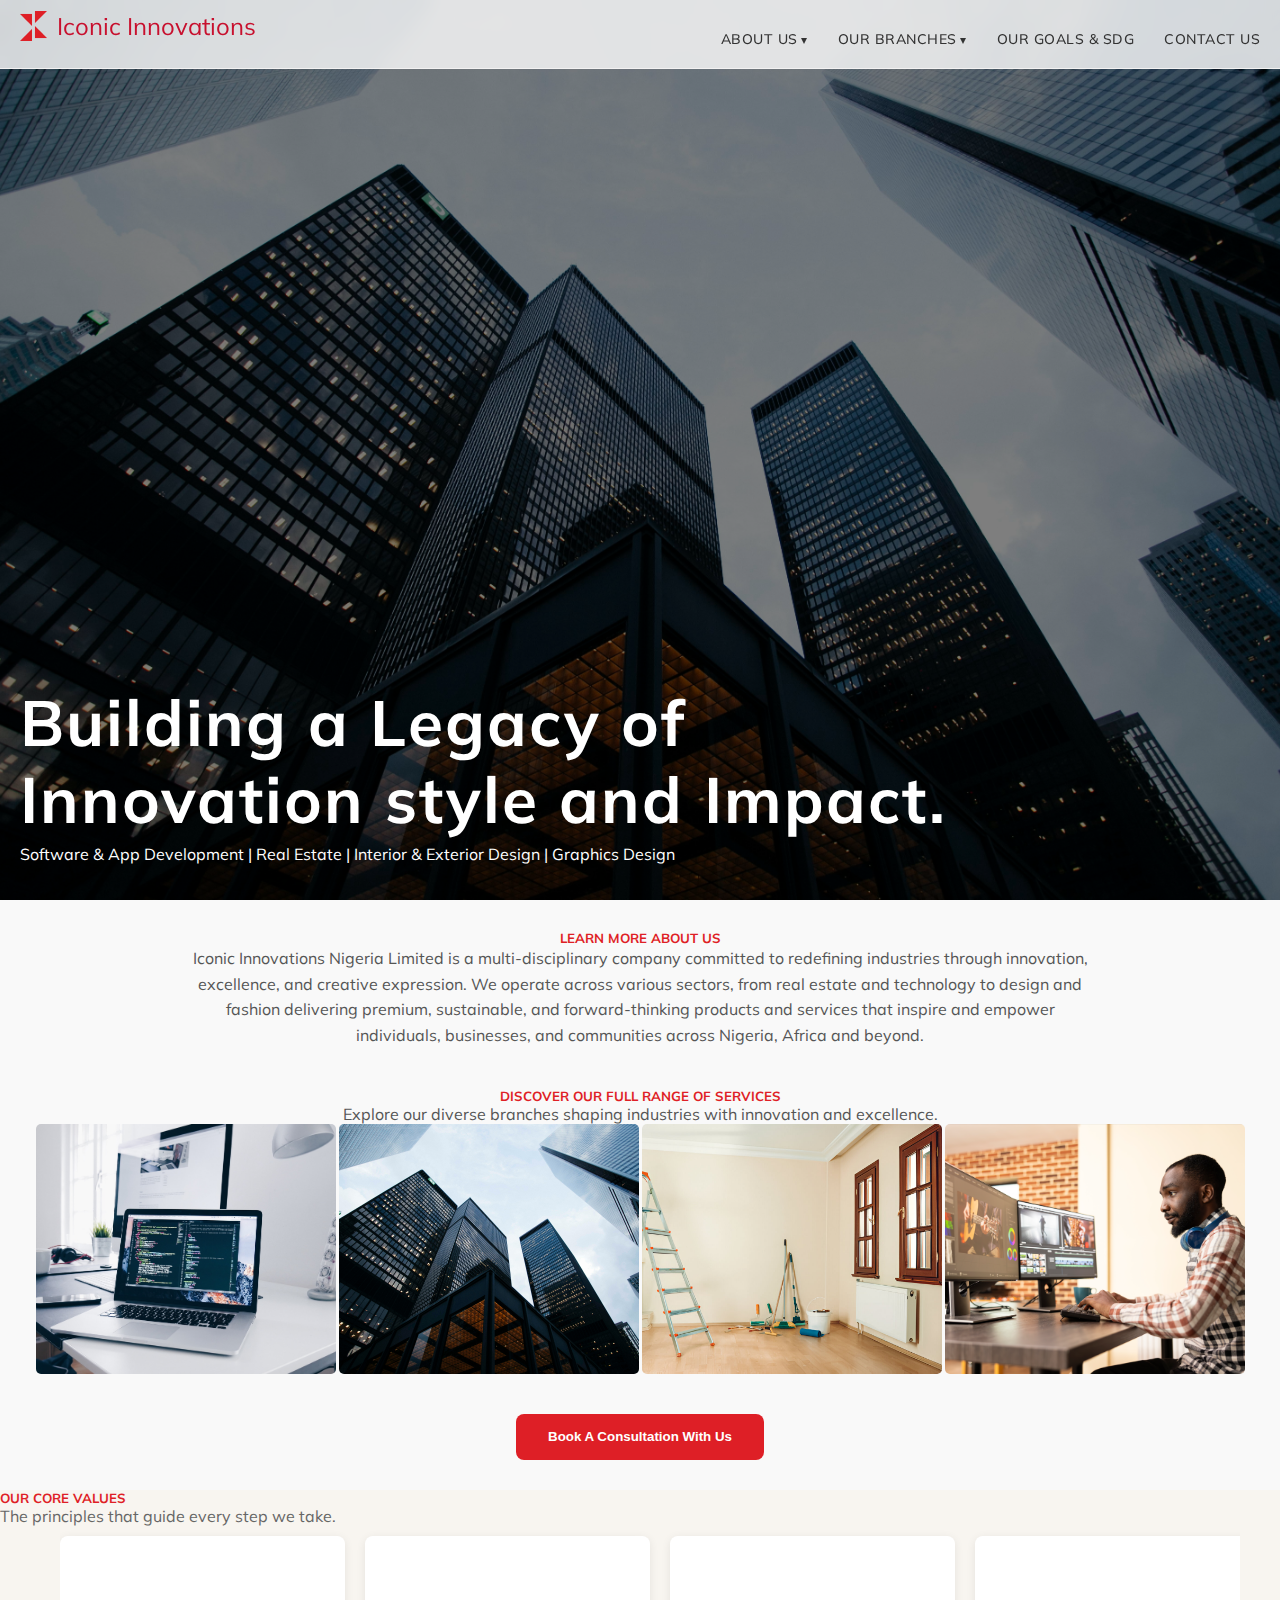
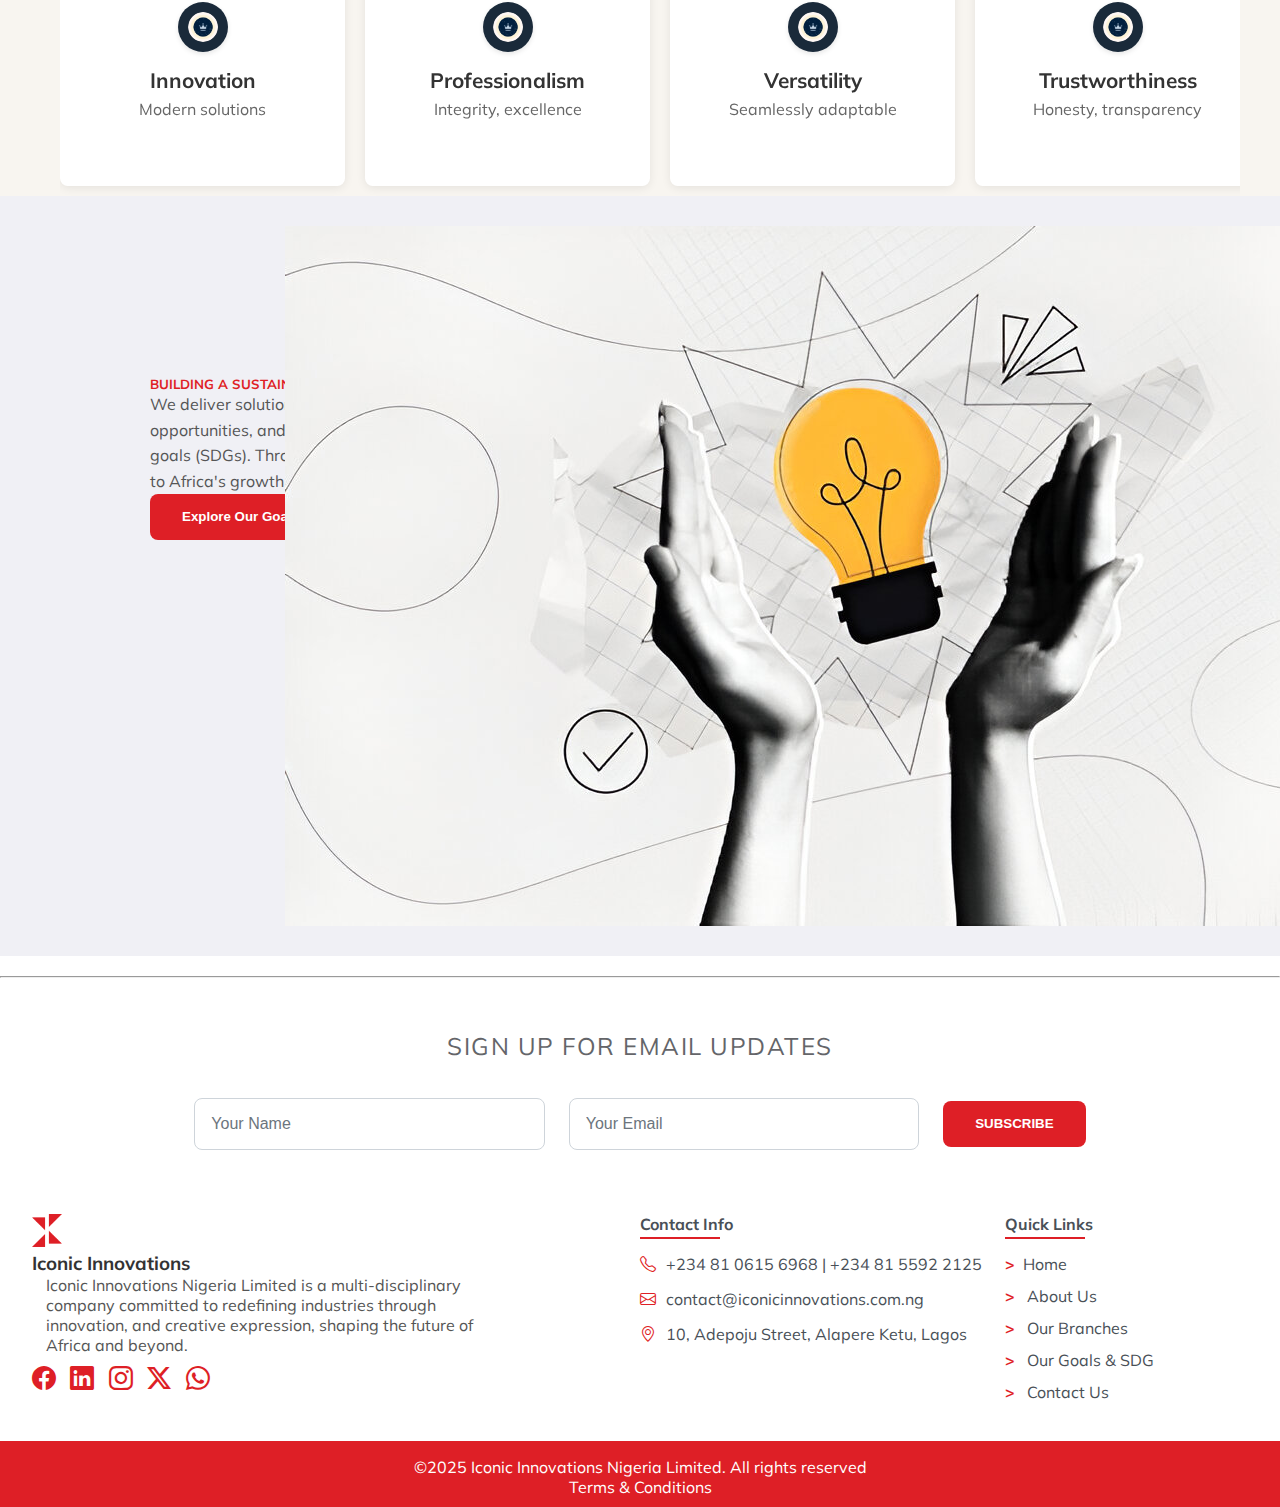
<file: index.html>
<!DOCTYPE html>
<html lang="en">
  <head>
    <meta charset="UTF-8" />
    <meta name="viewport" content="width=device-width, initial-scale=1.0" />
    <title>Iconic Innovations Nigeria Limited</title>
    <link rel="icon" type="image/png" href="pictures/logo-crimson-red.png" />
    <link rel="preconnect" href="https://fonts.googleapis.com" />
    <link rel="preconnect" href="https://fonts.gstatic.com" crossorigin />
    <link rel="preconnect" href="https://fonts.googleapis.com" />
    <link rel="preconnect" href="https://fonts.gstatic.com" crossorigin />


    
  <link href="https://cdn.jsdelivr.net/npm/bootstrap@5.3.8/dist/css/bootstrap.min.css" rel="stylesheet"
    integrity="sha384-sRIl4kxILFvY47J16cr9ZwB07vP4J8+LH7qKQnuqkuIAvNWLzeN8tE5YBujZqJLB" crossorigin="anonymous">
  <script src="https://cdn.jsdelivr.net/npm/bootstrap@5.3.8/dist/js/bootstrap.bundle.min.js"
    integrity="sha384-FKyoEForCGlyvwx9Hj09JcYn3nv7wiPVlz7YYwJrWVcXK/BmnVDxM+D2scQbITxI"
    crossorigin="anonymous"></script>
  <link rel="stylesheet" href="https://cdn.jsdelivr.net/npm/bootstrap-icons@1.11.3/font/bootstrap-icons.css">
  <link rel="stylesheet" href="css/style.css">
  <link rel="shortcut icon" href="pictures/logo-crimson-red.png" type="image/x-icon">
  <link rel="preconnect" href="https://fonts.googleapis.com">
  <link rel="preconnect" href="https://fonts.gstatic.com" crossorigin>
  <link href="https://fonts.googleapis.com/css2?family=Mulish:ital,wght@0,200..1000;1,200..1000&display=swap"
    rel="stylesheet">
  </head>


  
  <body>

    <!-- 🌀 Preloader Section -->
    <div id="preloader">
      <img src="pictures/logo-crimson-red.png" alt="Loading..." id="loader-logo">
    </div>
    <nav>
      
        <div class="logo-container">
          <a class="logo-container" href="index.html">
          <img
            src="pictures/logo-crimson-red.png"
            alt="Iconic Innovations Logo"
            class="logo-main"
          />
          Iconic Innovations
          </a>
        </div>
        <div class="menu-toggle" id="menu-toggle" style="margin-bottom:15x;">
          <span class="hamburger-icon">&#9776;</span>
          <span class="close-icon">&times;</span>
        </div>
        
        <ul class="nav-links" id="nav-links">
          <li class="dropdown">
            <a href="about.html">ABOUT US</a>
            <ul class="dropdown-menu">
              <li><a href="about.html">Overview </a></li>
              <li><a href="about.html">Our Leadership</a></li>
              <li><a href="branches.html">Our Branches </a></li>
              <li><a href="contact.html">Contact Us</a></li>
            </ul>
          </li>
          <li class="dropdown">
            <a href="branches.html">OUR BRANCHES</a>
            <ul class="dropdown-menu">
              <li><a href="branches.html">Overview</a></li>
              <li><a href="branches.html#technologies">Iconic Technologies</a></li>
              <li><a href="branches.html#designs">Iconic Graphics</a></li>
              <li><a href="branches.html#properties">Iconic Properties</a></li>
              <li><a href="branches.html#interiors">Iconic Interiors & Painting</a></li>
            </ul>
          </li>
          <li > <!-- class="dropdown" -->
            <a href="goals.html">OUR GOALS & SDG </a>
          </li>
          <li > <!-- class="dropdown" -->
            <a href="contact.html"> CONTACT US </a>
            <ul class="dropdown-menu"></ul>
          </li>

          <!-- <li class="search-icon">
            <a href="#">
              <svg
                xmlns="http://www.w3.org/2000/svg"
                width="20"
                height="20"
                viewBox="0 0 24 24"
                fill="none"
                stroke="currentColor"
                stroke-width="2"
                stroke-linecap="round"
                stroke-linejoin="round"
              >
                <circle cx="11" cy="11" r="8"></circle>
                <line x1="21" y1="21" x2="16.65" y2="16.65"></line>
              </svg>
            </a>
          </li> -->

        </ul>
      </div>
    </nav>


    <section class="hero">
      <div class="slider-container">
        <div
          class="slide active-slide"
          style="background-image: url('pictures/real-estate1.jpg')"
        ></div>
        <div
          class="slide"
          style="background-image: url('pictures/steptodown.com116929.jpg')"
        ></div>
        <div
          class="slide"
          style="background-image: url('pictures/steptodown.com293618.jpg')"
        ></div>
        <div
          class="slide"
          style="background-image: url('pictures/steptodown.com548621.jpg')"
        ></div>
        <div
          class="slide"
          style="background-image: url('pictures/steptodown.com799808.jpg')"
        ></div>
        <div
          class="slide"
          style="background-image: url('pictures/steptodown.com918318.jpg')"
        ></div>
      </div>


      <div class="heroContent">
        <h1>
          Building a Legacy of Innovation style and Impact.
        </h1>
        
        <p class="heading-para">
          <!-- We deliver products & services that empower, and transform lives, and businesses. <br> -->
          Software & App Development | Real Estate | Interior & Exterior Design
          | Graphics Design
        </p>
      </div>
    </section>


    <section class="about-section">
      <div class="about-text aboutPara">
        <h5><a href="about.html"> LEARN MORE ABOUT US <br /> </a></h5>
        <p>
          Iconic Innovations Nigeria
          Limited is a multi-disciplinary company committed to redefining
          industries through innovation, excellence, and creative expression. We
          operate across various sectors, from real estate and technology to
          design and fashion delivering premium, sustainable, and
          forward-thinking products and services that inspire and empower
          individuals, businesses, and communities across Nigeria, Africa and
          beyond.
        </p>
      </div>


      <div class="discover container py-lg-4 my-3">
        <h5 style="color:#df1f26">DISCOVER OUR FULL RANGE OF SERVICES</h5>
        <!-- <h3>Discover Our Full Range of Services</h3> -->
        <p class="py-lg-3 py-2">Explore our diverse branches shaping industries with innovation and excellence.
        </p>
      </div>
      <div class="services">
        <div class="img-container">
          <a href="branches.html#technologies"> <!-- Link to the technologies section -->
            <img class="img-fluid" src="pictures/tech5.jpg" alt="Techniologies">
            <h5 class="img-text">
              Iconic Technologies
            </h5>
          </a>
        </div>
        <div class="img-container">
          <a href="branches.html#technologies">   <!-- Link to the properties section -->
            <img class="img-fluid" src="pictures/real-estate1.jpg" alt="Properties">
            <h5 class="img-text">
              Iconic Properties
            </h5>
          </a>
        </div>
        <div class="img-container">
          <a href="branches.html#interiors">   <!-- Link to the interiors section -->
            <img class="img-fluid" src="pictures/pain1.jpg" alt="">
            <h5 class="img-text">
              Iconic Interiors & Painting
            </h5>
          </a>
        </div>
        <div class="img-container">
          <a href="branches.html#designs">   <!-- Link to the designs section -->
            <img class="img-fluid" src="pictures/graphics.png" alt="">
            <h5 class="img-text">
              Iconic Graphics & Illustrations
            </h5>
          </a>
        </div>
      </div>

      
      <!-- <div class="align-items-center text-center justify-content-center mt-lg-5 mt-3">
        <button class="button fs-lg-5 fs-6">Book a Consultation With Us</button>
      </div> -->
      <br />
      <br />
      <div><button class="button" id="openConsultation">Book A Consultation With Us</button></div>
    </section>
    





    <!-- Consultation Section Modal  --the form-->
    <div class="consultation-modal" id="consultationModal">
      <div class="consultation-modal-content">
        <span class="close-modal" id="closeModal">&times;</span>
        <div class="consultation-modal-body">
          <div class="consultation-form">
            <h2>Send Us Email For Projects, Contracts or Enquiries</h2>
            <p>We would love to hear from you for projects and business deals!.
              Share your projects, questions, or feedback by filling out the form below.</p>

            <form method="POST" action="emails/email.php">
              <div class="form-group">
                <input type="text" placeholder="Your Name" name="name" id="name" required>
              </div>
              <div class="form-group">
                <input type="email" placeholder="Your Email" name="email" id="email" required>
              </div>
              <div class="form-group">
                <input type="tel"  placeholder="Phone Number" name="phone" id="phone" required>
              </div>
              <div class="form-group">
                <textarea placeholder="Your Message" rows="5" name="message" id="message" required></textarea>
              </div>
              <button type="submit" class="submit-btn">Send Message</button>
            </form>
          </div>
        </div>
      </div>
    </div>





    <!-- Our Core Values -->
    <div class="core-values p-lg-5 p-3" style="background-color: #F8F5F0;">
      <div class="text-center align-items-center justify-content-center pb-lg-4 p-2">
        <h5 style="color:#df1f26">
          OUR CORE VALUES
        </h5>
        <p style="color: #666666; font-size:1rem;">
          The principles that guide every step we take.
        </p>
      </div>

      <div class="values-wrapper container">
        <div class="values-grid">
          <div class="value-card">
            <div class="card-inner">
              <div class="card-front">
                <div class="icon-wrapper">
                  <img src="pictures/value.png" alt="Crown Icon" class="card-icon" />
                </div>
                <h3>Innovation</h3>
                <p>Modern solutions</p>
              </div>
              <div class="card-back">
                <p>Driving continuous improvement with modern solutions.</p>
              </div>
            </div>
          </div>
          <div class="value-card">
            <div class="card-inner">
              <div class="card-front">
                <div class="icon-wrapper">
                  <img src="pictures/value.png" alt="Handshake Icon" class="card-icon" />
                </div>
                <h3>Professionalism</h3>
                <p>Integrity, excellence</p>
              </div>
              <div class="card-back">
                <p>Delivering with integrity, reliability and excellence</p>
              </div>
            </div>
          </div>
          <div class="value-card">
            <div class="card-inner">
              <div class="card-front">
                <div class="icon-wrapper">
                  <img src="pictures/value.png" alt="Cycle Icon" class="card-icon" />
                </div>
                <h3>Versatility</h3>
                <p>Seamlessly adaptable</p>
              </div>
              <div class="card-back">
                <p>Adapting seamlessly across industries and needs</p>
              </div>
            </div>
          </div>
          <div class="value-card">
            <div class="card-inner">
              <div class="card-front">
                <div class="icon-wrapper">
                  <img src="pictures/value.png" alt="Shield Icon" class="card-icon" />
                </div>
                <h3>Trustworthiness</h3>
                <p>Honesty, transparency</p>
              </div>
              <div class="card-back">
                <p>
                  Building lasting confidence through honesty and transparency
                </p>
              </div>
            </div>
          </div>
          <div class="value-card">
            <div class="card-inner">
              <div class="card-front">
                <div class="icon-wrapper">
                  <img src="pictures/value.png" alt="Rocket Icon" class="card-icon" />
                </div>
                <h3>Simplicity</h3>
                <p>Optimized workflows</p>
              </div>
              <div class="card-back">
                <p>Refining ideas into clear, user-friendly solutions</p>
              </div>
            </div>
          </div>
          <div class="value-card">
            <div class="card-inner">
              <div class="card-front">
                <div class="icon-wrapper">
                  <img src="pictures/value.png" alt="Lightbulb Icon" class="card-icon" />
                </div>
                <h3>Luxury</h3>
                <p>Premium experiences</p>
              </div>
              <div class="card-back">
                <p>Providing premium experiences with elegance and quality</p>
              </div>
            </div>
          </div>
          <div class="value-card">
            <div class="card-inner">
              <div class="card-front">
                <div class="icon-wrapper">
                  <img src="pictures/value.png" alt="Chart Icon" class="card-icon" />
                </div>
                <h3>Timelessness</h3>
                <p>Time tracking</p>
              </div>
              <div class="card-back">
                <p>Creating enduring impact that transcends trends</p>
              </div>
            </div>
          </div>
        </div>
      </div>
    </div>
  

    <div class="sustainable" style="background-color: #F0F0F5" ;>
      <div class="sustain-container">
        <div class="sustain">
          <h5 style="color:#df1f26">
            BUILDING A SUSTAINABLE FUTURE
          </h5>
          <p class="sustainable-text">
            We deliver solutions that uplift communities, create opportunities, and align with global sustainable
            development goals (SDGs). Through innovation and impact, we contribute to Africa's growth story and beyond.
          </p>
          <a href="goals.html#" style="text-decoration:none; color:#fff">
          <button class="sustain-button"> Explore Our Goals & SDGs</button>
          </a>
        </div>
        <div class="sustain">
          <img class="img-fluid" src="pictures/steptodown.com780994.jpg" alt="sustainable">
        </div>
      </div>
    </div>

    <br>
    <hr/>




    <!-- Footer Section -->
    <footer class="footerSection">
      <div class="container">
        <h2>SIGN UP FOR EMAIL UPDATES</h2>
        <form class="subscribe-form" method="POST" action="emails/subscribe.php">
            <div class="email-subscribe">
              <input type="text" placeholder="Your Name" name="name" id="name" required>
              <input type="email" placeholder="Your Email" name="email" id="email" required>
              <input type="submit" name='submit' value="SUBSCRIBE" id="subscribe">
            </div>
        </form>
      </div>

      <br>
      <br>

      <div class="contact" id="contact">
        <div class="contact-iconic">
          <div class="d-flex justify-content-start align-items-center img-div">
            <img src="pictures/logo-crimson-red.png" width="30px" alt="">
            <h3 class="mx-lg-2 mx-1 fw-bold">Iconic Innovations</h3>
          </div>
          <p>
            Iconic Innovations Nigeria Limited is a multi-disciplinary company committed to 
            redefining industries through innovation, and creative expression, shaping the 
            future of Africa and beyond.
          </p>
          <div class="social-icons my-lg-5 my-2">
            <a href="https://www.facebook.com/iconicinnovate" target="_blank" aria-label="Facebook"><i class="bi bi-facebook"></i></a>
            <a href="https://www.linkedin.com/company/iconicinnovate/" target="_blank" aria-label="LinkedIn"><i class="bi bi-linkedin"></i></a>
            <a href="https://www.instagram.com/iconicinnovate/" target="_blank" aria-label="Instagram"><i class="bi bi-instagram"></i></a>
            <a href="https://x.com/iconicinnovate" target="_blank" aria-label="X (Twitter)"><i class="bi bi-twitter-x"></i></a>
            <a href="https://wa.me/2348106156968" target="_blank" aria-label="WhatsApp"><i class="bi bi-whatsapp"></i></a>
          </div>
        </div>

        <div class="contact-info">
          <h4 class="centered-title">
            Contact Info
          </h4>
          <div class="contact-item">
            <i class="bi bi-telephone"></i>
            <span>+234 81 0615 6968 | +234 81 5592 2125</span>
          </div>

          <div class="contact-item">
            <i class="bi bi-envelope"></i>
            <span>contact@iconicinnovations.com.ng</span>
          </div>

          <div class="contact-item">
            <i class="bi bi-geo-alt"></i>
            <span>10, Adepoju Street, Alapere Ketu, Lagos</span>
          </div>
        </div>
        <div class="contact-quick">
          <h4 class="centered-title">Quick Links</h4>
          <ul class="quick-links-list">
            <li><a href="index.html"><span class="list-bullet" style="color:#df1f26">></span>Home</a></li>
            <li><a href="about.html"><span class="list-bullet" style="color:#df1f26">></span> About Us</a></li>
            <li><a href="branches.html"><span class="list-bullet" style="color:#df1f26">></span> Our Branches</a></li>
            <li><a href="goals.html"><span class="list-bullet" style="color:#df1f26">></span> Our Goals & SDG</a></li>
            <li><a href="contact.html"><span class="list-bullet" style="color:#df1f26">></span> Contact Us</a></li>
          </ul>
        </div>
      </div>
    </footer>

    <div class="footer footer-link">
    <p>&copy;2025 Iconic Innovations Nigeria Limited. All rights reserved <br> 
      <!-- <a href="privacy-policy.html"> Privacy Policy</a> | </a> --><a href="terms.html"> Terms & Conditions </a>
    </p>
  </div>

  <a href="https://wa.me/2348106156968?text=Hi%20Iconic%20Innovations,%20I%20found%20your%20website%20and%20I%E2%80%99m%20interested%20in%20your%20services.%20Can%20you%20tell%20me%20more%3F" 
      target="_blank" 
      class="whatsapp-chat-btn"
      id="whatsapp-chat-btn">
      <i class="bi bi-whatsapp"></i>
    </a>

    <script src="js/whatsapp.js"></script>
    <script src="js/script.js"></script>
    <script src="js/script-israel.js"></script>
  </body>
</html>
</file>
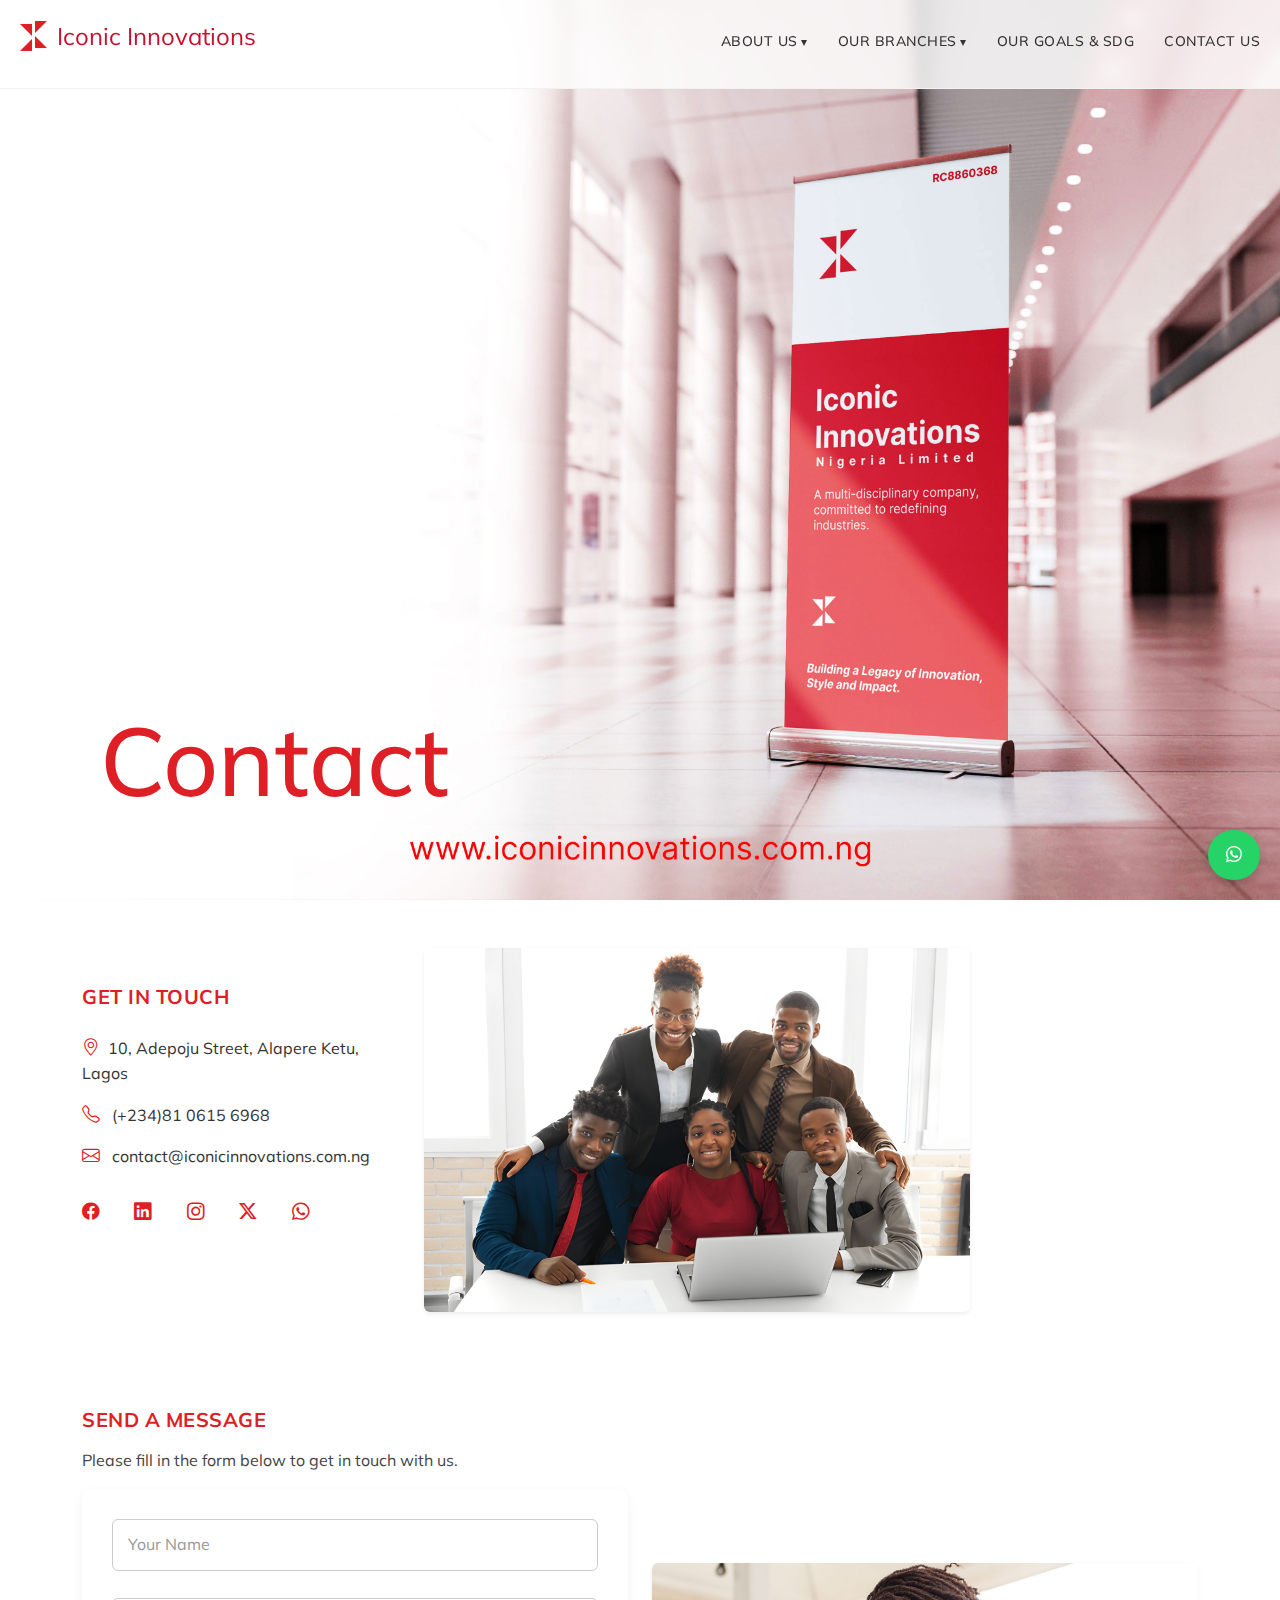
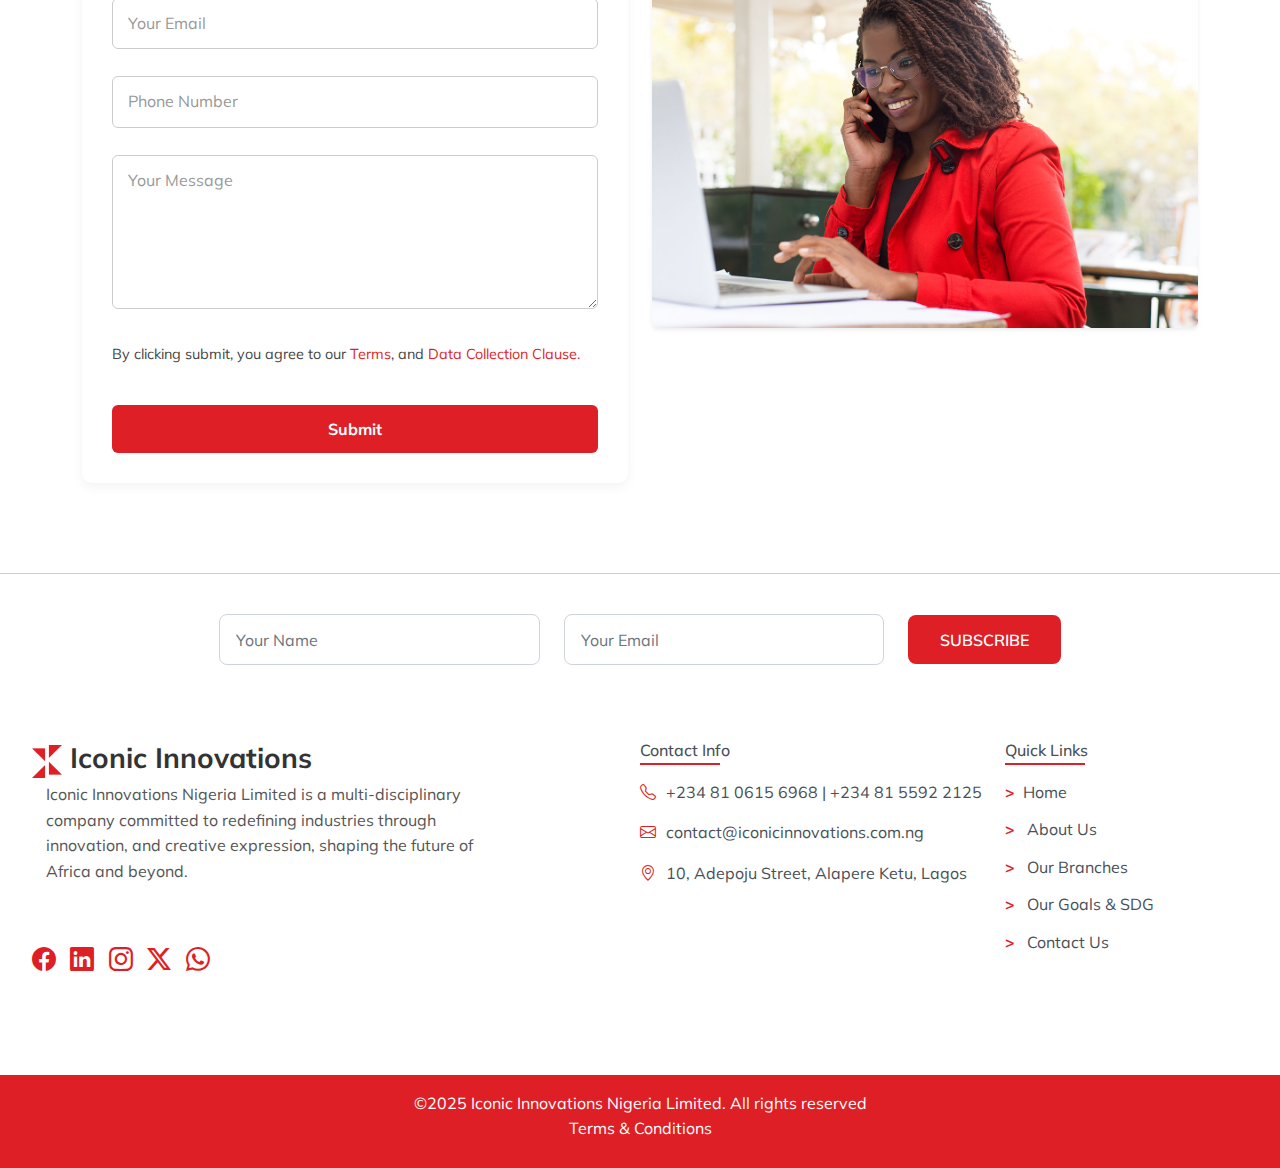
<file: contact.html>
<!DOCTYPE html>
<html lang="en">
<head>
  <meta charset="UTF-8" />
  <meta name="viewport" content="width=device-width, initial-scale=1.0" />
  <title>Contact | Iconic Innovations Nigeria Limited</title>

  <link rel="icon" type="image/png" href="pictures/logo-crimson-red.png" />
  <link rel="preconnect" href="https://fonts.googleapis.com" />
  <link rel="preconnect" href="https://fonts.gstatic.com" crossorigin />
  <link href="https://fonts.googleapis.com/css2?family=Mulish:wght@400;600;700&display=swap" rel="stylesheet" />

  <!-- Bootstrap -->
  <link href="https://cdn.jsdelivr.net/npm/bootstrap@5.3.8/dist/css/bootstrap.min.css" rel="stylesheet" />
  <link rel="stylesheet" href="https://cdn.jsdelivr.net/npm/bootstrap-icons@1.11.3/font/bootstrap-icons.css" />

  <!-- Main site style -->
  <link rel="stylesheet" href="css/style.css" />
  <!-- Contact Page style -->
  <link rel="stylesheet" href="css/contact-style.css" />
</head>

<body>
  <!-- Preloader -->
  <div id="preloader">
    <img src="pictures/logo-crimson-red.png" alt="Loading..." id="loader-logo">
  </div>

  <nav>
      <div class="logo-container">
        <a class="logo-container" href="index.html">
        <img
          src="pictures/logo-crimson-red.png"
          alt="Iconic Innovations Logo"
          class="logo-main"
        />
        Iconic Innovations
        </a>
      </div>
      <div class="menu-toggle" id="menu-toggle" style="margin-bottom:15x;">
        <span class="hamburger-icon">&#9776;</span>
        <span class="close-icon">&times;</span>
      </div>
        
      <ul class="nav-links" id="nav-links">
        <li class="dropdown">
          <a href="about.html">ABOUT US</a>
          <ul class="dropdown-menu">
            <li><a href="about.html">Overview </a></li>
            <li><a href="about.html">Our Leadership</a></li>
            <li><a href="branches.html">Our Branches </a></li>
            <li><a href="contact.html">Contact Us</a></li>
          </ul>
        </li>
        <li class="dropdown">
          <a href="branches.html">OUR BRANCHES</a>
          <ul class="dropdown-menu">
            <li><a href="branches.html">Overview</a></li>
              <li><a href="branches.html#technologies">Iconic Technologies</a></li>
              <li><a href="branches.html#designs">Iconic Graphics</a></li>
              <li><a href="branches.html#properties">Iconic Properties</a></li>
              <li><a href="branches.html#interiors">Iconic Interiors & Painting</a></li>
          </ul>
        </li>
        <li > <!-- class="dropdown" -->
          <a href="goals.html">OUR GOALS & SDG </a>
        </li>
        <li > <!-- class="dropdown" -->
          <a href="contact.html"> CONTACT US </a>
          <ul class="dropdown-menu"></ul>
        </li>

        <!-- <li class="search-icon">
          <a href="#">
            <svg
              xmlns="http://www.w3.org/2000/svg"
              width="20"
              height="20"
              viewBox="0 0 24 24"
              fill="none"
              stroke="currentColor"
              stroke-width="2"
              stroke-linecap="round"
              stroke-linejoin="round"
            >
              <circle cx="11" cy="11" r="8"></circle>
              <line x1="21" y1="21" x2="16.65" y2="16.65"></line>
            </svg>
          </a>
        </li> -->

      </ul>
    </nav>

  <!-- Hero Section -->
  <!-- <h1 style="color:#df1f26">Contact</h1> -->
 <section class="hero-slider">
    <div  class="slide active-slide"></div>
    <div class="hero-overlay">
      <h1>Contact</h1>
    </div>
  </section>

  <!-- Hero Section
  <section >
    <div ></div> 
    <div >
      <h1 style="color:#df1f26">Contact</h1>
    </div>
  </section>

  <h1 style="color:#df1f26">Contact</h1>
  <br><br> -->

  <!-- Get in Touch Section -->
  <section class="get-in-touch py-5">
    <div class="container contact-container">
      <div class="row align-items-center flex-column-reverse flex-lg-row">
        <div class="col-lg-6 contact-info">
          <h5 class="fw-bold mb-4">GET IN TOUCH</h5>
          <p><i class="bi bi-geo-alt"></i>10, Adepoju Street, Alapere Ketu, Lagos</p>
          <p><i class="bi bi-telephone"></i> (+234)81 0615 6968  <!-- | (+234)81-5592-2125 -->
          </p>
          <p><i class="bi bi-envelope"></i> contact@iconicinnovations.com.ng</p>
          <div class="social-icons mt-4">
            <a href="https://www.facebook.com/iconicinnovate" target="_blank" aria-label="Facebook"><i class="bi bi-facebook"></i></a>
            <a href="https://www.linkedin.com/company/iconicinnovate/" target="_blank" aria-label="LinkedIn"><i class="bi bi-linkedin"></i></a>
          <a href="https://www.instagram.com/iconicinnovate/" target="_blank" aria-label="Instagram"><i class="bi bi-instagram"></i></a>
          <a href="https://x.com/iconicinnovate" target="_blank" aria-label="X (Twitter)"><i class="bi bi-twitter-x"></i></a>
          <a href="https://wa.me/2348106156968" target="_blank" aria-label="WhatsApp"><i class="bi bi-whatsapp"></i></a>
          </div>
        </div>
        <div class="shift col-lg-6 text-center mb-4 mb-lg-0">
          <img src="pictures/innovators.jpg" alt="Innovators" class="img-fluid rounded shadow-sm" />
        </div>
      </div>
    </div>
  </section>

  <!-- Send Message Section -->
<section class="message-section py-5">
  <div class="container">
    <div class="row align-items-center flex-column-reverse flex-lg-row">
      <div class="col-lg-6">
        <h5 class="fw-bold">SEND A MESSAGE</h5>
        <p>Please fill in the form below to get in touch with us.</p>

        <form class="contact-form" method="POST" action="emails/email.php">
          <input type="text" placeholder="Your Name" name="name" id="name" required>
          <input type="email" placeholder="Your Email" name="email" id="email" required>
          <input type="tel"  placeholder="Phone Number" name="phone" id="phone" required>
          <!-- <input type="text" placeholder="Subject" required /> -->
          <textarea placeholder="Your Message" rows="5" name="message" id="message" required></textarea>
          <p class="form-note mt-2">
            By clicking submit, you agree to our <a href="#"> Terms</a>, and <a href="#"> Data Collection Clause. </a>
          </p>
          <!-- Moved the button inside the form -->
          <button type="submit" class="submit-btn">Submit</button>
        </form>

      </div>
      <div class="col-lg-6 text-center mb-4 mb-lg-0">
        <img src="pictures/woman.jpg" alt="Secretary" class="img-fluid rounded shadow-sm" />
      </div>
    </div>
  </div>
</section>


  <br><hr>

  <!-- Footer Section -->
  <footer class="footerSection">
    <div class="container">
        <form class="subscribe-form" method="POST" action="emails/subscribe.php">
            <div class="email-subscribe">
              <input type="text" placeholder="Your Name" name="name" id="name" required>
              <input type="email" placeholder="Your Email" name="email" id="email" required>
              <input type="submit" name='submit' value="SUBSCRIBE" id="subscribe">
            </div>
        </form>
      </div>

    <br><br>

    <div class="contact" id="contact">
      <div class="contact-iconic">
        <div class="d-flex justify-content-start align-items-center img-div">
          <img src="pictures/logo-crimson-red.png" width="30px" alt="">
          <h3 class="mx-lg-2 mx-1 fw-bold">Iconic Innovations</h3>
        </div>
        <p>
          Iconic Innovations Nigeria Limited is a multi-disciplinary company committed to 
          redefining industries through innovation, and creative expression, shaping the 
          future of Africa and beyond.
        </p>
        <div class="social-icons my-lg-5 my-2">
          <a href="https://www.facebook.com/iconicinnovate" target="_blank" aria-label="Facebook"><i class="bi bi-facebook"></i></a>
          <a href="https://www.linkedin.com/company/iconicinnovate/" target="_blank" aria-label="LinkedIn"><i class="bi bi-linkedin"></i></a>
          <a href="https://www.instagram.com/iconicinnovate/" target="_blank" aria-label="Instagram"><i class="bi bi-instagram"></i></a>
          <a href="https://x.com/iconicinnovate" target="_blank" aria-label="X (Twitter)"><i class="bi bi-twitter-x"></i></a>
          <a href="https://wa.me/2348106156968" target="_blank" aria-label="WhatsApp"><i class="bi bi-whatsapp"></i></a>
        </div>
      </div>

      <div class="contact-info">
        <h4 class="centered-title">
          Contact Info
        </h4>
        <div class="contact-item">
          <i class="bi bi-telephone"></i>
          <span>+234 81 0615 6968 | +234 81 5592 2125</span>
        </div>

        <div class="contact-item">
          <i class="bi bi-envelope"></i>
          <span>contact@iconicinnovations.com.ng</span>
        </div>

        <div class="contact-item">
          <i class="bi bi-geo-alt"></i>
          <span>10, Adepoju Street, Alapere Ketu, Lagos</span>
        </div>
      </div>
      <div class="contact-quick">
        <h4 class="centered-title">Quick Links</h4>
        <ul class="quick-links-list">
          <li><a href="index.html"><span class="list-bullet" style="color:#df1f26">></span>Home</a></li>
          <li><a href="about.html"><span class="list-bullet" style="color:#df1f26">></span> About Us</a></li>
          <li><a href="branches.html"><span class="list-bullet" style="color:#df1f26">></span> Our Branches</a></li>
          <li><a href="goals.html"><span class="list-bullet" style="color:#df1f26">></span> Our Goals & SDG</a></li>
          <li><a href="contact.html"><span class="list-bullet" style="color:#df1f26">></span> Contact Us</a></li>
        </ul>
      </div>
    </div>
  </footer>

  <div class="footer footer-link">
    <p>&copy;2025 Iconic Innovations Nigeria Limited. All rights reserved <br> 
      <!-- <a href="privacy-policy.html"> Privacy Policy</a> | </a> --><a href="terms.html"> Terms & Conditions </a>
    </p>
  </div>
    <a href="https://wa.me/2348106156968?text=Hi%20Iconic%20Innovations,%20I%20found%20your%20website%20and%20I%E2%80%99m%20interested%20in%20your%20services.%20Can%20you%20tell%20me%20more%3F" 
      target="_blank" 
      class="whatsapp-chat-btn"
      id="whatsapp-chat-btn">
      <i class="bi bi-whatsapp"></i>
    </a>

    <script src="js/whatsapp.js"></script>
  <script src="js/script.js"></script>
  <script src="js/script-israel.js"></script>
</body>
</html>
</file>
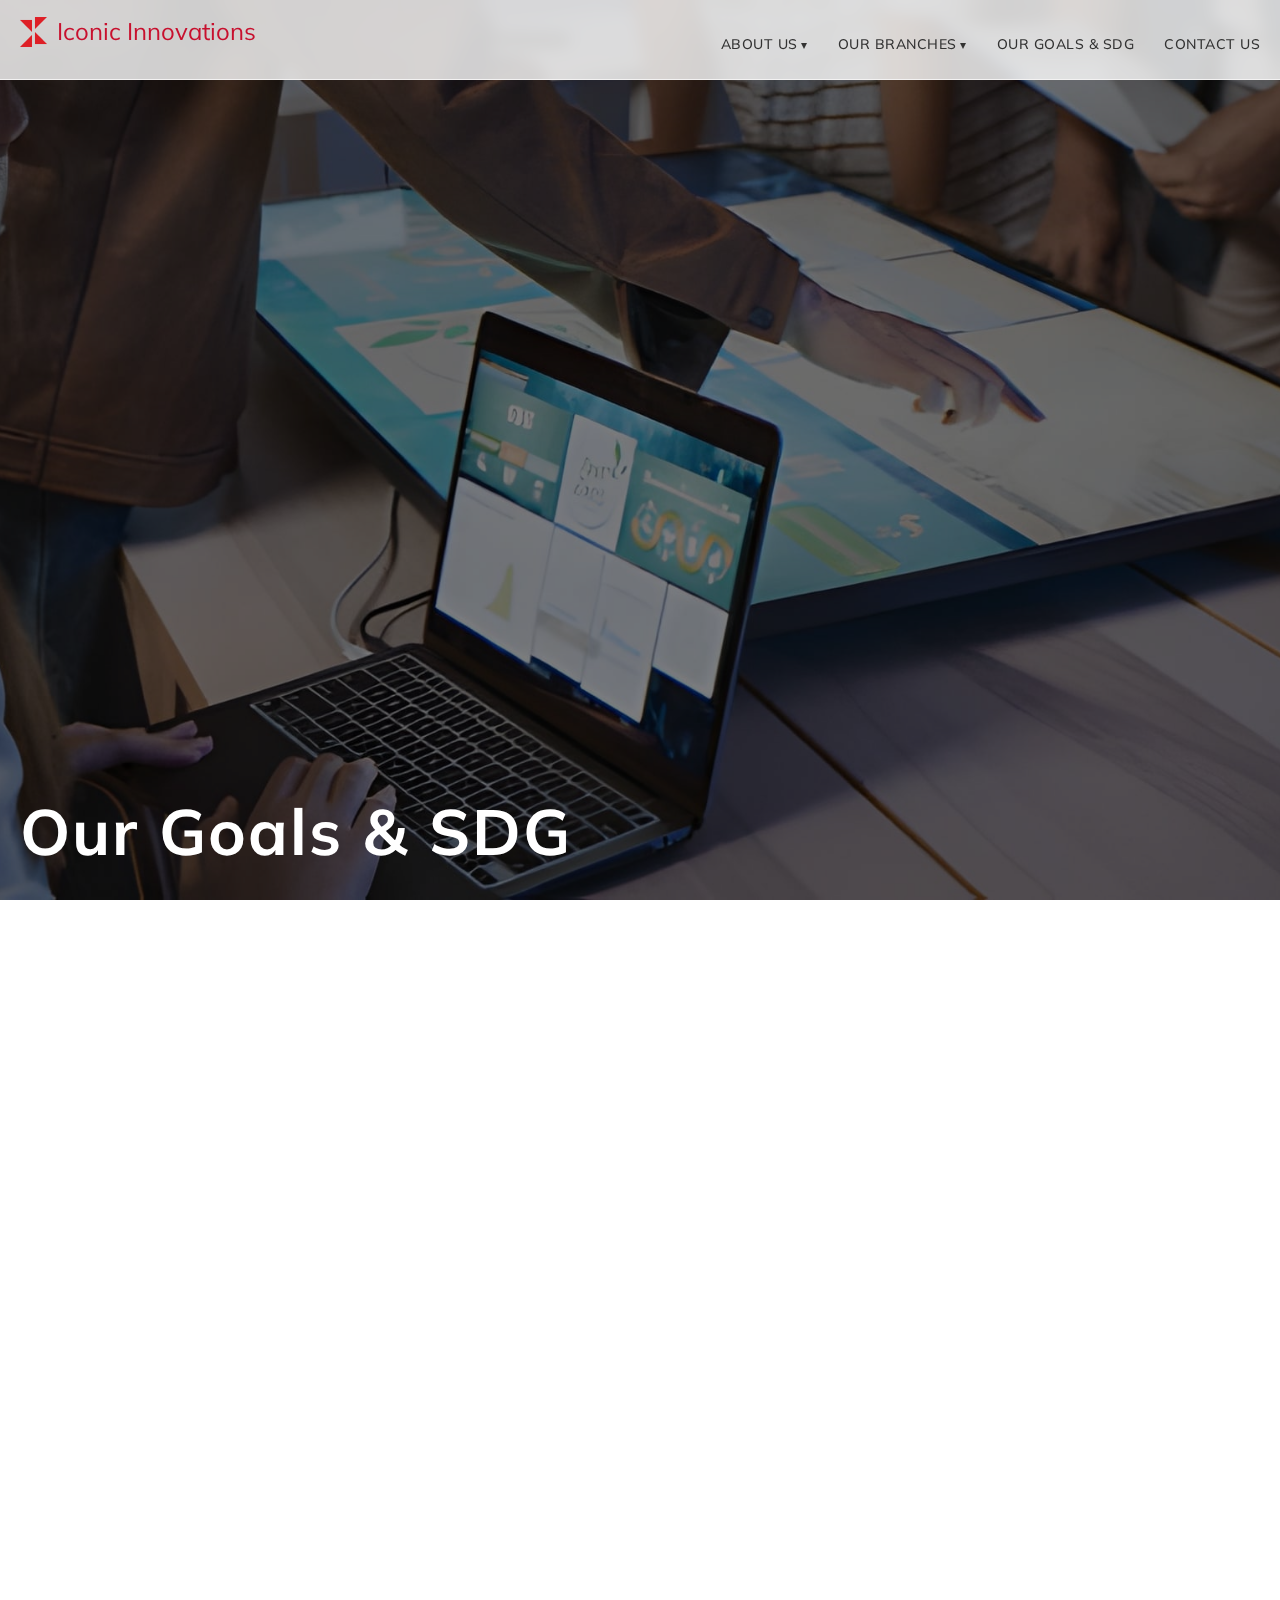
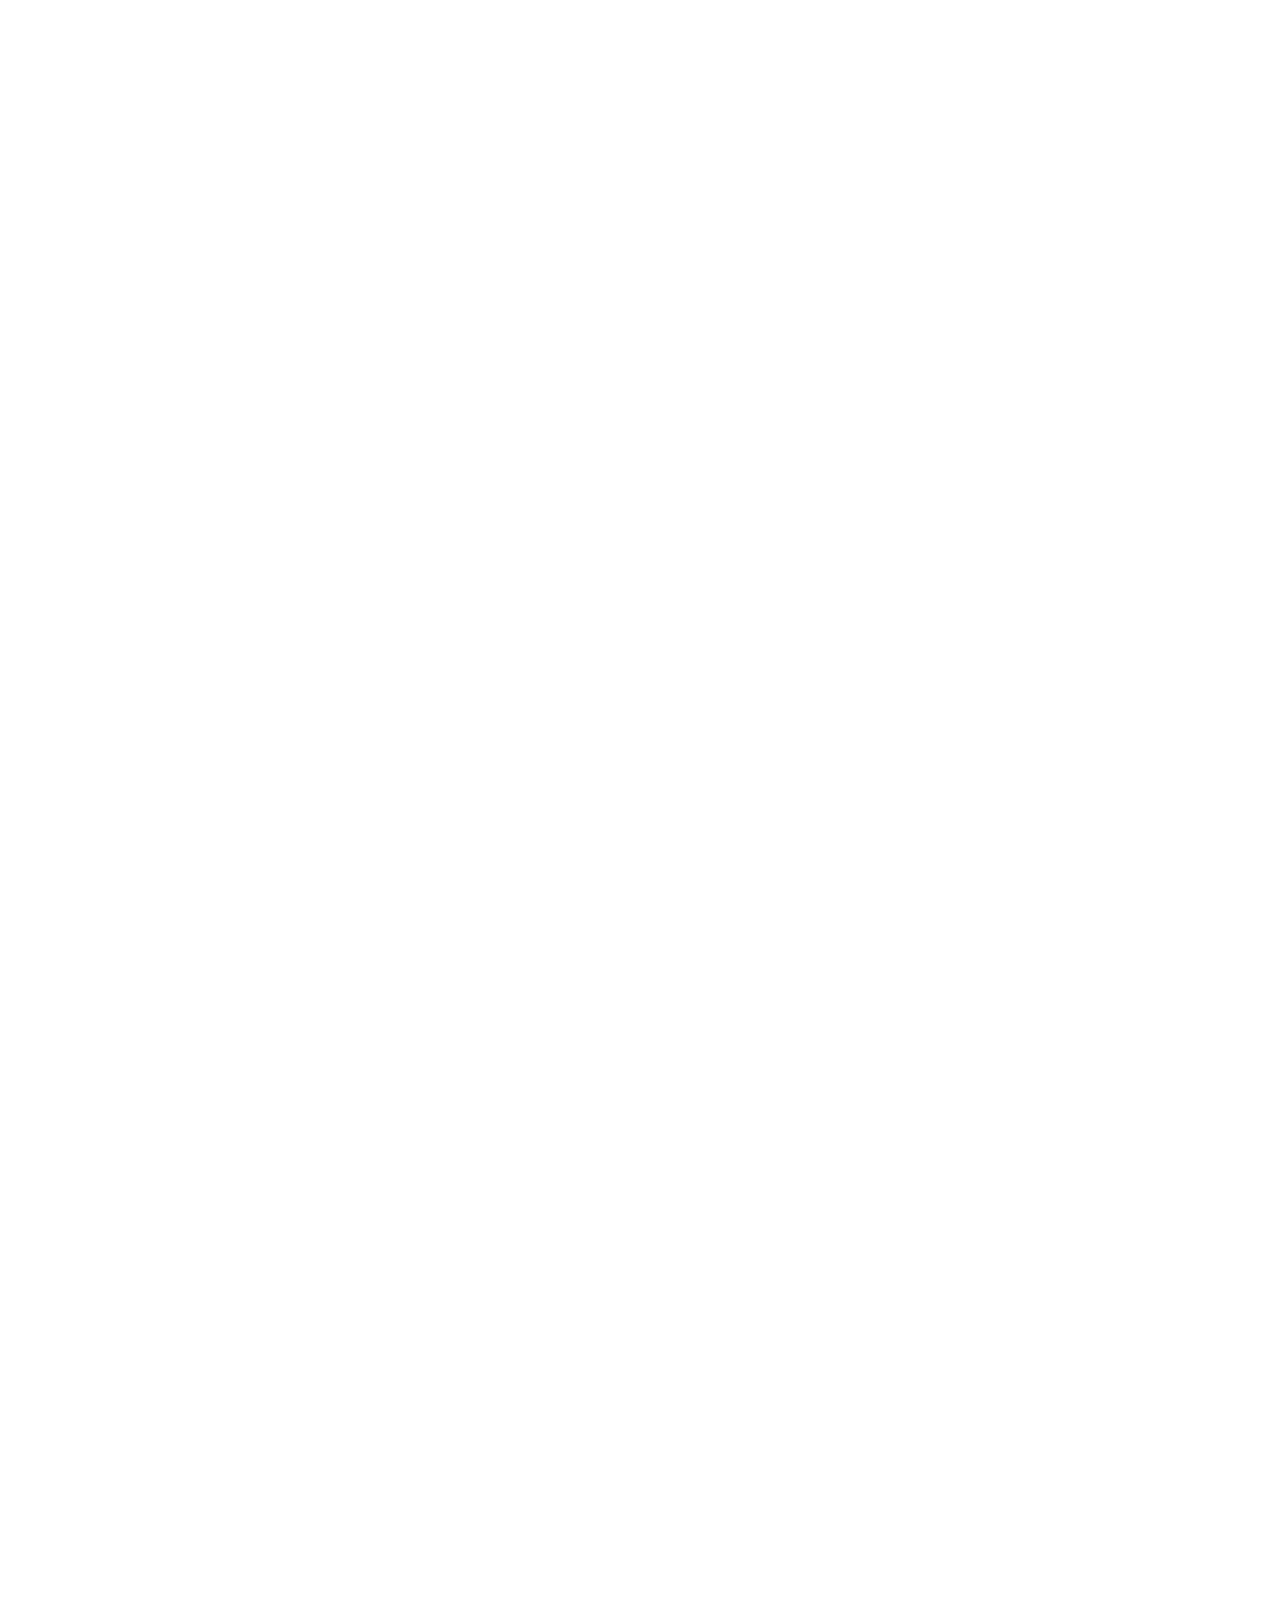
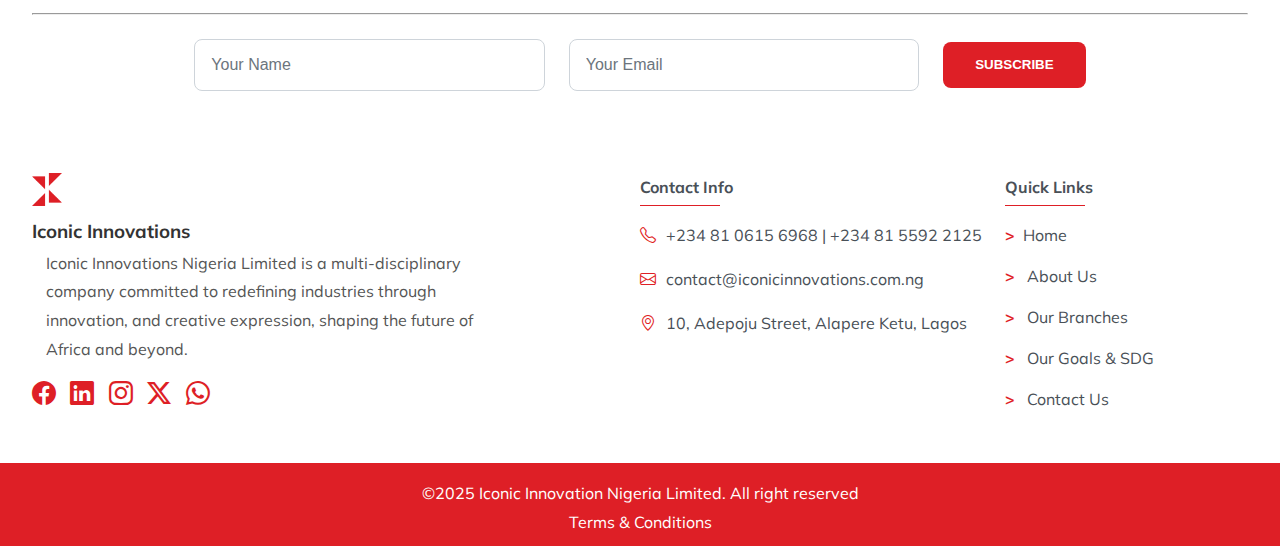
<file: goals.html>
<!DOCTYPE html>
<html lang="en">
  <head>
    <meta charset="UTF-8" />
    <meta name="viewport" content="width=device-width, initial-scale=1.0" />
    <title>Our Goals & SDGs - Iconic Innovations Nigeria Limited</title>

    <link href="https://cdn.jsdelivr.net/npm/bootstrap@5.3.8/dist/css/bootstrap.min.css" rel="stylesheet"
      integrity="sha384-sRIl4kxILFvY47J16cr9ZwB07vP4J8+LH7qKQnuqkuIAvNWLzeN8tE5YBujZqJLB" crossorigin="anonymous">
    <script src="https://cdn.jsdelivr.net/npm/bootstrap@5.3.8/dist/js/bootstrap.bundle.min.js"
      integrity="sha384-FKyoEForCGlyvwx9Hj09JcYn3nv7wiPVlz7YYwJrWVcXK/BmnVDxM+D2scQbITxI"
      crossorigin="anonymous"></script>
    <link rel="stylesheet" href="https://cdn.jsdelivr.net/npm/bootstrap-icons@1.11.3/font/bootstrap-icons.css">

    <link rel="shortcut icon" href="pictures/logo-crimson-red.png" type="image/x-icon">
    <link rel="preconnect" href="https://fonts.googleapis.com">
    <link rel="preconnect" href="https://fonts.gstatic.com" crossorigin>
    <link href="https://fonts.googleapis.com/css2?family=Mulish:ital,wght@0,200..1000;1,200..1000&display=swap"
      rel="stylesheet">
    <link rel="stylesheet" href="css/style.css">
    <link rel="stylesheet" href="css/goals.css" >
  </head>


  <body>
    <div id="preloader">
      <img src="pictures/logo-crimson-red.png" alt="Loading..." id="loader-logo">
    </div>

    <nav>
      <div class="logo-container">
        <a class="logo-container" href="index.html">
          <img
            src="pictures/logo-crimson-red.png"
            alt="Iconic Innovations Logo"
            class="logo-main"
          />
          Iconic Innovations
        </a>
      </div>
      <div class="menu-toggle" id="menu-toggle" style="margin-bottom:15px;">
        <span class="hamburger-icon">&#9776;</span>
        <span class="close-icon">&times;</span>
      </div>
      
      <ul class="nav-links" id="nav-links">
        <li class="dropdown">
          <a href="about.html">ABOUT US</a>
          <ul class="dropdown-menu">
            <li><a href="#">Overview</a></li>
            <li><a href="#">Our Leadership</a></li>
            <li><a href="branches.html">Our Branches</a></li>
            <li><a href="contact.html">Contact Us</a></li>
          </ul>
        </li>
        <li class="dropdown">
          <a href="branches.html">OUR BRANCHES</a>
          <ul class="dropdown-menu">
            <li><a href="branches.html">Overview</a></li>
            <li><a href="branches.html#technologies">Iconic Technologies</a></li>
            <li><a href="branches.html#designs">Iconic Graphics</a></li>
            <li><a href="branches.html#properties">Iconic Properties</a></li>
            <li><a href="branches.html#interiors">Iconic Interiors & Painting</a></li>
          </ul>
        </li>
        <li>
          <a href="goals.html" class="active">OUR GOALS & SDG</a>
        </li>
        <li>
          <a href="contact.html">CONTACT US</a>
        </li>

        <!-- <li class="search-icon">
          <a href="#">
            <svg
              xmlns="http://www.w3.org/2000/svg"
              width="20"
              height="20"
              viewBox="0 0 24 24"
              fill="none"
              stroke="currentColor"
              stroke-width="2"
              stroke-linecap="round"
              stroke-linejoin="round"
            >
              <circle cx="11" cy="11" r="8"></circle>
              <line x1="21" y1="21" x2="16.65" y2="16.65"></line>
            </svg>
          </a>
        </li> -->

      </ul>
    </nav>

    <section class="hero">
      <div class="slider-container">
        <div
          class="slide active-slide"
          style="background-image: url('pictures/goals/background1.jpg')"
        ></div>
        <div
          class="slide"
          style="background-image: url('pictures/steptodown.com116929.jpg')"
        ></div>
        <div
          class="slide"
          style="background-image: url('pictures/steptodown.com293618.jpg')"
        ></div>
        <div
          class="slide"
          style="background-image: url('pictures/steptodown.com548621.jpg')"
        ></div>
        <div
          class="slide"
          style="background-image: url('pictures/steptodown.com799808.jpg')"
        ></div>
        <div
          class="slide"
          style="background-image: url('pictures/steptodown.com918318.jpg')"
        ></div>
      </div>

      <div class="heroContent">
        <h1>Our Goals & SDG</h1>
      </div>
    </section>

    <div class="goals-container">
      <section class="sdg-intro-section fade-in">
        <div class="sdg-images">
          <img src="pictures/goals/our-planet.png" alt="SDG Wheel" />
          <img
            src="pictures/goals/goals-image1.jpg"
            alt="Our Planet, Community, Environment"
          />
        </div>
        <div class="sdg-intro-text">
          <h2>OUR CONTINENT.<br />OUR COMMUNITY.<br />OUR ENVIRONMENT.</h2>
          <p>
            At Iconic Innovations Nigeria Limited, our mission goes beyond
            business — we are committed to creating real impact across
            communities and industries. Our projects, products, and partnerships
            are built around the United Nations Sustainable Development Goals
            (SDGs), which serve as a global blueprint for a better, more
            inclusive, and sustainable future.
          </p>
          <p>
            It is part of our mission to deliver innovative, sustainable, and
            high-quality problem-solving products and services that embody
            excellence, creativity, and integrity.
          </p>
        </div>
      </section>

      <section class="vision-section fade-in">
        <div class="vision-text">
          <h2>Our aim is to</h2>
          <p>
            become a globally recognized company distinguished by excellence in
            innovation, and creativity, we are committed to enriching, and
            fostering local, national and global developments through visionary
            leadership and strategic growth. We strive to deliver lasting impact
            across industries.
          </p>

          <h2>Our Vision in Line with the SDGs</h2>
          <p>
            Major part of our vision is to transform lives and industries
            through innovation, sustainability, and empowerment. We believe that
            technology and creativity can solve real-world problems — from
            housing shortages and unemployment to environmental degradation.
            Every initiative we undertake brings us one step closer to a
            sustainable and inclusive future.
          </p>
        </div>
        <div class="vision-image">
          <img src="pictures/goals/our vision.jpg" alt="Our Vision" />
        </div>
      </section>

      <section class="sustainability-section fade-in">
        <div class="sustainability-images">
          <img
            src="pictures/goals/sustainability 1.jpg"
            alt="Sustainability Approach 1"
          />
          <img
            src="pictures/goals/sustainability 2.png"
            alt="Sustainability Approach 2"
          />
        </div>
        <div class="sustainability-text">
          <h2>Our Approach to Sustainability</h2>
          <p>
            In executing our mission to improve lives and transform Africa, our
            sustainability approach is anchored in our responsibility towards
            today and future generations.
          </p>
          <p>
            We are committed to providing forward-thinking solutions that
            empower individuals and businesses, create jobs, uplift communities,
            improve Africa, and drive socio-economic growth locally, nationally,
            and globally. Our goals are guided by our passion for innovation and
            a deep understanding of evolving needs, we aim to transform everyday
            experiences through technology, design, and customer-focused service
            delivery.
          </p>
          <p>
            We strive not only to meet expectations but to exceed them, building
            a lasting legacy of trust, progress, and iconic impact across all
            industries.
          </p>
          <p>
            We will continue to identify opportunities to implement best
            practices around our business operations, with a focus on solving
            the sustainability challenges of tomorrow.
          </p>
          <p>
            <strong
              >Our economic, environmental and social strategic priorities focus
              on:</strong
            >
          </p>
          <ul>
            <li>
              <strong>Products and Services</strong> – how our businesses
              incorporate sustainability into all that we do
            </li>
            <li>
              <strong>People, Facilities and Infrastructure</strong> - how we
              operate ensures that our activities embed sustainability into our
              day-to-day practices
            </li>
            <li>
              <strong>Outreach and Education</strong> – how we demonstrate our
              responsibility by convening and working with all stakeholders, to
              deliver a shared ambition.
            </li>
          </ul>
        </div>
      </section>
    </div>

<footer class="footerSection">
    <hr class="footer-divider">
      <div class="container">
          <form class="subscribe-form" method="POST" action="emails/subscribe.php">
            <div class="email-subscribe">
              <input type="text" placeholder="Your Name" name="name" id="name" required>
              <input type="email" placeholder="Your Email" name="email" id="email" required>
              <input type="submit" name='submit' value="SUBSCRIBE" id="subscribe">
            </div>
        </form>
      </div>

      <br>
      <br>

      <div class="contact" id="contact">
        <div class="contact-iconic">
          <div class="d-flex justify-content-start align-items-center img-div">
            <img src="pictures/logo-crimson-red.png" width="30px" alt="">
            <h3 class="mx-lg-2 mx-1 fw-bold">Iconic Innovations</h3>
          </div>
          <p>
            Iconic Innovations Nigeria Limited is a multi-disciplinary company committed to 
            redefining industries through innovation, and creative expression, shaping the 
            future of Africa and beyond.
          </p>
          <div class="social-icons my-lg-5 my-2">
            <a href="https://www.facebook.com/iconicinnovate" target="_blank" aria-label="Facebook"><i class="bi bi-facebook"></i></a>
            <a href="https://www.linkedin.com/company/iconicinnovate/" target="_blank" aria-label="LinkedIn"><i class="bi bi-linkedin"></i></a>
            <a href="https://www.instagram.com/iconicinnovate/" target="_blank" aria-label="Instagram"><i class="bi bi-instagram"></i></a>
            <a href="https://x.com/iconicinnovate" target="_blank" aria-label="X (Twitter)"><i class="bi bi-twitter-x"></i></a>
            <a href="https://wa.me/2348106156968" target="_blank" aria-label="WhatsApp"><i class="bi bi-whatsapp"></i></a>
          </div>
        </div>

        <div class="contact-info">
          <h4 class="centered-title">
            Contact Info
          </h4>
          <div class="contact-item">
            <i class="bi bi-telephone"></i>
            <span>+234 81 0615 6968 | +234 81 5592 2125</span>
          </div>

          <div class="contact-item">
            <i class="bi bi-envelope"></i>
            <span>contact@iconicinnovations.com.ng</span>
          </div>

          <div class="contact-item">
            <i class="bi bi-geo-alt"></i>
            <span>10, Adepoju Street, Alapere Ketu, Lagos</span>
          </div>
        </div>
        <div class="contact-quick">
          <h4 class="centered-title">Quick Links</h4>
          <ul class="quick-links-list">
            <li><a href="index.html"><span class="list-bullet" style="color:#df1f26">></span>Home</a></li>
            <li><a href="about.html"><span class="list-bullet" style="color:#df1f26">></span> About Us</a></li>
            <li><a href="branches"><span class="list-bullet" style="color:#df1f26">></span> Our Branches</a></li>
            <li><a href="goals.html"><span class="list-bullet" style="color:#df1f26">></span> Our Goals & SDG</a></li>
            <li><a href="contact.html"><span class="list-bullet" style="color:#df1f26">></span> Contact Us</a></li>
          </ul>
        </div>
      </div>
    </footer>

    <div class="footer footer-link">
      <p>&copy;2025 Iconic Innovation Nigeria Limited. All right reserved <br> 
       <!-- <a href="privacy-policy.html"> Privacy Policy</a> | </a> --><a href="terms.html"> Terms & Conditions </a>
      </p>
    </div>
    
    
    <a href="https://wa.me/2348106156968?text=Hi%20Iconic%20Innovations,%20I%20found%20your%20website%20and%20I%E2%80%99m%20interested%20in%20your%20services.%20Can%20you%20tell%20me%20more%3F" 
      target="_blank" 
      class="whatsapp-chat-btn"
      id="whatsapp-chat-btn">
      <i class="bi bi-whatsapp"></i>
    </a>

    <script src="js/whatsapp.js"></script>
    <script src="js/goals.js"></script>
    <script src="js/script.js"></script>
    <script src="js/script-israel.js"></script>
  </body>
  
</html>
</file>
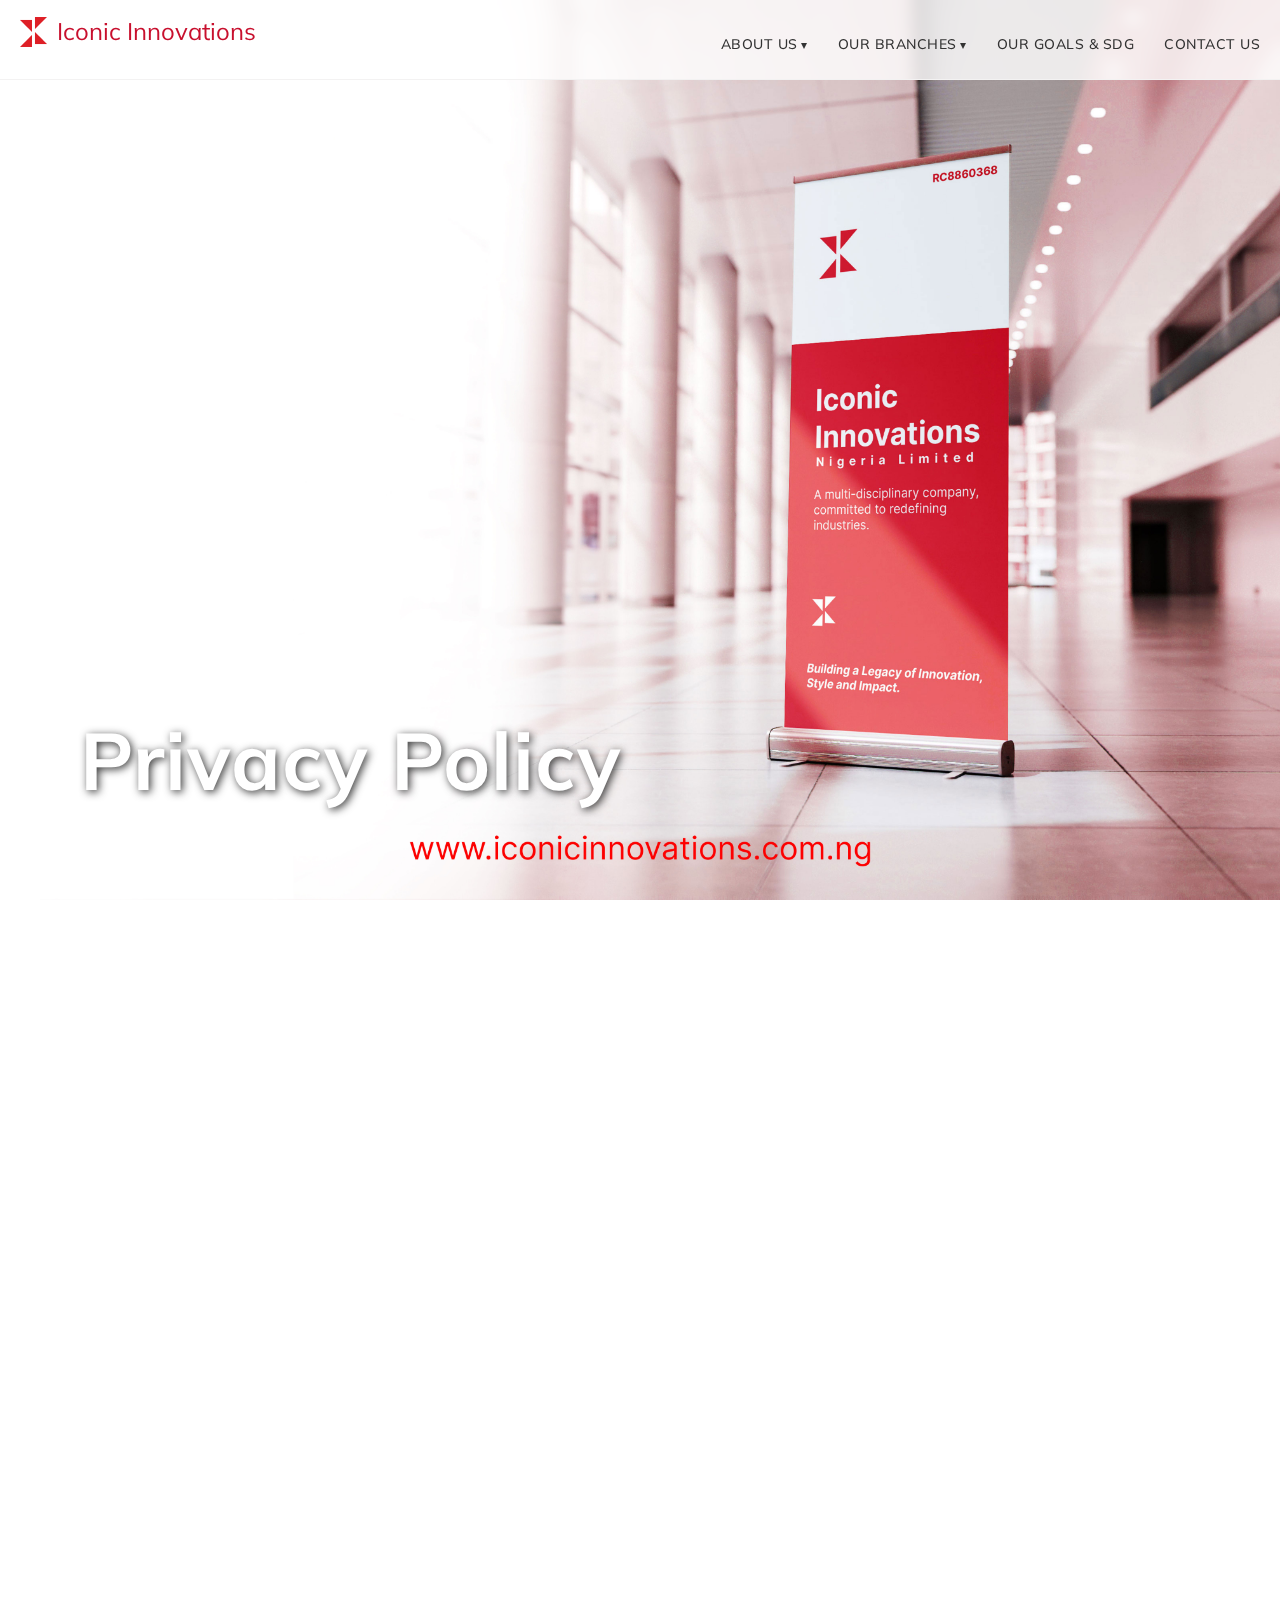
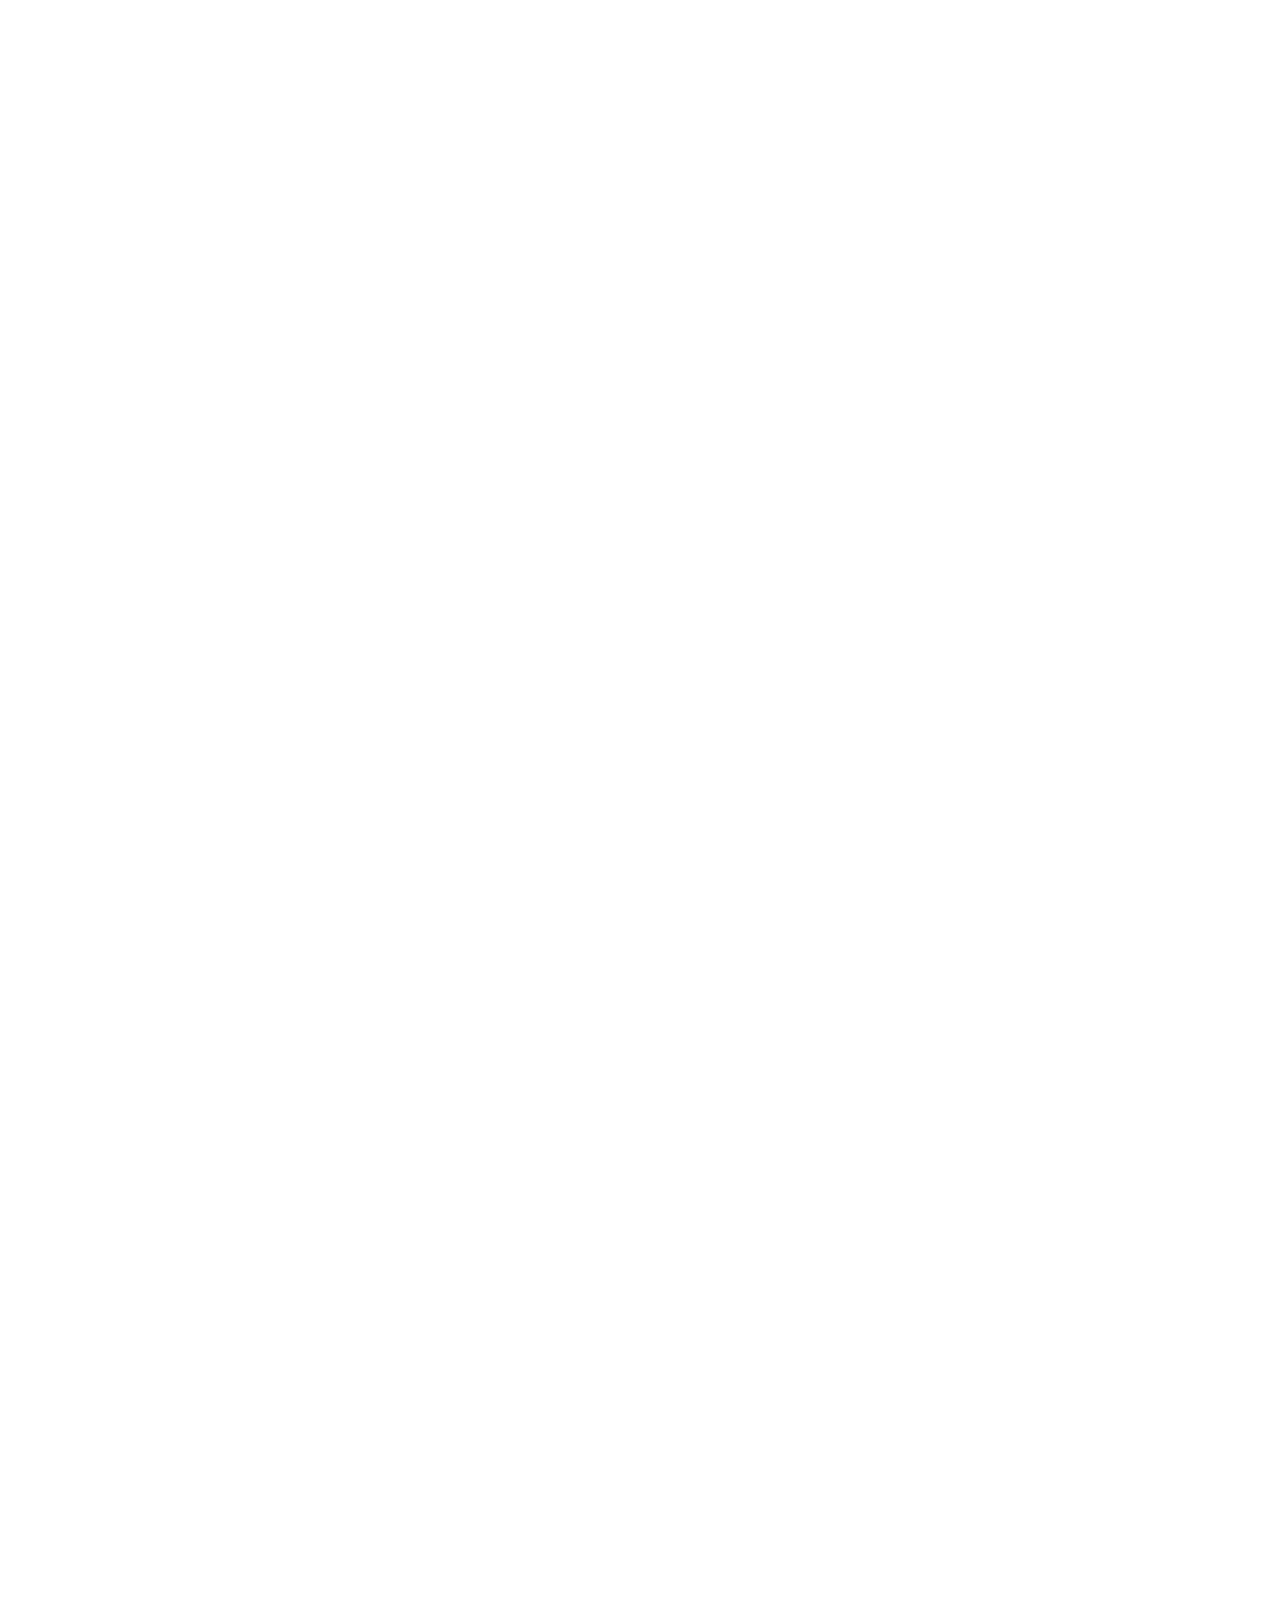
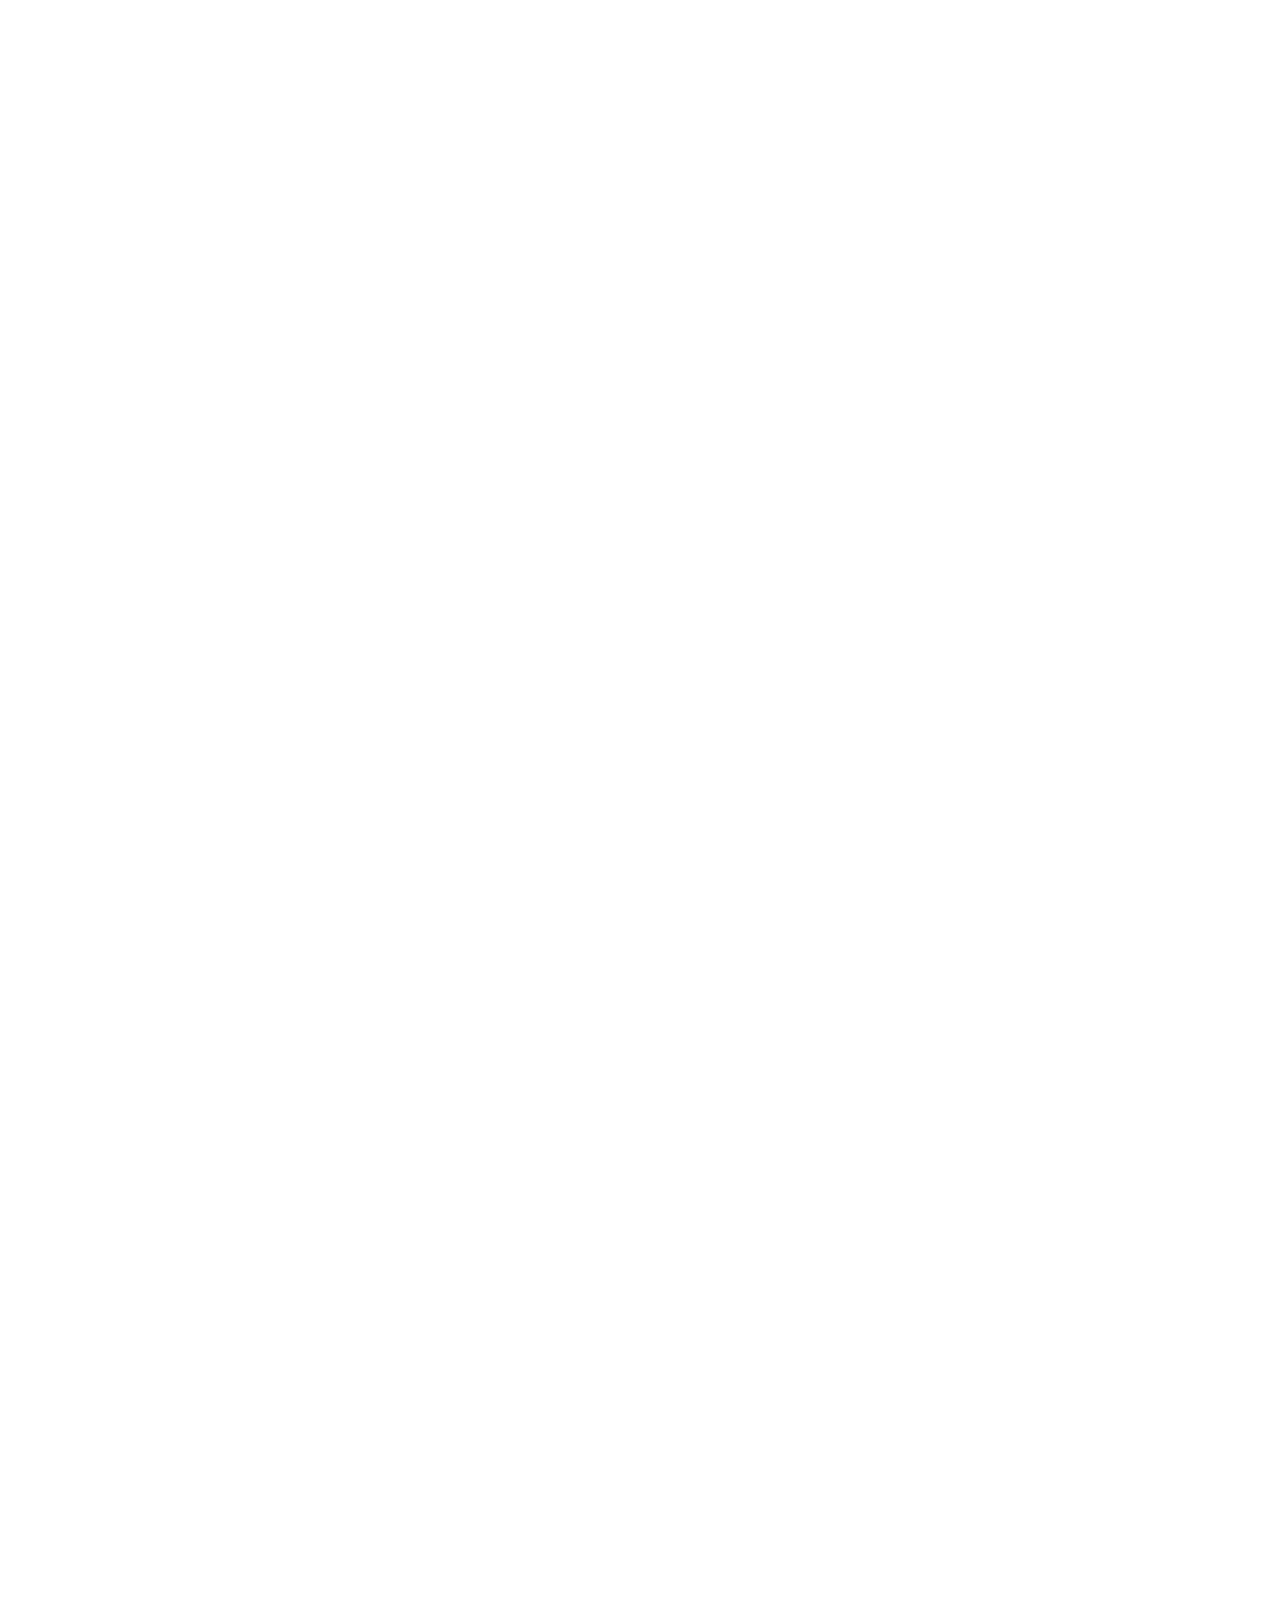
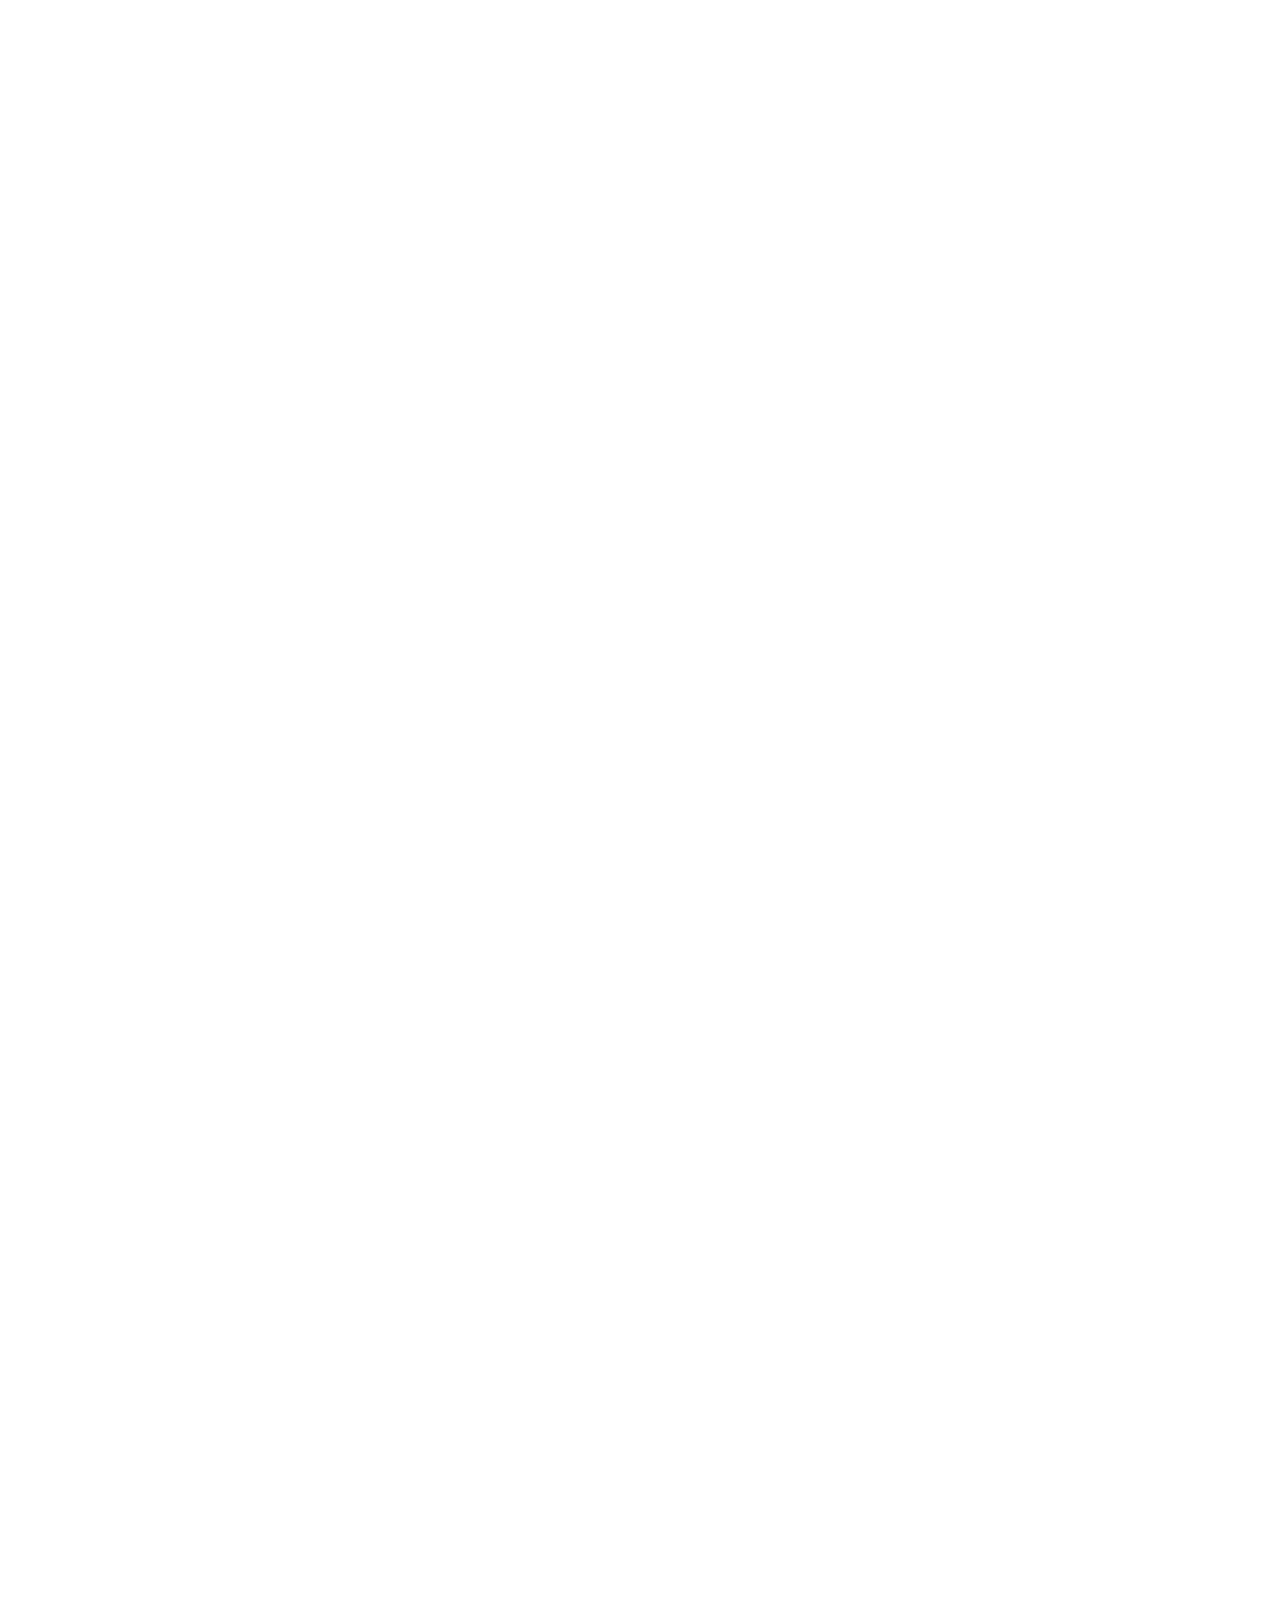
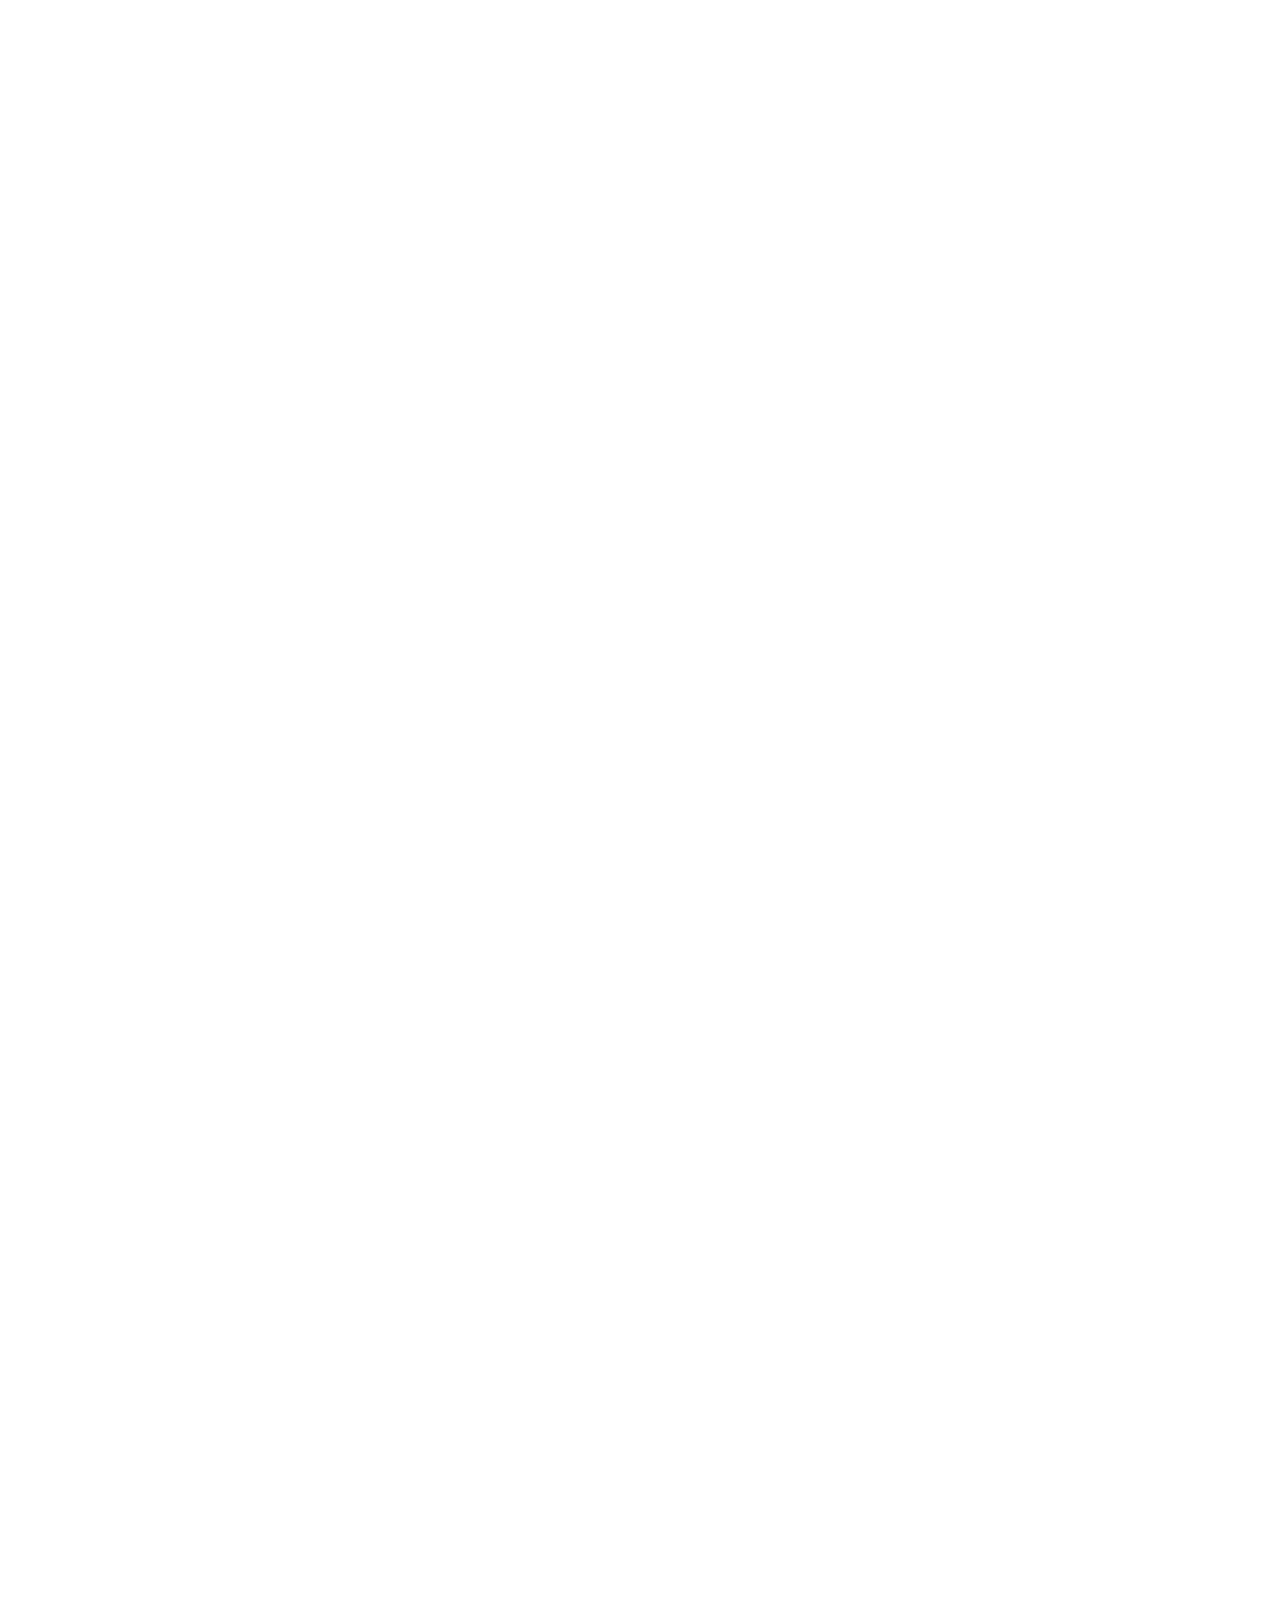
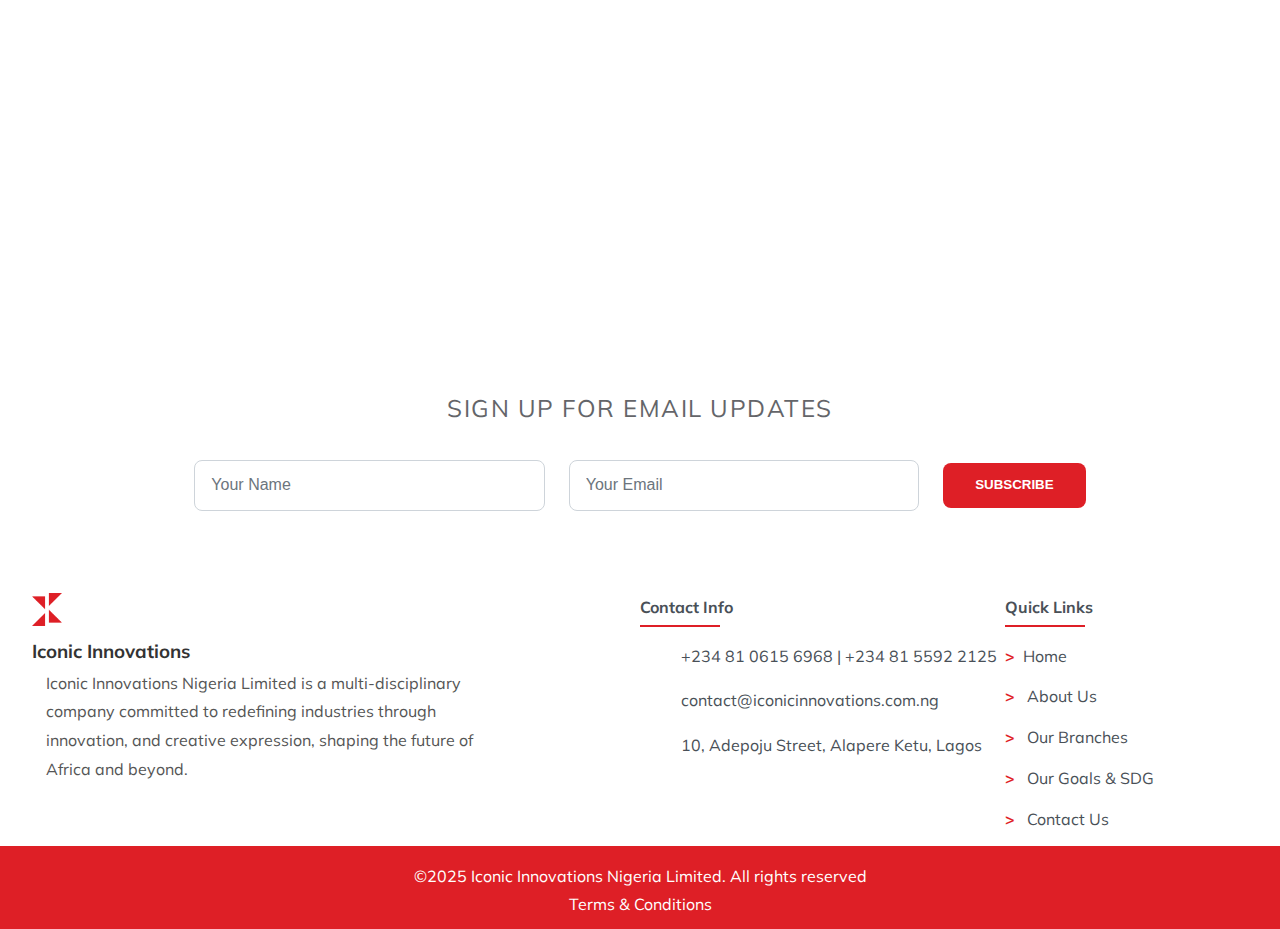
<file: privacy-policy.html>
<!DOCTYPE html>
<html lang="en">
<head>
    <meta charset="UTF-8">
    <meta name="viewport" content="width=device-width, initial-scale=1.0">
    <title>Privacy Policy - Iconic Innovations Nigeria Limited</title>
    
    <link href="https://cdn.jsdelivr.net/npm/bootstrap@5.3.8/dist/css/bootstrap.min.css" rel="stylesheet"
    integrity="sha384-sRIl4kxILFvY47J16cr9ZwB07vP4J8+LH7qKQnuqkuIAvNWLzeN8tE5YBujZqJLB" crossorigin="anonymous">
    
    <link href="https://cdnjs.cloudflare.com/ajax/libs/font-awesome/6.4.2/css/all.min.css" rel="stylesheet">
    
    <link href="https://fonts.googleapis.com/css2?family=Mulish:ital,wght@0,200..1000;1,200..1000&display=swap" rel="stylesheet">
    <link rel="icon" type="image/png" href="pictures/logo-crimson-red.png" />
    <link rel="stylesheet" href="css/style.css">
    <link rel="stylesheet" href="css/privacy-policy.css">

</head>
<body>
    
    <!-- 🌀 Preloader Section -->
    <div id="preloader">
      <img src="pictures/logo-crimson-red.png" alt="Loading..." id="loader-logo">
    </div>
    <nav>
      
        <div class="logo-container">
          <a class="logo-container" href="index.html">
          <img
            src="pictures/logo-crimson-red.png"
            alt="Iconic Innovations Logo"
            class="logo-main"
          />
          Iconic Innovations
          </a>
        </div>
        <div class="menu-toggle" id="menu-toggle" style="margin-bottom:15x;">
          <span class="hamburger-icon">&#9776;</span>
          <span class="close-icon">&times;</span>
        </div>
        
        <ul class="nav-links" id="nav-links">
          <li class="dropdown">
            <a href="about.html">ABOUT US</a>
            <ul class="dropdown-menu">
              <li><a href="about.html">Overview </a></li>
              <li><a href="about.html">Our Leadership</a></li>
              <li><a href="branches.html">Our Branches </a></li>
              <li><a href="contact.html">Contact Us</a></li>
            </ul>
          </li>
          <li class="dropdown">
            <a href="branches.html">OUR BRANCHES</a>
            <ul class="dropdown-menu">
              <li><a href="branches.html">Overview</a></li>
              <li><a href="branches.html#technologies">Iconic Technologies</a></li>
              <li><a href="branches.html#designs">Iconic Graphics</a></li>
              <li><a href="branches.html#properties">Iconic Properties</a></li>
              <li><a href="branches.html#interiors">Iconic Interiors & Painting</a></li>
            </ul>
          </li>
          <li > <!-- class="dropdown" -->
            <a href="goals.html">OUR GOALS & SDG </a>
          </li>
          <li > <!-- class="dropdown" -->
            <a href="contact.html"> CONTACT US </a>
            <ul class="dropdown-menu"></ul>
          </li>

          <!-- <li class="search-icon">
            <a href="#">
              <svg
                xmlns="http://www.w3.org/2000/svg"
                width="20"
                height="20"
                viewBox="0 0 24 24"
                fill="none"
                stroke="currentColor"
                stroke-width="2"
                stroke-linecap="round"
                stroke-linejoin="round"
              >
                <circle cx="11" cy="11" r="8"></circle>
                <line x1="21" y1="21" x2="16.65" y2="16.65"></line>
              </svg>
            </a>
          </li> -->

        </ul>
      </div>
    </nav>

        <section class="hero">
            <div class="hero-content">
                <h1 class="fade-in">Privacy Policy</h1>
            </div>
        </section>


    
    <section class="content-section">
        <div class="privacy-container">
            
            <div class="intro-section fade-in">
                <p>We at <strong>Iconic Innovations Nigeria Limited</strong> ("we", "our", or "the Company") treat the privacy of our clients, visitors, and partners with the highest importance. This Privacy Policy details the measures we take to preserve and safely guard your personal information when you visit our website, communicate with us, or engage with our services.</p>
                <p>This Privacy Policy has been prepared in compliance with the <strong>Nigeria Data Protection Regulation (NDPR)</strong> and approved by our legal and compliance advisors. It explains in detail how we may collect, store, and use personal information about you.</p>
                <p style="margin-bottom: 0;"><strong>We may update this Privacy Policy from time to time, and any changes will be communicated through our website or via email.</strong></p>
            </div>

    
            <div class="table-of-contents fade-in">
                <h3><i class="fas fa-list"></i> Contents</h3>
                <ul>
                    <li><strong>A. Privacy Policies</strong>
                        <ul style="margin-top: 0.5rem;">
                            <li><a href="#data-collection">i. Data Collection</a></li>
                            <li><a href="#data-usage">ii. Your Personal Data and How It is Used</a></li>
                            <li><a href="#change-purpose">iii. Change of Purpose</a></li>
                            <li><a href="#data-rights">iv. Your Personal Data Rights</a></li>
                            <li><a href="#data-access">v. Persons Who Have Access to Your Personal Data</a></li>
                            <li><a href="#security">vi. Security & Confidentiality</a></li>
                            <li><a href="#data-transfer">vii. Transfer of Personal Data Outside Nigeria</a></li>
                            <li><a href="#data-retention">viii. Retention of Personal Data</a></li>
                            <li><a href="#third-party">ix. Third Party Links</a></li>
                        </ul>
                    </li>
                    <li><a href="#cookie-policy"><strong>B. Cookie Policy</strong></a></li>
                    <li><a href="#access-request"><strong>C. Subject Access Request Response Procedure</strong></a></li>
                </ul>
            </div>

            
            <div class="glossary-section fade-in">
                <h2><i class="fas fa-book"></i> GLOSSARY</h2>
                <div class="glossary-item">
                    <strong>Affiliated Third Parties:</strong>
                    <span>Includes companies or partners with which we have strategic, technological, or service delivery relationships; our advisers, consultants, developers, vendors, or sub-contractors.</span>
                </div>
                <div class="glossary-item">
                    <strong>Data:</strong>
                    <span>Information stored electronically on a computer, mobile device, or paper-based system.</span>
                </div>
                <div class="glossary-item">
                    <strong>Data Controller:</strong>
                    <span>The person or entity that determines the purposes and manner in which personal data is processed — in this case, Iconic Innovations Nigeria Limited.</span>
                </div>
                <div class="glossary-item">
                    <strong>NDPR:</strong>
                    <span>Nigeria Data Protection Regulation.</span>
                </div>
                <div class="glossary-item">
                    <strong>NITDA:</strong>
                    <span>National Information Technology Development Agency.</span>
                </div>
                <div class="glossary-item">
                    <strong>Personal Data:</strong>
                    <span>Information that identifies a natural person, such as name, email, address, phone number, bank details, IP address, or any data relating to their identity or activities.</span>
                </div>
                <div class="glossary-item">
                    <strong>Processing:</strong>
                    <span>Any activity involving personal data — collection, storage, organization, use, disclosure, or deletion.</span>
                </div>
                <div class="glossary-item">
                    <strong>Sensitive Personal Data:</strong>
                    <span>Includes information about a person's race, political views, religion, health status, or other personal matters.</span>
                </div>
            </div>

            
            <div class="privacy-section fade-in" id="data-collection">
                <h2>1. Data Collection</h2>
                <p>We may collect, use, store, and transfer different kinds of personal data about you, grouped as follows:</p>
                <ul>
                    <li><strong>Identity Data:</strong> Full name, gender, title, date of birth, and identification details.</li>
                    <li><strong>Contact Data:</strong> Residential or office address, phone numbers, email addresses.</li>
                    <li><strong>Business/Professional Data:</strong> Information provided during partnership or employment inquiries.</li>
                    <li><strong>Technical Data:</strong> IP address, browser type, login data, device type, and usage analytics.</li>
                    <li><strong>Profile Data:</strong> Your preferences, interests, feedback, and communications with us.</li>
                    <li><strong>Usage Data:</strong> Information on how you use our website, products, or services.</li>
                    <li><strong>Marketing Data:</strong> Your preferences in receiving promotional content or updates from us.</li>
                </ul>
                
                <h3>We obtain this data through:</h3>
                <ul>
                    <li>Direct interaction via forms, email, or calls.</li>
                    <li>Website interactions through cookies and analytics.</li>
                    <li>Job applications, surveys, or event registrations.</li>
                </ul>
                
                <div class="highlight-box">
                    <strong>Important:</strong> We do not intentionally collect Sensitive Personal Data unless explicitly required for a specific lawful purpose.
                </div>
            </div>

            
            <div class="privacy-section fade-in" id="data-usage">
                <h2>2. Your Personal Data and How It is Used</h2>
                <p>We collect and use your data for the following purposes:</p>
                <ol type="a">
                    <li>To improve your experience when using our website or services.</li>
                    <li>To communicate updates, offers, or service information (with your consent).</li>
                    <li>To process job applications, partnerships, or service requests.</li>
                    <li>To respond to your inquiries or feedback.</li>
                    <li>To comply with legal or regulatory obligations.</li>
                    <li>To enhance our services through data analytics.</li>
                    <li>To notify you about updates to our policies or systems.</li>
                    <li>To maintain records for administrative or audit purposes.</li>
                </ol>
                
                <p>We may also share your data with trusted Affiliated Third Parties such as software developers, hosting providers, or consultants strictly for the purposes listed above.</p>
                
                <div class="highlight-box">
                    <strong>We do not sell, rent, or trade your personal data.</strong>
                </div>
            </div>

            
            <div class="privacy-section fade-in" id="change-purpose">
                <h2>3. Change of Purpose</h2>
                <p>We will use your data only for the purposes for which it was collected. If a new purpose arises that is compatible with the original one, we may use it; otherwise, we will seek your explicit consent.</p>
            </div>

            
            <div class="privacy-section fade-in" id="data-rights">
                <h2>4. Your Personal Data Rights</h2>
                <p>Under the NDPR, you have the right to:</p>
                <ol type="a">
                    <li>Withdraw consent previously given.</li>
                    <li>Request deletion of your personal data.</li>
                    <li>Request access to your data or a copy in electronic form.</li>
                    <li>Update or correct inaccurate data.</li>
                    <li>Request data transfer to another entity.</li>
                    <li>Object to certain forms of data processing.</li>
                    <li>Lodge a complaint with NITDA if you believe your rights are violated.</li>
                </ol>
                
                <div class="info-box">
                    <strong>Note:</strong> Requests to exercise these rights can be made via our Data Access Request Procedure below.
                </div>
            </div>

            
            <div class="privacy-section fade-in" id="data-access">
                <h2>5. Persons Who Have Access to Your Personal Data</h2>
                <p>Access to your data is limited to:</p>
                <ul>
                    <li>Authorized Iconic Innovations Nigeria Limited staff.</li>
                    <li>Affiliated service providers (e.g., web hosts, IT providers, marketing consultants).</li>
                    <li>Regulatory or legal authorities when required by law.</li>
                </ul>
                <p>We ensure all such parties are bound by confidentiality and data protection agreements.</p>
            </div>

            
            <div class="privacy-section fade-in" id="security">
                <h2>6. Security & Confidentiality</h2>
                <p>We implement physical, electronic, and administrative safeguards to protect your information from unauthorized access, loss, misuse, or alteration.</p>
                <p>All personal data is stored on secure, encrypted servers, and access is restricted to authorized personnel.</p>
                <p>However, as no system is entirely foolproof, we encourage you to transmit data cautiously online. In the event of any breach, we will notify NITDA and affected individuals within 72 hours, as required by law.</p>
            </div>

            
            <div class="privacy-section fade-in" id="data-transfer">
                <h2>7. Transfer of Personal Data Outside Nigeria</h2>
                <p>Your data may be stored or processed outside Nigeria by trusted third-party partners. Such transfers will only occur under conditions that ensure equivalent data protection and compliance with NDPR.</p>
            </div>

            
            <div class="privacy-section fade-in" id="data-retention">
                <h2>8. Retention of Personal Data</h2>
                <p>We retain your personal data only for as long as necessary to fulfill the purposes for which it was collected, or as required by applicable laws. Once data is no longer needed, it will be securely deleted or anonymized.</p>
            </div>

            
            <div class="privacy-section fade-in" id="third-party">
                <h2>9. Third Party Links</h2>
                <p>Our website may contain links to other websites or applications. Please note that we are not responsible for their privacy practices. We encourage you to review their privacy policies before providing any personal data.</p>
            </div>

            
            <div class="privacy-section fade-in" id="cookie-policy">
                <h2>B. Cookie Policy</h2>
                <p>Cookies are small files placed on your device to collect information about your browsing behavior.</p>
                
                <h3>We use cookies to:</h3>
                <ul>
                    <li>Improve site functionality and performance.</li>
                    <li>Analyze visitor activity.</li>
                    <li>Remember your preferences.</li>
                </ul>
                
                <div class="info-box">
                    <strong>Note:</strong> You can decline cookies through your browser settings, but some parts of the website may not function properly as a result.
                </div>
            </div>

            
            <div class="privacy-section fade-in" id="access-request">
                <h2>C. Subject Access Request Procedure</h2>
                <p>If you wish to exercise your data privacy rights, please send a written request via email to <strong>privacy@iconicinnovations.com.ng</strong>.</p>
                <ul>
                    <li>Your request will be acknowledged within <strong>5 working days</strong>.</li>
                    <li>Full response will be provided within <strong>30 days</strong>, depending on complexity.</li>
                    <li>We may require identity verification before processing your request to protect your privacy.</li>
                </ul>
            </div>

        
            <div class="contact-box fade-in">
                <h2><i class="fas fa-phone-alt"></i> Contacting Us</h2>
                <p>For inquiries, complaints, or requests regarding this Privacy Policy or our data practices, please contact us at:</p>
                <div class="contact-item">
                    <i class="fas fa-building"></i>
                    <strong>Iconic Innovations Nigeria Limited</strong>
                </div>
                <div class="contact-item">
                    <i class="fas fa-map-marker-alt"></i>
                    <span>10, Adepoju Street, Alapere Ketu, Lagos</span>
                </div>
                <div class="contact-item">
                    <i class="fas fa-envelope"></i>
                    <a href="mailto:privacy@iconicinnovations.com.ng">privacy@iconicinnovations.com.ng</a>
                </div>
                <div class="contact-item">
                    <i class="fas fa-globe"></i>
                    <a href="https://www.iconicinnovations.com.ng">www.iconicinnovations.com.ng</a>
                </div>
                <div class="contact-item">
                    <i class="fas fa-calendar"></i>
                    <strong>Last Updated: October 2025</strong>
                </div>
            </div>
        </div>
    </section>
    

    <!-- Footer Section -->
    <footer class="footerSection">
      <div class="container">
        <h2>SIGN UP FOR EMAIL UPDATES</h2>
        <form class="subscribe-form" method="POST" action="emails/subscribe.php">
            <div class="email-subscribe">
              <input type="text" placeholder="Your Name" name="name" id="name" required>
              <input type="email" placeholder="Your Email" name="email" id="email" required>
              <input type="submit" name='submit' value="SUBSCRIBE" id="subscribe">
            </div>
        </form>
      </div>

      <br>
      <br>

      <div class="contact" id="contact">
        <div class="contact-iconic">
          <div class="d-flex justify-content-start align-items-center img-div">
            <img src="pictures/logo-crimson-red.png" width="30px" alt="">
            <h3 class="mx-lg-2 mx-1 fw-bold">Iconic Innovations</h3>
          </div>
          <p>
            Iconic Innovations Nigeria Limited is a multi-disciplinary company committed to 
            redefining industries through innovation, and creative expression, shaping the 
            future of Africa and beyond.
          </p>
          <div class="social-icons my-lg-5 my-2">
            <a href="https://www.facebook.com/iconicinnovate" target="_blank" aria-label="Facebook"><i class="bi bi-facebook"></i></a>
            <a href="https://www.linkedin.com/company/iconicinnovate/" target="_blank" aria-label="LinkedIn"><i class="bi bi-linkedin"></i></a>
            <a href="https://www.instagram.com/iconicinnovate/" target="_blank" aria-label="Instagram"><i class="bi bi-instagram"></i></a>
            <a href="https://x.com/iconicinnovate" target="_blank" aria-label="X (Twitter)"><i class="bi bi-twitter-x"></i></a>
            <a href="https://wa.me/2348106156968" target="_blank" aria-label="WhatsApp"><i class="bi bi-whatsapp"></i></a>
          </div>
        </div>

        <div class="contact-info">
          <h4 class="centered-title">
            Contact Info
          </h4>
          <div class="contact-item">
            <i class="bi bi-telephone"></i>
            <span>+234 81 0615 6968 | +234 81 5592 2125</span>
          </div>

          <div class="contact-item">
            <i class="bi bi-envelope"></i>
            <span>contact@iconicinnovations.com.ng</span>
          </div>

          <div class="contact-item">
            <i class="bi bi-geo-alt"></i>
            <span>10, Adepoju Street, Alapere Ketu, Lagos</span>
          </div>
        </div>
        <div class="contact-quick">
          <h4 class="centered-title">Quick Links</h4>
          <ul class="quick-links-list">
            <li><a href="index.html"><span class="list-bullet" style="color:#df1f26">></span>Home</a></li>
            <li><a href="about.html"><span class="list-bullet" style="color:#df1f26">></span> About Us</a></li>
            <li><a href="branches.html"><span class="list-bullet" style="color:#df1f26">></span> Our Branches</a></li>
            <li><a href="goals.html"><span class="list-bullet" style="color:#df1f26">></span> Our Goals & SDG</a></li>
            <li><a href="contact.html"><span class="list-bullet" style="color:#df1f26">></span> Contact Us</a></li>
          </ul>
        </div>
      </div>
    </footer>

    <div class="footer footer-link">
    <p>&copy;2025 Iconic Innovations Nigeria Limited. All rights reserved <br> 
      <!-- <a href="privacy-policy.html"> Privacy Policy</a> | </a> --><a href="terms.html"> Terms & Conditions </a>
    </p>
  </div>

  <!-- <a href="https://wa.me/2348106156968?text=Hi%20Iconic%20Innovations,%20I%20found%20your%20website%20and%20I%E2%80%99m%20interested%20in%20your%20services.%20Can%20you%20tell%20me%20more%3F" 
      target="_blank" 
      class="whatsapp-chat-btn"
      id="whatsapp-chat-btn">
      <i class="bi bi-whatsapp"></i>
    </a> -->

    <script src="js/script.js"></script>
    <script src="js/script-israel.js"></script>

</body>
</html>
</file>
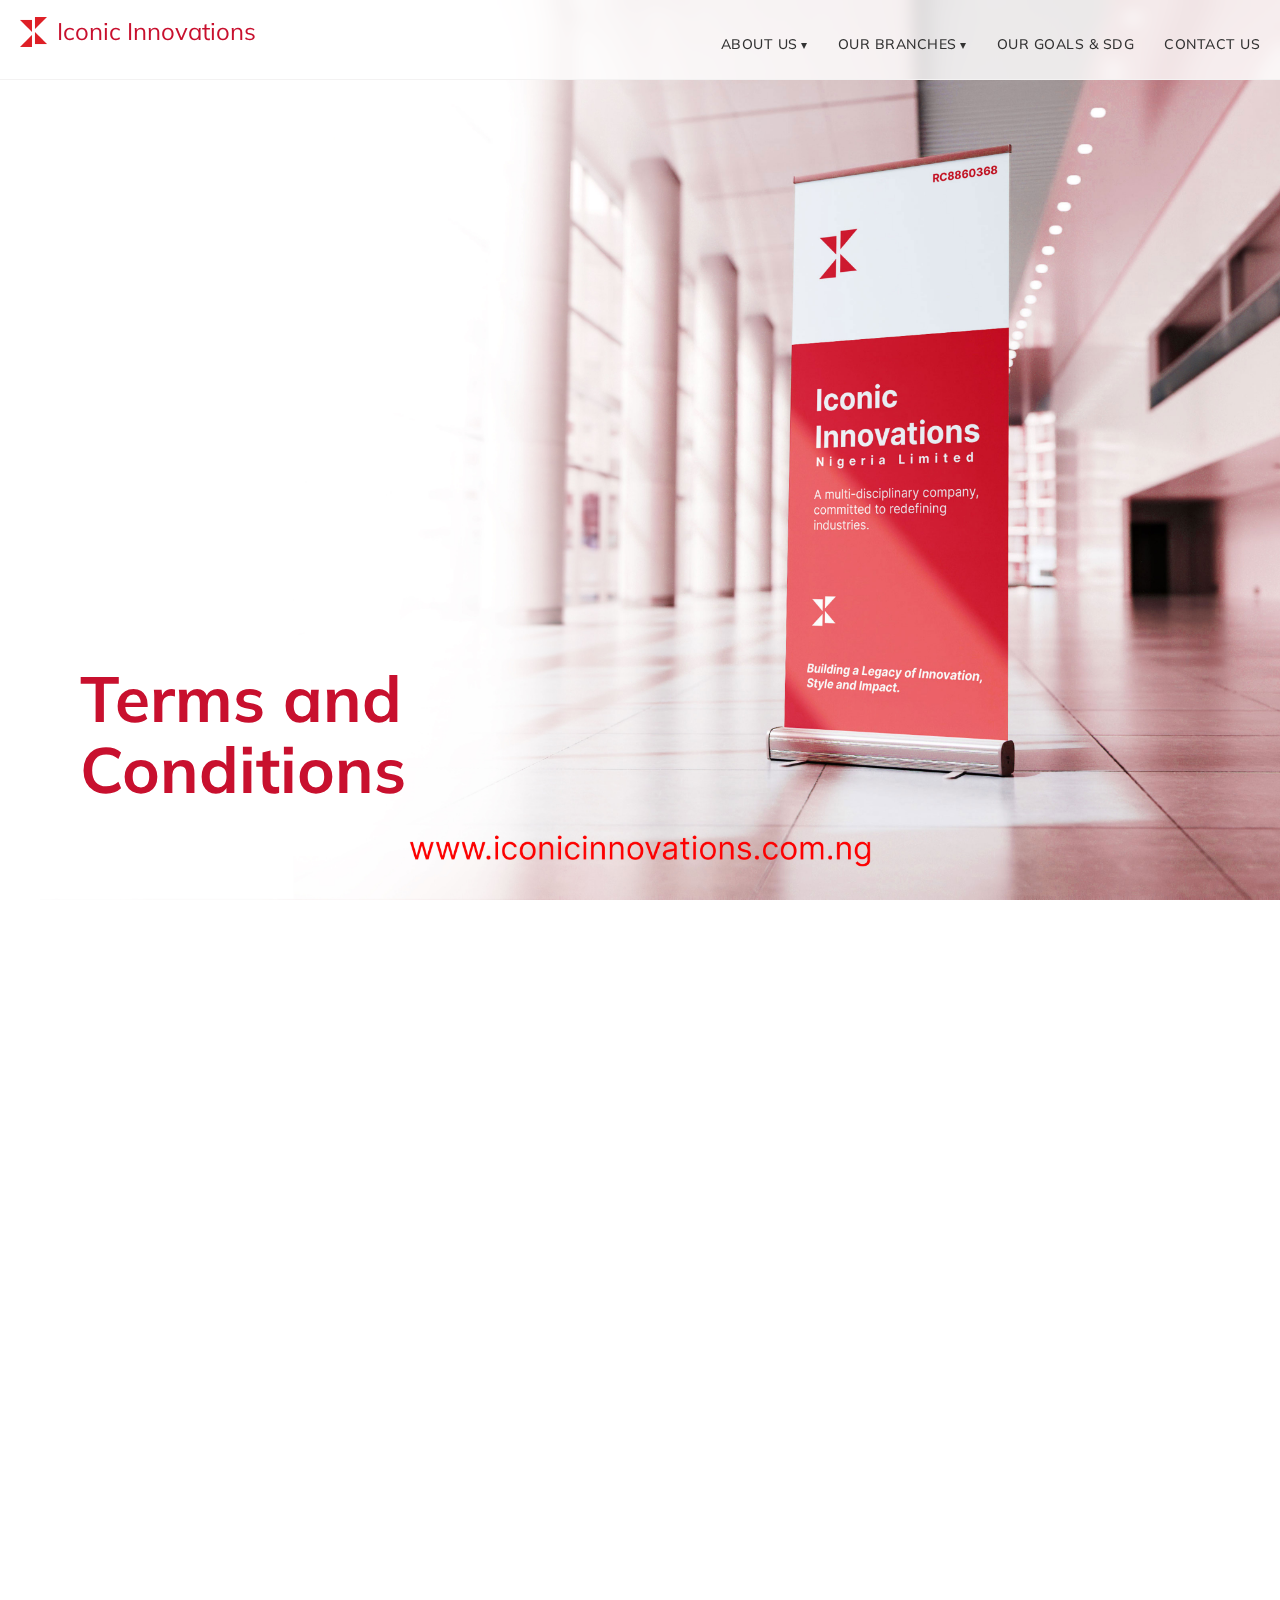
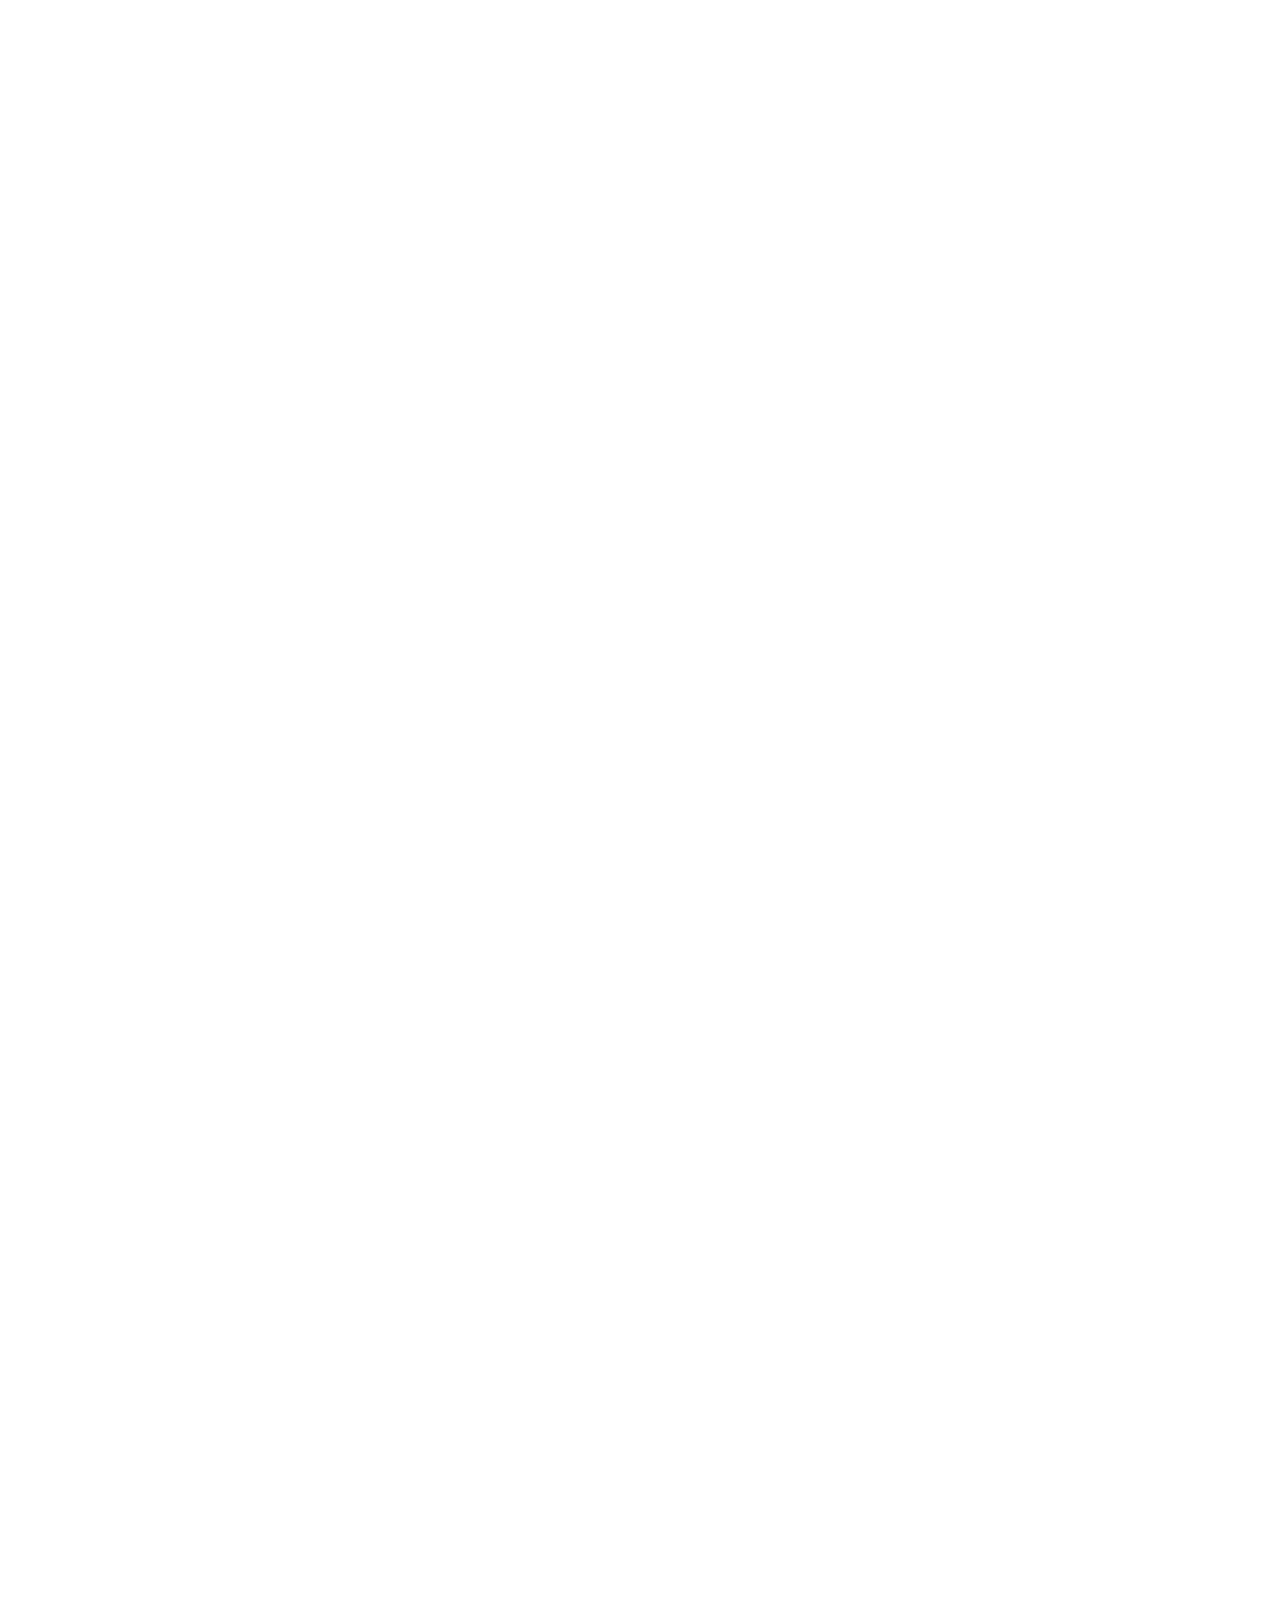
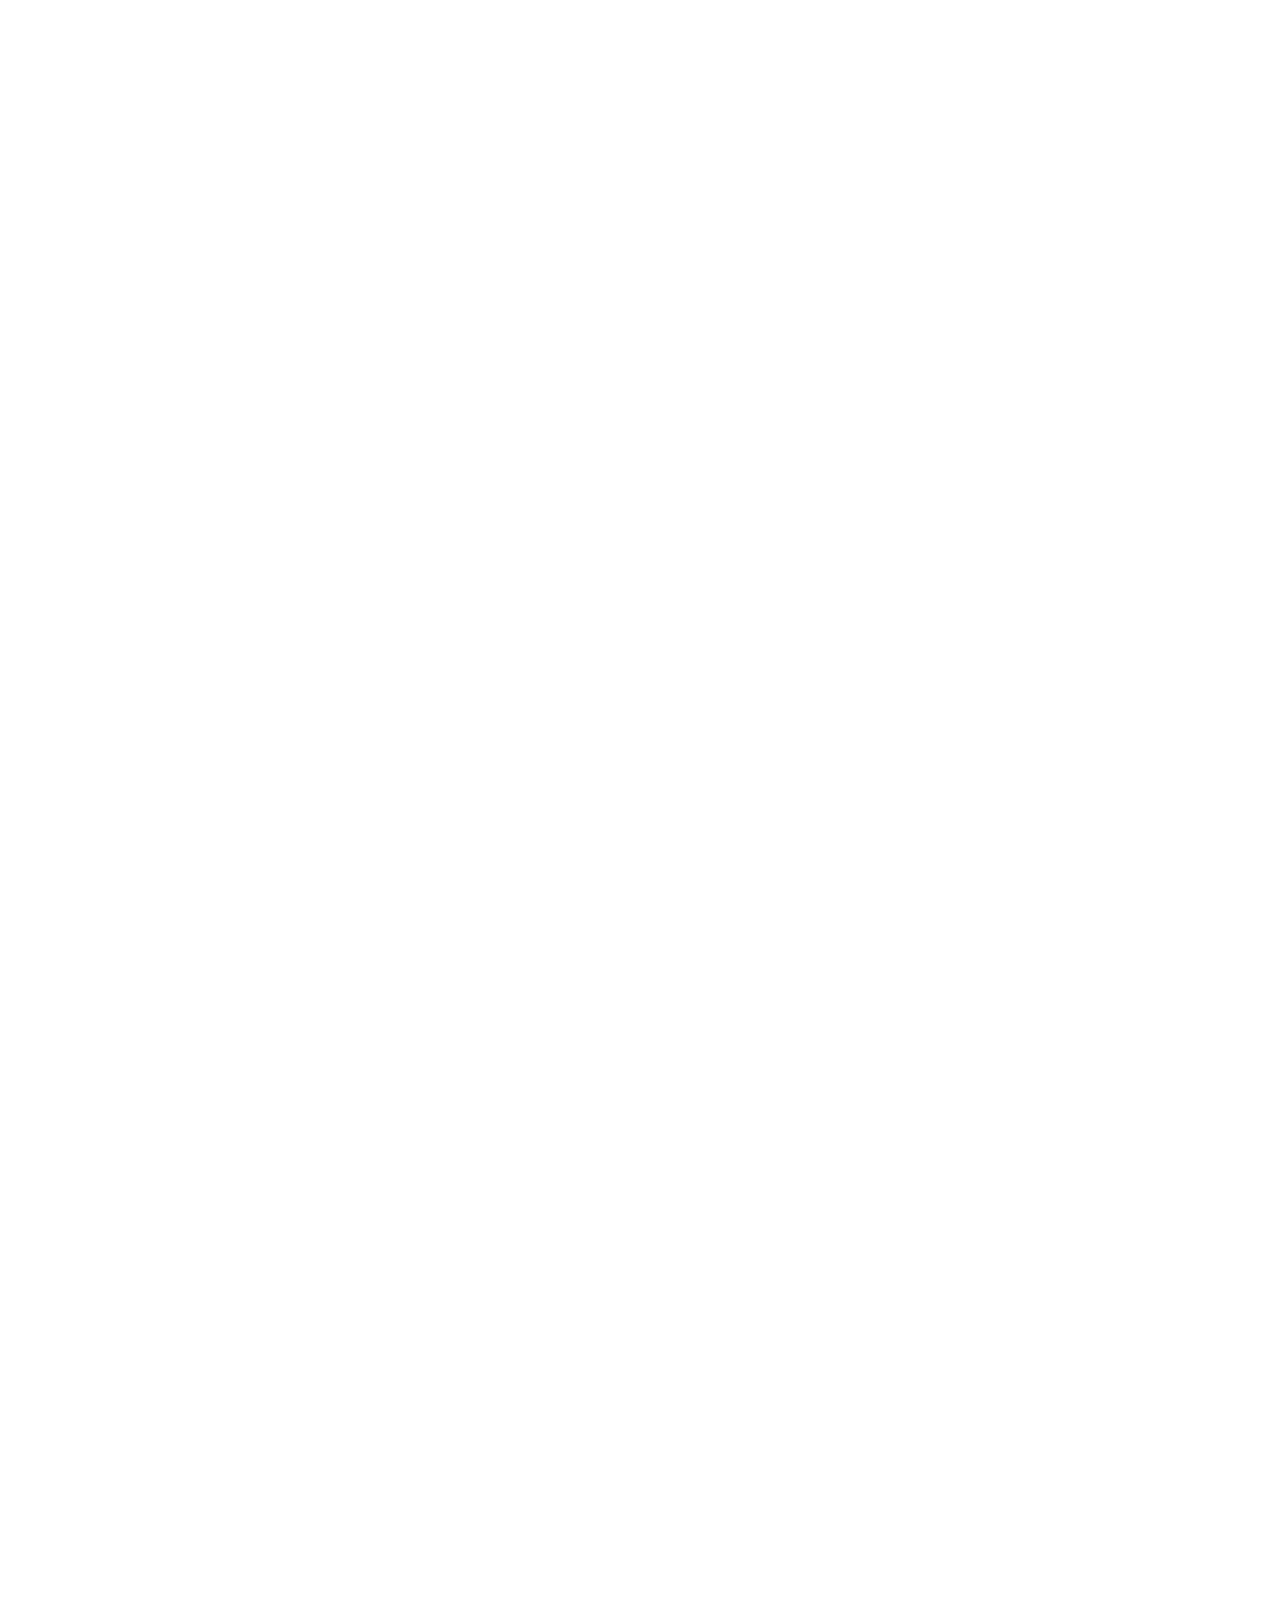
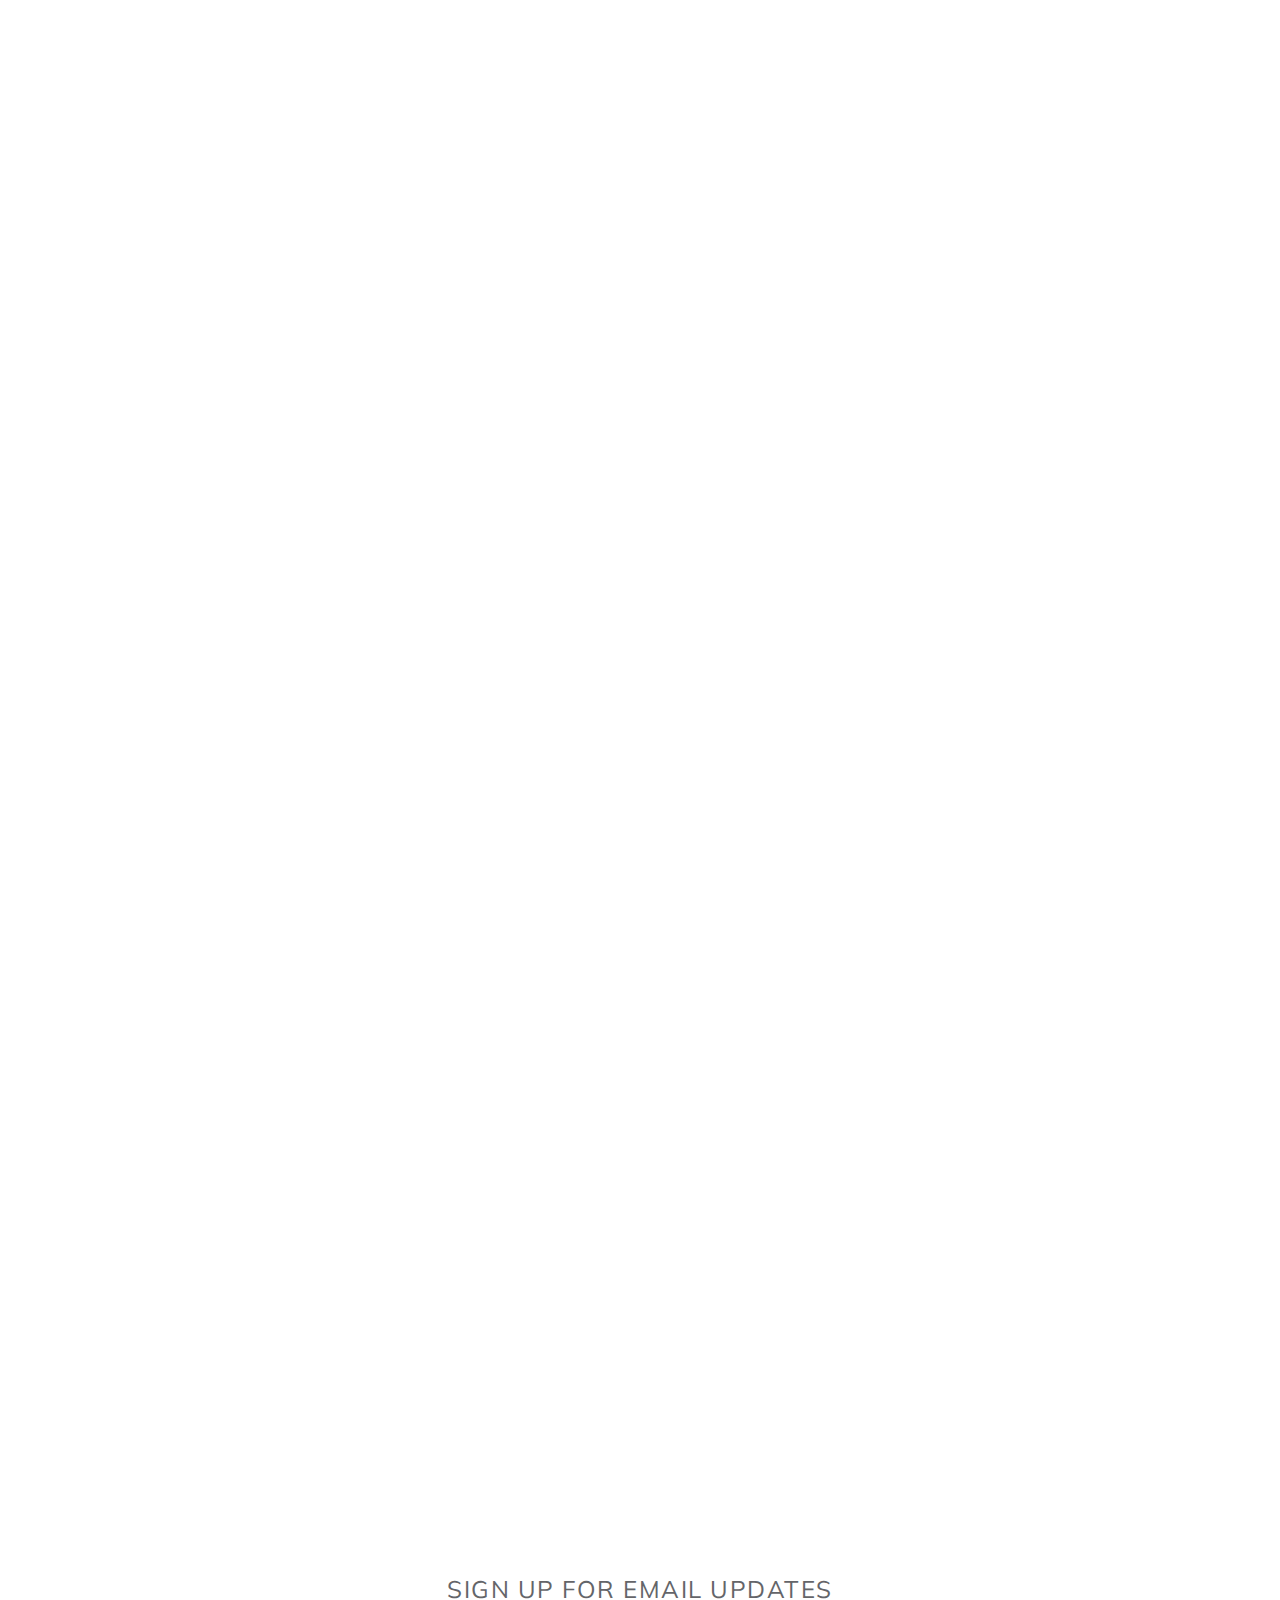
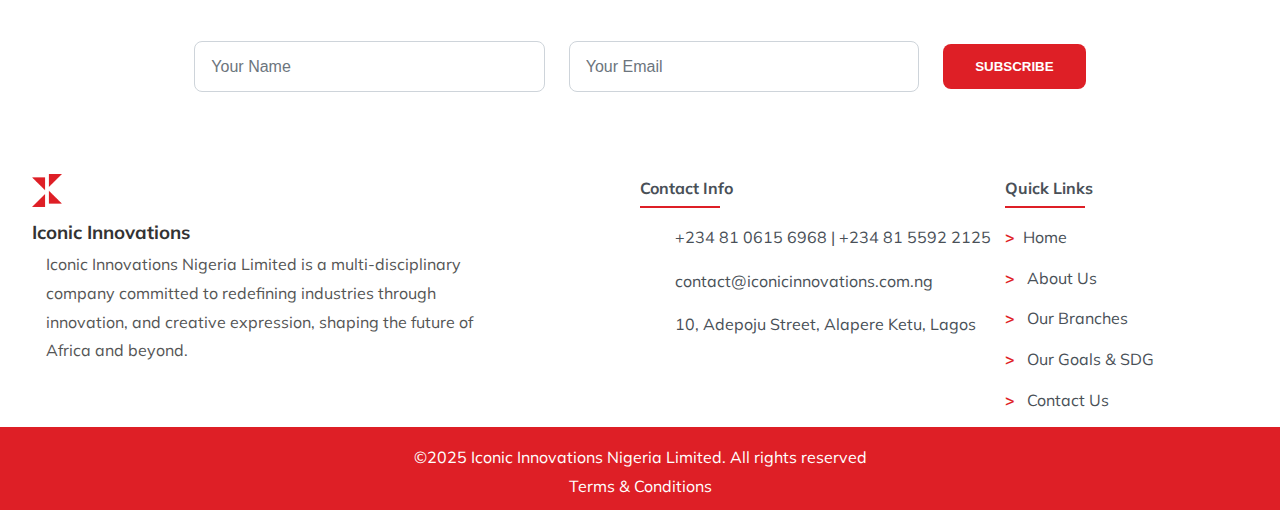
<file: terms.html>
<!DOCTYPE html>
<html lang="en">
    <head>
        <meta charset="UTF-8">
        <meta name="viewport" content="width=device-width, initial-scale=1.0">
        <title>Terms and Conditions - Iconic Innovations Nigeria Limited</title>
        
        <link href="https://cdn.jsdelivr.net/npm/bootstrap@5.3.8/dist/css/bootstrap.min.css" rel="stylesheet"
        integrity="sha384-sRIl4kxILFvY47J16cr9ZwB07vP4J8+LH7qKQnuqkuIAvNWLzeN8tE5YBujZqJLB" crossorigin="anonymous">
        
        <link href="https://cdnjs.cloudflare.com/ajax/libs/font-awesome/6.4.2/css/all.min.css" rel="stylesheet">
        
        <link href="https://fonts.googleapis.com/css2?family=Mulish:ital,wght@0,200..1000;1,200..1000&display=swap" rel="stylesheet">
        <link rel="icon" type="image/png" href="pictures/logo-crimson-red.png" />
        <link rel="stylesheet" href="css/terms.css">
        <link rel="stylesheet" href="css/style.css">

    </head>
    <body>
        
        <!-- 🌀 Preloader Section -->
    <div id="preloader">
      <img src="pictures/logo-crimson-red.png" alt="Loading..." id="loader-logo">
    </div>
    <nav>
      
        <div class="logo-container">
          <a class="logo-container" href="index.html">
          <img
            src="pictures/logo-crimson-red.png"
            alt="Iconic Innovations Logo"
            class="logo-main"
          />
          Iconic Innovations
          </a>
        </div>
        <div class="menu-toggle" id="menu-toggle" style="margin-bottom:15x;">
          <span class="hamburger-icon">&#9776;</span>
          <span class="close-icon">&times;</span>
        </div>
        
        <ul class="nav-links" id="nav-links">
          <li class="dropdown">
            <a href="about.html">ABOUT US</a>
            <ul class="dropdown-menu">
              <li><a href="about.html">Overview </a></li>
              <li><a href="about.html">Our Leadership</a></li>
              <li><a href="branches.html">Our Branches </a></li>
              <li><a href="contact.html">Contact Us</a></li>
            </ul>
          </li>
          <li class="dropdown">
            <a href="branches.html">OUR BRANCHES</a>
            <ul class="dropdown-menu">
              <li><a href="branches.html">Overview</a></li>
              <li><a href="branches.html#technologies">Iconic Technologies</a></li>
              <li><a href="branches.html#designs">Iconic Graphics</a></li>
              <li><a href="branches.html#properties">Iconic Properties</a></li>
              <li><a href="branches.html#interiors">Iconic Interiors & Painting</a></li>
            </ul>
          </li>
          <li > <!-- class="dropdown" -->
            <a href="goals.html">OUR GOALS & SDG </a>
          </li>
          <li > <!-- class="dropdown" -->
            <a href="contact.html"> CONTACT US </a>
            <ul class="dropdown-menu"></ul>
          </li>

          <!-- <li class="search-icon">
            <a href="#">
              <svg
                xmlns="http://www.w3.org/2000/svg"
                width="20"
                height="20"
                viewBox="0 0 24 24"
                fill="none"
                stroke="currentColor"
                stroke-width="2"
                stroke-linecap="round"
                stroke-linejoin="round"
              >
                <circle cx="11" cy="11" r="8"></circle>
                <line x1="21" y1="21" x2="16.65" y2="16.65"></line>
              </svg>
            </a>
          </li> -->

        </ul>
      </div>
    </nav>

        <section class="hero">
            <div class="hero-content">
                <h1 class="fade-in">Terms and Conditions</h1>
            </div>
        </section>

        
        <section class="content-section">
            <div class="terms-container">
                
                <div class="important-notice fade-in">
                    <h2><i class="fas fa-info-circle"></i> Important Information</h2>
                    <p>This page sets forth the Terms and Conditions under which you may access and use the website <strong>www.iconicinnovations.com.ng</strong> (referred to as the "Site"). Please read these Terms and Conditions carefully. By accessing or using this Site, you acknowledge that you have read, understood, and agree to be bound by these Terms.</p>
                    <p><strong>If you do not agree with any part of these Terms and Conditions, you are advised not to use this Site.</strong></p>
                    <p>Iconic Innovations Nigeria Limited ("Iconic Innovations," "we," "our," or "the Company") reserves the right to revise, update, or modify these Terms and Conditions at any time without prior notice. You are encouraged to review this page periodically, as continued use of the Site following any updates signifies your acceptance of the revised Terms.</p>
                </div>

            
                <div class="terms-section fade-in">
                    <h2>1. Information on the Site</h2>
                    <p>This Site provides general information about Iconic Innovations Nigeria Limited, its subsidiaries, projects, services, and initiatives across technology, real estate, interior design, and related sectors.</p>
                    <p>While we strive to ensure the accuracy of information provided, all materials on this Site are published for general informational purposes only. They do not constitute professional advice, legal opinion, or contractual commitment.</p>
                    <p>The views or opinions expressed on this Site, including those in articles, blogs, or posts, represent the individual authors and do not necessarily reflect the official position of Iconic Innovations Nigeria Limited, its directors, affiliates, or employees.</p>
                    <p>We do not accept responsibility for any loss, damage, or expense (whether direct, indirect, or consequential) arising from the use or reliance on any information, materials, or content provided on this Site.</p>
                    <p>By using this Site, you acknowledge and agree that the terms stated here are fundamental to your access and use of the Site, and that the Site would not be made available to you without these limitations.</p>
                </div>

                
                <div class="terms-section fade-in">
                    <h2>2. Intellectual Property Rights</h2>
                    <p>All content, materials, and designs displayed on this Site — including but not limited to text, images, graphics, icons, logos, videos, software, trademarks, and layout — are the intellectual property of Iconic Innovations Nigeria Limited or its licensors.</p>
                    <p>These materials are protected under applicable copyright, trademark, and intellectual property laws of the Federal Republic of Nigeria and international conventions.</p>
                    <p>You are granted a limited, non-exclusive, non-transferable license to access and use this Site for personal and informational purposes only.</p>
                    <p>You may not reproduce, modify, distribute, transmit, display, or create derivative works from any part of the Site without prior written consent from Iconic Innovations Nigeria Limited.</p>
                </div>

            
                <div class="terms-section fade-in">
                    <h2>3. User Interactions and Submissions</h2>
                    <p>Any communication, material, or information you transmit to the Site, including emails, inquiries, feedback, or uploads, shall be treated as non-confidential and non-proprietary, unless otherwise stated in writing.</p>
                    <p>By submitting information to the Site, you grant Iconic Innovations Nigeria Limited a worldwide, royalty-free, perpetual license to use, reproduce, modify, adapt, publish, translate, and distribute such material in connection with the operation and improvement of our services.</p>
                    <p>We advise that you do not send confidential or sensitive information via the Site, as Iconic Innovations cannot guarantee full privacy of data transmitted over the internet.</p>
                    <p>For secure communication or confidential business inquiries, please contact us directly through verified company channels.</p>
                </div>

                
                <div class="terms-section fade-in">
                    <h2>4. Disclaimers</h2>
                    <p>While we take reasonable steps to ensure that the Site and its contents are free from errors, viruses, or other harmful components, Iconic Innovations Nigeria Limited does not warrant that:</p>
                    <ul>
                        <li>The Site will be available at all times, uninterrupted or error-free;</li>
                        <li>The content on the Site is completely accurate, current, or suitable for all purposes; or</li>
                        <li>The servers hosting the Site are free from viruses, malware, or harmful elements.</li>
                    </ul>
                    <p>Use of this Site is at your own risk. To the fullest extent permitted by law, Iconic Innovations Nigeria Limited disclaims all warranties, express or implied, including warranties of merchantability, fitness for a particular purpose, and non-infringement.</p>
                </div>

                
                <div class="terms-section fade-in">
                    <h2>5. Third-Party Links</h2>
                    <p>The Site may contain links to third-party websites or resources for your convenience. Such links are provided solely for informational purposes and do not signify endorsement or responsibility for the content, products, or services of those websites.</p>
                    <p>Iconic Innovations Nigeria Limited makes no representation regarding the accuracy, legality, or reliability of materials on third-party sites.</p>
                    <p>If you choose to access such external websites, you do so entirely at your own risk and subject to their terms and privacy policies.</p>
                </div>

                
                <div class="terms-section fade-in">
                    <h2>6. Limitation of Liability</h2>
                    <p>To the fullest extent permitted by applicable law, Iconic Innovations Nigeria Limited, its directors, officers, employees, affiliates, and agents shall not be liable for any direct, indirect, incidental, consequential, or punitive damages, losses, or expenses arising from:</p>
                    <ul>
                        <li>Your access to or use of the Site;</li>
                        <li>Inability to access or use the Site;</li>
                        <li>Reliance on information or materials on the Site;</li>
                        <li>Any unauthorized access, alteration, or disclosure of data;</li>
                        <li>Viruses, system failures, or other harmful components;</li>
                        <li>Linked third-party sites or services.</li>
                    </ul>
                    <p>You agree to indemnify and hold Iconic Innovations Nigeria Limited harmless from any claims, damages, losses, or liabilities (including legal fees) arising out of your use of the Site or violation of these Terms.</p>
                </div>

                
                <div class="terms-section fade-in">
                    <h2>7. Privacy and Data Protection</h2>
                    <p>Your privacy is important to us. Our Privacy Policy explains how we collect, use, and protect your personal information in compliance with the Nigeria Data Protection Regulation (NDPR).</p>
                    <p>By using this Site, you consent to our collection and processing of personal data as described in the Privacy Policy.</p>
                    <p>You can access our full <a href="privacy-policy.html" style="color: #df1f26; font-weight: 600;">Privacy Policy here</a>.</p>
                </div>

                
                <div class="terms-section fade-in">
                    <h2>8. Termination and Suspension</h2>
                    <p>We reserve the right, at our sole discretion, to restrict, suspend, or terminate your access to the Site or any part thereof, at any time and without notice, for conduct that we believe violates these Terms or is harmful to the interests of Iconic Innovations Nigeria Limited, its users, or partners.</p>
                </div>

                
                <div class="terms-section fade-in">
                    <h2>9. Governing Law and Jurisdiction</h2>
                    <p>These Terms and Conditions shall be governed by and construed in accordance with the laws of the Federal Republic of Nigeria.</p>
                    <p>All disputes, claims, or legal proceedings arising in connection with these Terms or the Site shall be subject to the exclusive jurisdiction of Nigerian Courts.</p>
                    <p>If any provision of these Terms is found invalid or unenforceable by a court of competent jurisdiction, such provision shall be modified to reflect the parties' intent, and the remainder shall remain in full force and effect.</p>
                </div>

                
                <div class="terms-section fade-in">
                    <h2>10. Modification, Suspension, or Discontinuation</h2>
                    <p>Iconic Innovations Nigeria Limited reserves the right, at any time and without prior notice, to modify, suspend, or permanently discontinue the Site, or any portion thereof, for valid operational, commercial, or technical reasons.</p>
                    <p>We shall not be liable for any consequence arising from such actions.</p>
                </div>

                
                <div class="terms-section fade-in">
                    <h2>11. Entire Agreement</h2>
                    <p>These Terms and Conditions constitute the entire agreement between you and Iconic Innovations Nigeria Limited with respect to your use of this Site.</p>
                    <p>They supersede any prior or contemporaneous communications, representations, or agreements, whether oral or written, concerning this subject matter.</p>
                </div>

                
                <div class="contact-box fade-in">
                    <h2><i class="fas fa-envelope"></i> Contact Information</h2>
                    <p>If you have any questions, feedback, or complaints about these Terms, please contact us at:</p>
                    <div class="contact-item">
                        <i class="fas fa-building"></i>
                        <strong>Iconic Innovations Nigeria Limited</strong>
                    </div>
                    <div class="contact-item">
                        <i class="fas fa-map-marker-alt"></i>
                        <span>10, Adepoju Street, Alapere Ketu, Lagos</span>
                    </div>
                    <div class="contact-item">
                        <i class="fas fa-envelope"></i>
                        <a href="mailto:legal@iconicinnovations.com.ng">legal@iconicinnovations.com.ng</a>
                    </div>
                    <div class="contact-item">
                        <i class="fas fa-globe"></i>
                        <a href="https://www.iconicinnovations.com.ng">www.iconicinnovations.com.ng</a>
                    </div>
                    <div class="contact-item">
                        <i class="fas fa-calendar"></i>
                        <strong>Last Updated: October 2025</strong>
                    </div>
                </div>
            </div>
        </section>

        
        <!-- Footer Section -->
        <footer class="footerSection">
        <div class="container">
            <h2>SIGN UP FOR EMAIL UPDATES</h2>
            <form class="subscribe-form" method="POST" action="emails/subscribe.php">
                <div class="email-subscribe">
                <input type="text" placeholder="Your Name" name="name" id="name" required>
                <input type="email" placeholder="Your Email" name="email" id="email" required>
                <input type="submit" name='submit' value="SUBSCRIBE" id="subscribe">
                </div>
            </form>
        </div>

        <br>
        <br>

        <div class="contact" id="contact">
            <div class="contact-iconic">
            <div class="d-flex justify-content-start align-items-center img-div">
                <img src="pictures/logo-crimson-red.png" width="30px" alt="">
                <h3 class="mx-lg-2 mx-1 fw-bold">Iconic Innovations</h3>
            </div>
            <p>
                Iconic Innovations Nigeria Limited is a multi-disciplinary company committed to 
                redefining industries through innovation, and creative expression, shaping the 
                future of Africa and beyond.
            </p>
            <div class="social-icons my-lg-5 my-2">
                <a href="https://www.facebook.com/iconicinnovate" target="_blank" aria-label="Facebook"><i class="bi bi-facebook"></i></a>
                <a href="https://www.linkedin.com/company/iconicinnovate/" target="_blank" aria-label="LinkedIn"><i class="bi bi-linkedin"></i></a>
                <a href="https://www.instagram.com/iconicinnovate/" target="_blank" aria-label="Instagram"><i class="bi bi-instagram"></i></a>
                <a href="https://x.com/iconicinnovate" target="_blank" aria-label="X (Twitter)"><i class="bi bi-twitter-x"></i></a>
                <a href="https://wa.me/2348106156968" target="_blank" aria-label="WhatsApp"><i class="bi bi-whatsapp"></i></a>
            </div>
            </div>

            <div class="contact-info">
            <h4 class="centered-title">
                Contact Info
            </h4>
            <div class="contact-item">
                <i class="bi bi-telephone"></i>
                <span>+234 81 0615 6968 | +234 81 5592 2125</span>
            </div>

            <div class="contact-item">
                <i class="bi bi-envelope"></i>
                <span>contact@iconicinnovations.com.ng</span>
            </div>

            <div class="contact-item">
                <i class="bi bi-geo-alt"></i>
                <span>10, Adepoju Street, Alapere Ketu, Lagos</span>
            </div>
            </div>
            <div class="contact-quick">
            <h4 class="centered-title">Quick Links</h4>
            <ul class="quick-links-list">
                <li><a href="index.html"><span class="list-bullet" style="color:#df1f26">></span>Home</a></li>
                <li><a href="about.html"><span class="list-bullet" style="color:#df1f26">></span> About Us</a></li>
                <li><a href="branches.html"><span class="list-bullet" style="color:#df1f26">></span> Our Branches</a></li>
                <li><a href="goals.html"><span class="list-bullet" style="color:#df1f26">></span> Our Goals & SDG</a></li>
                <li><a href="contact.html"><span class="list-bullet" style="color:#df1f26">></span> Contact Us</a></li>
            </ul>
            </div>
        </div>
        </footer>

        <div class="footer footer-link">
        <p>&copy;2025 Iconic Innovations Nigeria Limited. All rights reserved <br> 
        <!-- <a href="privacy-policy.html"> Privacy Policy</a> | </a> --><a href="terms.html"> Terms & Conditions </a>
        </p>
    </div>

        <!-- <button class="scroll-top" id="scrollTop" aria-label="Scroll to top">
            <i class="fas fa-arrow-up"></i>
        </button> -->
        <script src="https://cdn.jsdelivr.net/npm/bootstrap@5.3.8/dist/js/bootstrap.bundle.min.js"
        integrity="sha384-FKyoEForCGlyvwx9Hj09JcYn3nv7wiPVlz7YYwJrWVcXK/BmnVDxM+D2scQbITxI"
        crossorigin="anonymous"></script>
        

        <!-- <a href="https://wa.me/2348119757005?text=Hi%20Iconic%20Innovations,%20I%20found%20your%20website%20and%20I%E2%80%99m%20interested%20in%20your%20services.%20Can%20you%20tell%20me%20more%3F" 
            target="_blank" 
            class="whatsapp-chat-btn"
            id="whatsapp-chat-btn">
            <i class="fa-brands fa-whatsapp"></i>
        </a> -->


        <script src="js/terms.js"></script>
        <script src="js/script.js"></script>
        <script src="js/script-israel.js"></script>

    </body>
</html>
</file>
<file: css/contact-style.css>
/* ===== GENERAL PAGE SETTINGS ===== */
body {
  font-family: 'Mulish', sans-serif;
  margin: 0;
  padding: 0;
  color: #333;
  line-height: 1.6;
}

/* ===== HERO SECTION FULL HEIGHT ===== */
.hero-slider {
  position: relative;
  width: 100%;
  min-height: 100vh; /* full viewport height */
  display: flex;
  align-items: center;
  justify-content: center;
  overflow: hidden;
}

.hero-slider .active-slide {
  opacity: 1;
  background-image: url('../pictures/hero-contact.jpg'); /* updated hero image */
}

.hero-overlay h1{
  /* font-weight:bold; */
  font-size:6rem;
  color:#DE1F26;
}

.hero-overlay {
  position: absolute;
  z-index: 2;
  color: #fff;
  text-align: left;
  left: 100px;
  top: 85%;
  font-size:50px;
  
  transform: translateY(-50%);

}


/* ===== RESPONSIVE HERO ===== */
@media (max-width: 1200px) {
  .hero-slider {
    min-height: 80vh;
  }
  .hero-slider .hero-overlay {
    left: 40px;
    font-size: 2.8rem;
  }
}

@media (max-width: 992px) {
  .hero-slider {
    min-height: 60vh;
  }
  .hero-slider .hero-overlay {
    left: 30px;
    font-size: 2.5rem;
  }
  /* .get-in-touch{
    margin-bottom:0px;
  } */
}

@media (max-width: 576px) {
  .hero-slider {
    min-height: 50vh;
  }
  
  .hero-slider .hero-overlay {
    left: 20px;
    font-size: 2rem;
  }
  /* .get-in-touch{
    margin-bottom:0px;
  } */
}

/* ===== GET IN TOUCH SECTION ===== */
/* .shift{
  margin-left:50vh;
} */

.get-in-touch {
  background-color: #ffffff;
  padding: 60px 0;
}

.get-in-touch h5 {
  color: #DE1F26;
  /* font-weight: 700; */
  font-size: rem;
  /* text-transform: uppercase; */
  letter-spacing: 0.5px;
  margin-bottom: 1rem;
}  

.get-in-touch p {
  font-size: 1rem;
  margin-bottom: 0.8rem;
  line-height: 1.6;
  color: #333;
}

.get-in-touch i {
  color: #DE1F26;
  margin-right: 8px;
  font-size: 1.1rem;
}

.get-in-touch .social-icons a {
  display: inline-block;
  color: #DE1F26;
  font-size: 1.3rem;
  margin-right: 12px;
  transition: color 0.3s ease, transform 0.2s ease;
}

.get-in-touch .social-icons a:hover {
  color: #001F3F;
  transform: translateY(-2px);
}

.get-in-touch img {
  max-width: 100%;
  border-radius: 8px;
  box-shadow: 0 4px 15px rgba(0, 0, 0, 0.1);
}


/* ===== SEND MESSAGE SECTION ===== */
.message-section {
  background-color: #ffffff;
  padding: 60px 0;
  padding-top: 0px;
}

.message-section h5 {
  color: #DE1F26;
  /* font-weight: 700; */
  /* font-size: 2rem; */
  text-transform: uppercase;
  letter-spacing: 0.5px;
  margin-bottom: 1rem;
}

.message-section p {
  color: #444;
  font-size: 1rem;
  line-height: 1.6;
  /* margin-bottom: 1.5rem; */
}

/* Contact Form */
.contact-form {
  background-color: #ffffff; /* white form background */
  padding: 30px;
  border-radius: 10px;
  display: flex;
  flex-direction: column;
  gap: 15px;
  align-items: flex-start;
  box-shadow: 0 4px 12px rgba(0, 0, 0, 0.05); /* subtle form shadow */
}

/* Make input readable */
.contact-form input,
.contact-form textarea {
  border: 1px solid #ccc;
  border-radius: 6px;
  padding: 12px 15px;
  width: 100%;
  margin-bottom: 12px;
  color: #333; /* dark text */
  background-color: #fff;
  font-family: inherit;
}

.contact-form input::placeholder,
.contact-form textarea::placeholder {
  color: #999;
}

.contact-form .form-note {
  font-size: 0.9rem;
  color: #444;
  line-height: 1.4;
}

/* Submit Button inside the form */
.contact-form .submit-btn {
  background-color: #DE1F26; /* exact company red */
  color: #fff;
  border: none;
  padding: 12px 24px;
  border-radius: 6px;
  font-weight: 700;
  cursor: pointer;
  transition: all 0.3s ease;
  align-self: flex-start;
  margin-top: 10px;
}

.contact-form .submit-btn:hover {
  background-color: #001F3F; /* dark blue on hover */
  transform: translateY(-2px);
}

/* Images */
.message-section img {
  max-width: 100%;
  border-radius: 8px;
  box-shadow: 0 4px 15px rgba(0, 0, 0, 0.1);
}


.form-note a{
  color:#DE1F26;
  text-decoration: none;
}

.form-note a:hover{
  color:#444;
}



/* ===== RESPONSIVE ===== */
@media (max-width: 992px) {
  .get-in-touch, .message-section {
    text-align: center;
  }
  .contact-form {
    align-items: center;
  }
  .get-in-touch img,
  .message-section img {
    margin-bottom: px;
  }
  /* .social-icons a{
    align-items: center;
  } */
  
}

@media (max-width: 576px) {
  .hero-slider .hero-overlay h1 {
    font-size: 2rem;
  }

  .contact-form input,
  .contact-form textarea {
    font-size: 0.95rem;
  }
  .contact-form .submit-btn {
    width: 100%; /* full width on mobile */
    padding: 10px 20px;
    font-size: 0.95rem;
  }
}
</file>
<file: css/goals.css>
.whatsapp-chat-btn {
        position: fixed;
        bottom: 20px;
        right: 20px;
        background-color: #25d366;
        color: white;
        font-weight: bold;
        padding: 12px 18px;
        border-radius: 30px;
        display: none;
        align-items: center;
        gap: 8px;
        text-decoration: none;
        box-shadow: 0 4px 10px rgba(0, 0, 0, 0.2);
        transition: transform 0.2s ease, box-shadow 0.2s ease;
        z-index: 9999;
      }

      .whatsapp-chat-btn:hover {
        transform: scale(1.05);
        box-shadow: 0 6px 15px rgba(0, 0, 0, 0.25);
        color: white;
      }

      body {
        font-family: "Mulish";
        line-height: 1.8;
        color: #333;
        overflow-x: hidden;
        background-color: #ffffff;
      }

      /* .hero {
        height: 100vh;
        position: relative;
        overflow: hidden;
      }

      .slider-container {
        position: absolute;
        top: 0;
        left: 0;
        width: 100%;
        height: 100%;
        z-index: -2;
      }

      .slide {
        position: absolute;
        top: 0;
        left: 0;
        width: 100%;
        height: 100%;
        background-size: cover;
        background-position: center;
        background-repeat: no-repeat;
        opacity: 0;
        transition: opacity 1.5s ease-in-out;
      }

      .slide.active-slide {
        opacity: 1;
      }

      .hero::after {
        content: "";
        position: absolute;
        top: 0;
        left: 0;
        width: 100%;
        height: 100%;
        background: rgba(0, 0, 0, 0.5);
        z-index: -1;
      }

      .heroContent {
        max-width: 1000px;
        padding: 0 40px 0 40px;
        color: #fff;
        position: absolute;
        bottom: 0;
        left: 0;
        text-align: left;
        line-height: 4rem;
      }

      .heroContent h1 {
        font-family: mulish;
        font-size: 4rem;
        font-weight: 700;
        line-height: 3;
        letter-spacing: 2px;
        margin-bottom: 4px;
        opacity: 0;
        transform: translateY(40px);
        transition: all 1s ease;
      }

      .heading-para {
        line-height: 2em;
        font-size: 16px;
        color:#fff;
      } */



      .goals-container {
        max-width: 1200px;
        margin: 0 auto;
        padding: 4rem 2rem;
      }

      .sdg-intro-section {
        display: flex;
        align-items: center;
        gap: 40px;
        margin-bottom: 4rem;
        padding: 2rem 0;
      }

      .sdg-images {
        flex: 1;
        display: flex;
        gap: 0;
        max-width: 50%;
      }

      .sdg-images img {
        width: 50%;
        height: auto;
        object-fit: cover;
        border-radius: 8px;
      }

      .sdg-intro-text {
        flex: 1;
      }

      .sdg-intro-text h2 {
        color: #c8102e;
        font-size: 2.5rem;
        font-weight: 700;
        margin-bottom: 1.5rem;
        line-height: 1.2;
      }

      .sdg-intro-text p {
        color: #555555;
        font-size: 1rem;
        line-height: 1.8;
        margin-bottom: 1rem;
        text-align: justify;
      }

      .vision-section {
        display: flex;
        align-items: center;
        gap: 40px;
        margin-bottom: 4rem;
        padding: 2rem 0;
      }

      .vision-text {
        flex: 1;
      }

      .vision-text h2 {
        color: #c8102e;
        font-size: 2rem;
        font-weight: 700;
        margin-bottom: 1.5rem;
      }

      .vision-text h3 {
        color: #333333;
        font-size: 1.5rem;
        font-weight: 600;
        margin-top: 2rem;
        margin-bottom: 1rem;
      }

      .vision-text p {
        color: #555555;
        font-size: 1rem;
        line-height: 1.8;
        margin-bottom: 1rem;
        text-align: justify;
      }

      .vision-image {
        flex: 1;
        max-width: 50%;
      }

      .vision-image img {
        width: 100%;
        height: auto;
        border-radius: 8px;
        box-shadow: 0 4px 12px rgba(0, 0, 0, 0.1);
      }

      .sustainability-section {
        display: flex;
        align-items: center;
        gap: 40px;
        margin-bottom: 4rem;
        padding: 2rem 0;
      }

      .sustainability-images {
        flex: 1;
        display: flex;
        gap: 0;
        max-width: 50%;
      }

      .sustainability-images img {
        width: 50%;
        height: auto;
        object-fit: cover;
        border-radius: 8px;
      }

      .sustainability-text {
        flex: 1;
      }

      .sustainability-text h2 {
        color: #c8102e;
        font-size: 2rem;
        font-weight: 700;
        margin-bottom: 1.5rem;
      }

      .sustainability-text p {
        color: #555555;
        font-size: 1rem;
        line-height: 1.8;
        margin-bottom: 1rem;
        text-align: justify;
      }

      .sustainability-text ul {
        list-style: none;
        padding-left: 0;
        margin-top: 2rem;
      }

      .sustainability-text ul li {
        color: #555555;
        font-size: 1rem;
        line-height: 1.8;
        margin-bottom: 1rem;
        padding-left: 1.5rem;
        position: relative;
      }

      .sustainability-text ul li::before {
        content: "•";
        color: #c8102e;
        font-weight: bold;
        font-size: 1.5rem;
        position: absolute;
        left: 0;
        top: -5px;
      }

/* .email-subscribe {
    display: flex;
    padding: 1.5rem;
    gap: 1.5rem;
    align-items: center;
    justify-content: center;
}

.email-subscribe input[type="text"],
.email-subscribe input[type="email"] {
    display: block;
    width: 30%;
    padding: .8rem 1rem;
    font-size: 1rem;
    font-weight: 400;
    line-height: 1.5;
    color: #001F3F;
    background-clip: padding-box;
    border: 1px solid #ced4da;
    border-radius: 0.5rem;
    transition: border-color 0.15s ease-in-out, box-shadow 0.15s ease-in-out;
} */

/* .email-subscribe input[type="text"]:focus,
.email-subscribe input[type="email"]:focus {
  outline: none;
  border-color: #df1f26;
}

.email-subscribe input::placeholder {
    color: #6c757d;
    opacity: 1;
}

@media (max-width: 480px) {
    .email-subscribe {
        display: block;
        padding: 1rem;
    }

    .email-subscribe input[type="text"],
    .email-subscribe input[type="email"] {
        width: 100%;
        margin: 0.75rem 0;
    }
}

.email-subscribe input[type="submit"] {
    padding: .8rem 2rem;
    background-color: #DE1F26;
    color: white;
    border-radius: 0.5rem;
    border: none;
    font-weight: 600;
    line-height: 1.5;
    cursor: pointer;
    transition: translateY 1s ease-in-out,
        background-color .2s ease-in-out,
        box-shadow .2s ease-in-out;
}

.email-subscribe input[type="submit"]:hover {
    background-color: #001F3F;
    box-shadow: 2px 2px 4px #555;
}

.email-subscribe input[type="submit"]:active {
    transform: translateY(3px);
} */


/* ============================================================================================================== */
.fade-in {
  opacity: 0;
  transform: translateY(30px);
  transition: all 0.8s ease;
}

.fade-in.active {
  opacity: 1;
  transform: translateY(0);
}


/* @media (max-width: 1024px) {
  nav ul {
    position: fixed;
    top: 56px;
    left: 0;
    width: 100%;
    height: auto;
    max-height: calc(100vh - 56px);
    background: rgba(255, 255, 255, 0.98);
    backdrop-filter: blur(5px);
    flex-direction: column;
    justify-content: flex-start;
    align-items: flex-start;
    padding: 20px 30px;
    display: none;
    gap: 25px;
    overflow-y: auto;
    border-bottom: 1px solid #ddd;
  }

  nav ul.active {
    display: flex;
  }

  .menu-toggle {
    display: block;
    font-size: 30px;
  }

  .menu-toggle.active .hamburger-icon {
    display: none;
  }

  .menu-toggle.active .close-icon {
    display: inline-block;
    font-size: 30px;
  }

  .dropdown > a::after {
    content: none;
  }

  .dropdown a::after {
    content: "\25BE";
    float: right;
    transition: transform 0.3s ease;
  }

  .dropdown.show-dropdown a::after {
    transform: rotate(180deg);
  }

  .dropdown-menu {
    position: static;
    padding: 10px 0 10px 15px;
    min-width: 100%;
    border: none;
    box-shadow: none;
    background: none;
    border-left: 2px solid #c8102e;
  }

  .dropdown-menu li {
    margin-top: 5px;
    line-height: 1.5rem;
  }
} */


@media (max-width: 768px) {
  .heroContent h1 {
    font-size: 2.5rem;
  }

  .sdg-intro-section,
  .vision-section,
  .sustainability-section {
    flex-direction: column;
  }

  .sdg-images,
  .vision-image,
  .sustainability-images {
    max-width: 100%;
    width: 100%;
  }

  .vision-section {
    flex-direction: column-reverse;
  }

  /* .email-subscribe {
    flex-direction: column;
    text-align: center;
  } */

  /* .email-subscribe input[type="text"],
  .email-subscribe input[type="email"] {
    width: 100%;
  } */
}

@media (max-width: 480px) {
  .heroContent h1 {
    font-size: 2rem;
  }

  .sdg-intro-text h2,
  .vision-text h2,
  .sustainability-text h2 {
    font-size: 1.8rem;
  }

  .sdg-intro-text p,
  .vision-text p,
  .sustainability-text p {
    font-size: 1rem;
  }
}
</file>
<file: css/privacy-policy.css>
* {
    margin: 0;
    padding: 0;
    box-sizing: border-box;
}

body {
    font-family: 'Mulish', sans-serif;
    line-height: 1.8;
    color: #333;
    overflow-x: hidden;
    background-color: #fff;
}
/* 
#preloader {
    position: fixed;
    top: 0;
    left: 0;
    width: 100%;
    height: 100%;
    background-color: #fff;
    display: flex;
    justify-content: center;
    align-items: center;
    z-index: 9999;
}

#loader-logo {
    width: 100px;
    animation: pulse 1.5s infinite;
}

@keyframes pulse {
    0% { transform: scale(1); }
    50% { transform: scale(1.1); }
    100% { transform: scale(1); }
}

nav {
    position: fixed;
    top: 0;
    width: 100%;
    padding: 10px 20px;
    display: flex;
    justify-content: space-between;
    align-items: center;
    background: rgba(255, 255, 255, 0.8);
    backdrop-filter: blur(8px);
    border-bottom: 1px solid #f3f2f2ff;
    z-index: 1000;
    min-height: 56px;
}

.nav-links {
    margin-top: 10px;
    font-weight: bold;
}

.logo-container {
    display: flex;
    align-items: center;
    gap: 10px;
    font-size: 1.5rem;
    text-decoration: none;
    color: #c8102e;
}

.logo-main {
    height: 30px;
}

nav ul {
    list-style: none;
    display: flex;
    gap: 30px;
    align-items: center;
}

nav ul li {
    position: relative;
}

nav ul li a {
    text-decoration: none;
    color: #333;
    font-weight: 500;
    font-size: 14px;
    letter-spacing: 0.5px;
    transition: color 0.3s;
    cursor: pointer;
    padding: 10px 0;
    display: block;
}

nav ul li a:hover {
    color: #c8102e;
}

.dropdown > a::after {
    content: " ▾";
    font-size: 12px;
}

.dropdown-menu {
    display: none;
    position: absolute;
    top: 100%;
    left: 0;
    background: #fff;
    min-width: 180px;
    border-radius: 4px;
    box-shadow: 0 4px 12px rgba(0, 0, 0, 0.1);
    border: 1px solid #eee;
    padding: 20px;
    z-index: 1100;
    line-height: 2rem;
}

.dropdown:hover > .dropdown-menu {
    display: block;
}

.dropdown.show-dropdown > .dropdown-menu {
    display: block;
}

.menu-toggle {
    display: none;
    font-size: 28px;
    cursor: pointer;
    color: #333;
    z-index: 1001;
}

.menu-toggle .hamburger-icon {
    display: inline-block;
}

.menu-toggle .close-icon {
    display: none;
    font-size: 40px;
}

@media (max-width: 1024px) {
    nav ul {
        position: fixed;
        top: 56px;
        left: 0;
        width: 100%;
        height: auto;
        max-height: calc(100vh - 56px);
        background: rgba(255, 255, 255, 0.98);
        backdrop-filter: blur(5px);
        flex-direction: column;
        justify-content: flex-start;
        align-items: flex-start;
        padding: 20px 30px;
        display: none;
        gap: 25px;
        overflow-y: auto;
        border-bottom: 1px solid #ddd;
    }

    nav ul.active {
        display: flex;
    }

    .menu-toggle {
        display: block;
        font-size: 30px;
    }

    .menu-toggle.active .hamburger-icon {
        display: none;
    }

    .menu-toggle.active .close-icon {
        display: inline-block;
        font-size: 30px;
    }

    .dropdown > a::after {
        content: none;
    }

    .dropdown a::after {
        content: "\25BE";
        float: right;
        transition: transform 0.3s ease;
    }

    .dropdown.show-dropdown a::after {
        transform: rotate(180deg);
    }

    .dropdown-menu {
        position: static;
        padding: 10px 0 10px 15px;
        min-width: 100%;
        border: none;
        box-shadow: none;
        background: none;
        border-left: 2px solid #c8102e;
    }

    .dropdown-menu li {
        margin-top: 5px;
        line-height: 1.5rem;
    }
} */

.hero {
    position: relative;
    height: 100vh;
    overflow: hidden;
    background-image: url('../pictures/hero-contact.jpg');
    background-size: cover;
    background-position: center;
    background-repeat: no-repeat;
}

.hero::after {
    content: "";
    position: absolute;
    top: 0;
    left: 0;
    width: 100%;
    height: 100%;
    background: rgba(0, 0, 0, 0.5);
    display: none;
    z-index: 1;
}

.hero-content {
    position: absolute;
    bottom: 80px;
    left: 80px;
    z-index: 10;
    color: white;
    text-align: left;
    max-width: 600px;
}

.hero-content h1 {
    font-family: 'Mulish';
    font-size: 5rem;
    font-weight: 700;
    margin-bottom: 1rem;
    line-height: 1.1;
    text-shadow: 2px 2px 8px rgba(0,0,0,0.8);
    letter-spacing: 1px;
}



@media (max-width: 768px) {
    .hero {
        background-size: cover;
        background-position: 20% center;
        background-repeat: no-repeat;
        height: 60vh;
        margin-top: 56px;
    }

    .hero-content {
        bottom: 40px;
        left: 40px;
        right: 40px;
        text-align: center;
    }

    .hero-content h1 {
        font-size: 1.8rem;
    }

    .hero-content p {
        font-size: 1rem;
    }
}

@media (max-width: 480px) {
    .hero-content {
        bottom: 30px;
        left: 30px;
        right: 30px;
    }
    
    .hero-content h1 {
        font-size: 1.5rem;
    }
    
    .hero-content p {
        font-size: 1rem;
    }
}

.content-section {
    padding: 4rem 0;
    background: #fff;
}

.privacy-container {
    max-width: 1000px;
    margin: 0 auto;
    padding: 0 2rem;
}

.intro-section {
    background: #F8F5F0;
    color: #333;
    padding: 2.5rem;
    border-radius: 10px;
    margin-bottom: 3rem;
    border-left: 5px solid #df1f26;
}

.table-of-contents {
    background: #F0F0F5;
    padding: 2rem;
    border-radius: 10px;
    margin-bottom: 3rem;
    border-left: 5px solid #df1f26;
}

.table-of-contents h3 {
    color: #df1f26;
    margin-bottom: 1.5rem;
    font-weight: 600;
}

.table-of-contents ul {
    list-style: none;
    padding: 0;
}

.table-of-contents li {
    margin-bottom: 0.8rem;
    padding-left: 1.5rem;
    position: relative;
}

.table-of-contents li::before {
    content: '▸';
    position: absolute;
    left: 0;
    color: #df1f26;
    font-weight: bold;
}

.table-of-contents a {
    color: #333;
    text-decoration: none;
    transition: all 0.3s ease;
}

.table-of-contents a:hover {
    color: #df1f26;
    padding-left: 5px;
}

.glossary-section {
    background: #F8F5F0;
    color: #333;
    padding: 2.5rem;
    border-radius: 10px;
    margin-bottom: 3rem;
    border-left: 5px solid #df1f26;
}

.glossary-section h2 {
    margin-bottom: 1.5rem;
    font-weight: 600;
    color: #df1f26;
}

.glossary-item {
    margin-bottom: 1.5rem;
}

.glossary-item strong {
    display: block;
    font-size: 1.1rem;
    margin-bottom: 0.3rem;
    color: #df1f26;
}

.privacy-section {
    margin-bottom: 3rem;
    padding-bottom: 2rem;
    border-bottom: 1px solid #eee;
}

.privacy-section h2 {
    color: #df1f26;
    font-size: 1.6rem;
    margin-bottom: 1.5rem;
    font-weight: 600;
    position: relative;
    padding-bottom: 0.5rem;
}

.privacy-section h2::after {
    content: '';
    position: absolute;
    left: 0;
    bottom: 0;
    width: 60px;
    height: 3px;
    background: #df1f26;
}

.privacy-section h3 {
    color: #333;
    font-size: 1.3rem;
    margin-top: 2rem;
    margin-bottom: 1rem;
    font-weight: 600;
}

.privacy-section p {
    margin-bottom: 1rem;
    text-align: justify;
}

.privacy-section ul, .privacy-section ol {
    margin-left: 2rem;
    margin-bottom: 1.5rem;
}

.privacy-section li {
    margin-bottom: 0.8rem;
}    
.highlight-box {
    background: #F8F5F0;
    border-left: 4px solid #df1f26;
    padding: 1.5rem;
    border-radius: 8px;
    margin: 2rem 0;
}

.info-box {
    background: #F0F0F5;
    border-left: 4px solid #df1f26;
    padding: 1.5rem;
    border-radius: 8px;
    margin: 2rem 0;
}

.contact-box {
    background: #F8F5F0;
    color: #333;
    padding: 2.5rem;
    border-radius: 10px;
    margin-top: 3rem;
    margin-bottom: 3rem;
    border-left: 5px solid #df1f26;
}

.contact-box h2 {
    font-size: 1.8rem;
    margin-bottom: 1.5rem;
    font-weight: 600;
    color: #df1f26;
}

.contact-item {
    display: flex;
    align-items: center;
    margin-bottom: 1rem;
}

.contact-item i {
    font-size: 1.2rem;
    margin-right: 1rem;
    width: 25px;
    color: #df1f26;
}

.contact-item a {
    color: #333;
    text-decoration: none;
    transition: all 0.3s ease;
}

.contact-item a:hover {
    color: #df1f26;
    text-decoration: underline;
}

.scroll-top {
    position: fixed;
    bottom: 30px;
    right: 30px;
    width: 50px;
    height: 50px;
    background: #df1f26;
    color: white;
    border: none;
    border-radius: 50%;
    cursor: pointer;
    display: none;
    align-items: center;
    justify-content: center;
    font-size: 1.5rem;
    box-shadow: 0 5px 15px rgba(0,0,0,0.3);
    transition: all 0.3s ease;
    z-index: 999;
}

.scroll-top:hover {
    transform: translateY(-5px);
    box-shadow: 0 8px 20px rgba(0,0,0,0.4);
    background: #b81a1f;
}

.scroll-top.show {
    display: flex;
}

.fade-in {
    opacity: 0;
    transform: translateY(20px);
    transition: all 0.6s ease;
}

.fade-in.active {
    opacity: 1;
    transform: translateY(0);
}


@media (max-width: 480px) {
    .contact {
        display: block;
    }
}

.contact-iconic {
    width: 50%;
}

.contact-info {
    width: 30%;
}

.contact-quick {
    width: 20%;
}

.contact-iconic p {
    font-size: 1rem;
    color: #555;
    padding: 0 10rem .5rem .9rem;
}

@media (max-width: 480px) {
    .contact-iconic {
        width: 100%;
    }

    .contact-iconic p {
        padding: 0 0 .5rem .9rem;
        margin-bottom: 3rem;
        margin-top: .1rem;
        text-align: justify;
    }

    .contact-info {
        width: 100%;
        margin-bottom: 3rem;
    }

    .contact-quick {
        width: 100%;
    }
}

.social-icons {
    display: flex;
    justify-content: start;
    gap: .9rem;
}

.social-icons a {
    text-decoration: none;
    color: inherit;
    margin-bottom: 3rem;
}

.social-icons i {
    font-size: 1.5rem;
    color: #DE1F26;
    transition: color 0.3s ease-in-out;
}

.social-icons a:hover i {
    color: #001F3F;
}

.centered-title {
    text-align: start;
    position: relative;
    color: #495057;
    font-size: 1rem;
    margin-bottom: 1.25rem;
}

.centered-title::after {
    content: "";
    display: block;
    width: 5rem;
    height: 1.5px;
    background-color: #DE1F26;
    margin: 0 auto;
    position: absolute;
    bottom: -5px;
    left: 0;
}

.quick-links-list {
    list-style: none;
    padding-left: 0;
    margin: 0;
}

.quick-links-list li {
    margin-bottom: 12px;
}

.quick-links-list a {
    text-decoration: none;
    color: #495057;
    font-size: 1rem;
    transition: color 0.3s;
}

.list-bullet {
    color: #495057;
    font-weight: bold;
    margin-right: 8px;
}

.quick-links-list a:hover {
    color: #DE1F26;
}

.footerSection{
    padding: 0 2rem;
}
</file>
<file: css/terms.css>
*{
margin: 0;
padding: 0;
box-sizing: border-box;
}

body {
    font-family: 'Mulish', sans-serif;
    line-height: 1.8;
    color: #333;
    overflow-x: hidden;
    background-color: #fff;
}

/* #preloader {
    position: fixed;
    top: 0;
    left: 0;
    width: 100%;
    height: 100%;
    background-color: #fff;
    display: flex;
    justify-content: center;
    align-items: center;
    z-index: 9999;
}

#loader-logo {
    width: 100px;
    animation: pulse 1.5s infinite;
}

@keyframes pulse {
    0% { transform: scale(1); }
    50% { transform: scale(1.1); }
    100% { transform: scale(1); }
}

nav {
    position: fixed;
    top: 0;
    width: 100%;
    padding: 10px 20px;
    display: flex;
    justify-content: space-between;
    align-items: center;
    background: rgba(255, 255, 255, 0.8);
    backdrop-filter: blur(8px);
    border-bottom: 1px solid #f3f2f2ff;
    z-index: 1000;
    min-height: 56px;
}

.nav-links {
    margin-top: 10px;
    font-weight: bold;
}

.logo-container {
    display: flex;
    align-items: center;
    gap: 10px;
    font-size: 1.5rem;
    text-decoration: none;
    color: #c8102e;
}

.logo-main {
    height: 30px;
}

nav ul {
    list-style: none;
    display: flex;
    gap: 30px;
    align-items: center;
}

nav ul li {
    position: relative;
}

nav ul li a {
    text-decoration: none;
    color: #333;
    font-weight: 500;
    font-size: 14px;
    letter-spacing: 0.5px;
    transition: color 0.3s;
    cursor: pointer;
    padding: 10px 0;
    display: block;
}

nav ul li a:hover {
    color: #c8102e;
}

.dropdown > a::after {
    content: " ▾";
    font-size: 12px;
}

.dropdown-menu {
    display: none;
    position: absolute;
    top: 100%;
    left: 0;
    background: #fff;
    min-width: 180px;
    border-radius: 4px;
    box-shadow: 0 4px 12px rgba(0, 0, 0, 0.1);
    border: 1px solid #eee;
    padding: 20px;
    z-index: 1100;
    line-height: 2rem;
}

.dropdown:hover > .dropdown-menu {
    display: block;
}

.dropdown.show-dropdown > .dropdown-menu {
    display: block;
}

.menu-toggle {
    display: none;
    font-size: 28px;
    cursor: pointer;
    color: #333;
    z-index: 1001;
}

.menu-toggle .hamburger-icon {
    display: inline-block;
}

.menu-toggle .close-icon {
    display: none;
    font-size: 40px;
}

@media (max-width: 1024px) {
    nav ul {
        position: fixed;
        top: 56px;
        left: 0;
        width: 100%;
        height: auto;
        max-height: calc(100vh - 56px);
        background: rgba(255, 255, 255, 0.98);
        backdrop-filter: blur(5px);
        flex-direction: column;
        justify-content: flex-start;
        align-items: flex-start;
        padding: 20px 30px;
        display: none;
        gap: 25px;
        overflow-y: auto;
        border-bottom: 1px solid #ddd;
    }

    nav ul.active {
        display: flex;
    }

    .menu-toggle {
        display: block;
        font-size: 30px;
    }

    .menu-toggle.active .hamburger-icon {
        display: none;
    }

    .menu-toggle.active .close-icon {
        display: inline-block;
        font-size: 30px;
    }

    .dropdown > a::after {
        content: none;
    }

    .dropdown a::after {
        content: "\25BE";
        float: right;
        transition: transform 0.3s ease;
    }

    .dropdown.show-dropdown a::after {
        transform: rotate(180deg);
    }

    .dropdown-menu {
        position: static;
        padding: 10px 0 10px 15px;
        min-width: 100%;
        border: none;
        box-shadow: none;
        background: none;
        border-left: 2px solid #c8102e;
    }

    .dropdown-menu li {
        margin-top: 5px;
        line-height: 1.5rem;
    }
} */



.hero {
    position: relative;
    height: 100vh;
    overflow: hidden;
    background-image: url('../pictures/hero-contact.jpg');
    background-size: cover;
    background-position: center;
    background-repeat: no-repeat;
}

.hero::after {
    content: "";
    position: absolute;
    top: 0;
    left: 0;
    width: 100%;
    height: 100%;
    background: rgba(0, 0, 0, 0.5);
    display: none;
    z-index: 1;
}

.hero-content {
    position: absolute;
    bottom: 80px;
    left: 80px;
    z-index: 10;
    color: white;
    text-align: left;
    max-width: 600px;
}

.hero-content h1 {
    font-family: 'Mulish';
    font-size: 4rem;
    font-weight: 700;
    margin-bottom: 1rem;
    line-height: 1.1;
    /* text-shadow: 2px 2px 8px rgba(0,0,0,0.8); */
}

@media (max-width: 768px) {
    .hero {
        background-size: cover;
        background-position: 20% center;
        background-repeat: no-repeat;
        height: 60vh;
        margin-top: 56px;
    }

    .hero-content {
        bottom: 40px;
        left: 40px;
        right: 40px;
        text-align: center;
    }

    .hero-content h1 {
        font-size: 1.8rem;
    }
}

@media (max-width: 480px) {
    .hero-content {
        bottom: 30px;
        left: 30px;
        right: 30px;
        text-align: left;
    }
    
    .hero-content h1 {
        font-size: 1.5rem;
    }
}

.content-section {
    padding: 4rem 0;
    background: #fff;
}

.terms-container {
    max-width: 1000px;
    margin: 0 auto;
    padding: 0 2rem;
}

.important-notice {
    background: #F8F5F0;
    color: #333;
    padding: 2rem;
    border-radius: 10px;
    margin-bottom: 3rem;
    border-left: 5px solid #df1f26;
}

.important-notice h2 {
    font-size: 1.8rem;
    margin-bottom: 1rem;
    font-weight: 600;
    color: #df1f26;
}

.important-notice p {
    margin-bottom: 0.5rem;
    line-height: 1.8;
}

.terms-section {
    margin-bottom: 3rem;
    padding-bottom: 2rem;
    border-bottom: 1px solid #eee;
}

.terms-section h2 {
    color: #df1f26;
    font-size: 1.6rem;
    margin-bottom: 1.5rem;
    font-weight: 600;
    position: relative;
    padding-bottom: 0.5rem;
}

.terms-section h2::after {
    content: '';
    position: absolute;
    left: 0;
    bottom: 0;
    width: 60px;
    height: 3px;
    background: #df1f26;
}

.terms-section p {
    margin-bottom: 1rem;
    text-align: justify;
}

.terms-section ul {
    margin-left: 2rem;
    margin-bottom: 1rem;
}

.terms-section li {
    margin-bottom: 0.5rem;
}

.contact-box {
    background: #F0F0F5;
    color: #333;
    padding: 2.5rem;
    border-radius: 10px;
    margin-top: 3rem;
    margin-bottom: 3rem;
}

.contact-box h2 {
    font-size: 1.8rem;
    margin-bottom: 1.5rem;
    font-weight: 600;
    color: #df1f26;
}

.contact-item {
    display: flex;
    align-items: center;
    margin-bottom: 1rem;
}

.contact-item i {
    font-size: 1.2rem;
    margin-right: 1rem;
    width: 25px;
    color: #df1f26;
}

.contact-item a {
    color: #333;
    text-decoration: none;
    transition: all 0.3s ease;
}

.contact-item a:hover {
    color: #df1f26;
    text-decoration: underline;
}

.scroll-top {
    position: fixed;
    bottom: 30px;
    right: 30px;
    width: 50px;
    height: 50px;
    background: #df1f26;
    color: white;
    border: none;
    border-radius: 50%;
    cursor: pointer;
    display: none;
    align-items: center;
    justify-content: center;
    font-size: 1.5rem;
    box-shadow: 0 5px 15px rgba(0,0,0,0.3);
    transition: all 0.3s ease;
    z-index: 999;
}

.scroll-top:hover {
    transform: translateY(-5px);
    box-shadow: 0 8px 20px rgba(0,0,0,0.4);
    background: #b81a1f;
}

.scroll-top.show {
    display: flex;
}





.fade-in {
    color:#c8102e ;
    opacity: 0;
    transform: translateY(20px);
    transition: all 0.6s ease;
}

.fade-in.active {
    opacity: 1;
    transform: translateY(0);
}





/* .email-subscribe {
    display: flex;
    padding: 1.5rem;
    gap: 1.5rem;
    align-items: center;
    justify-content: center;
}

.email-subscribe input[type="text"],
.email-subscribe input[type="email"] {
    display: block;
    width: 30%;
    padding: .8rem 1rem;
    font-size: 1rem;
    font-weight: 400;
    line-height: 1.5;
    color: #001F3F;
    background-clip: padding-box;
    border: 1px solid #ced4da;
    border-radius: 0.5rem;
    transition: border-color 0.15s ease-in-out, box-shadow 0.15s ease-in-out;
}

.email-subscribe input[type="text"]:focus,
.email-subscribe input[type="email"]:focus {
    outline: none;
    border-color: #df1f26;
}

.email-subscribe input::placeholder {
    color: #6c757d;
    opacity: 1;
}

@media (max-width: 480px) {
    .email-subscribe {
        display: block;
        padding: 1rem;
    }

    .email-subscribe input[type="text"],
    .email-subscribe input[type="email"] {
        width: 100%;
        margin: 0.75rem 0;
    }
}

.email-subscribe input[type="submit"] {
    padding: .8rem 2rem;
    background-color: #DE1F26;
    color: white;
    border-radius: 0.5rem;
    border: none;
    font-weight: 600;
    line-height: 1.5;
    cursor: pointer;
    transition: background-color .2s ease-in-out, box-shadow .2s ease-in-out;
}

.email-subscribe input[type="submit"]:hover {
    background-color: #001F3F;
    box-shadow: 2px 2px 4px #555;
}

.contact {
    display: flex;
}

@media (max-width: 480px) {
    .contact {
        display: block;
    }
}

.contact-iconic {
    width: 50%;
}

.contact-info {
    width: 30%;
}

.contact-quick {
    width: 20%;
}

.contact-iconic p {
    font-size: 1rem;
    color: #555;
    padding: 0 10rem .5rem .9rem;
}

@media (max-width: 480px) {
    .contact-iconic {
        width: 100%;
    }

    .contact-iconic p {
        padding: 0 0 .5rem .9rem;
        margin-bottom: 3rem;
        margin-top: .1rem;
        text-align: justify;
    }

    .contact-info {
        width: 100%;
        margin-bottom: 3rem;
    }

    .contact-quick {
        width: 100%;
    }
}

.social-icons {
    display: flex;
    justify-content: start;
    gap: .9rem;
}

.social-icons a {
    text-decoration: none;
    color: inherit;
    margin-bottom: 3rem;
}

.social-icons i {
    font-size: 1.5rem;
    color: #DE1F26;
    transition: color 0.3s ease-in-out;
}

.social-icons a:hover i {
    color: #001F3F;
}

.centered-title {
    text-align: start;
    position: relative;
    color: #495057;
    font-size: 1rem;
    margin-bottom: 1.25rem;
}

.centered-title::after {
    content: "";
    display: block;
    width: 5rem;
    height: 1.5px;
    background-color: #DE1F26;
    margin: 0 auto;
    position: absolute;
    bottom: -5px;
    left: 0;
}

.quick-links-list {
    list-style: none;
    padding-left: 0;
    margin: 0;
}

.quick-links-list li {
    margin-bottom: 12px;
}

.quick-links-list a {
    text-decoration: none;
    color: #495057;
    font-size: 1rem;
    transition: color 0.3s;
}

.list-bullet {
    color: #495057;
    font-weight: bold;
    margin-right: 8px;
}

.quick-links-list a:hover {
    color: #DE1F26;
} */
</file>
<file: css/style.css>
/* =======================================
 * Reset and General Styles
 * ======================================= */
* {
  margin: 0;
  padding: 0;
  box-sizing: border-box;
}

body {
  height: auto;
  font-family: "mulish";
  margin: 0;  /* my work=== */
  padding: 0;
  height: min-content;
  background-color: #ffffff;
  color: #333;
  overflow-x: hidden;
}


/* 🌀 Preloader container */
#preloader {
    position: fixed;
    top: 0;
    left: 0;
    width: 100vw;
    height: 100vh;
    background: #ffffff;
    display: flex;
    justify-content: center;
    align-items: center;
    z-index: 9999;
    transition: opacity 0.8s ease, visibility 0.8s ease;
    overflow: hidden;
}

/* ✨ Responsive logo scaling */
#preloader img {
    width: min(20vw, 120px);
    /* scales by viewport width, max 120px */
    height: auto;
    object-fit: contain;
    animation: bounce 1.5s infinite ease-in-out;
}

/* 🪄 Bounce animation */
@keyframes bounce {

    0%,
    100% {
        transform: translateY(0);
    }

    50% {
        transform: translateY(-12px);
    }
}

/* 🌍 Hide main content until loaded */
.content {
    display: none;
    text-align: center;
    margin-top: 100px;
    font-family: 'mulish', sans-serif;
    color: #333;
}


/* 🪄 Bounce animation */
@keyframes bounce {
    0%,
    100% {
        transform: translateY(0);
    }

    50% {
        transform: translateY(-12px);
    }
}

/* 🌍 Hide main content until loaded */
.content {
    display: none;
    text-align: center;
    margin-top: 100px;
    font-family: 'Poppins', sans-serif;
    color: #333;
}



/* =======================================
 * Navbar
 * ======================================= */

section {
  padding: 30px 20px;
}


nav {
  position: fixed;
  top: 0;
  width: 100%;
  padding: 10px 20px 10px 20px;
  display: flex;
  justify-content: space-between;
  align-items: center;
  background: rgba(255, 255, 255, 0.8);
  backdrop-filter: blur(8px);
  border-bottom: 1px solid #f3f2f2ff;
  z-index: 1000;
  min-height: 56px;
}

.nav-links {
  margin-top: 10px;
  font-weight: bold;
}

.icon-margin{
  margin-left: 10px;
}

.logo-container {
  display: flex;
  align-items: center;
  gap: 10px;
  font-size: 1.5rem;
  font-style: mulish;
  margin-bottom: 8px;
  text-decoration:none;
  color: #c8102e;
}

.logo-main {
  height: 30px;
}

.logo-anniversary {
  height: 50px;
}

nav ul {
  list-style: none;
  display: flex;
  gap: 30px;
  align-items: center;
}

nav ul li {
  position: relative;
}

nav ul li a {
  text-decoration: none;
  color: #333;
  font-weight: 500;
  font-size: 14px;
  letter-spacing: 0.5px;
  transition: color 0.3s;
  cursor: pointer;

  padding: 10px 0;
  display: block;
}

nav ul li a:hover {
  color: #c8102e;
}

/* Dropdown Arrow using CSS (only for desktop) */
.dropdown > a::after {
  content: " ▾";
  font-size: 12px;
}

/* Dropdown Menu Styling (Desktop) */
.dropdown-menu {
  display: none;
  position: absolute;

  top: 100%;
  left: 0;
  background: #fff;
  min-width: 180px;
  border-radius: 4px;
  box-shadow: 0 4px 12px rgba(0, 0, 0, 0.1);
  border: 1px solid #eee;
  padding: 20px;
  z-index: 1100;
  line-height: 2rem;
}

.dropdown:hover > .dropdown-menu {
  display: block;
}

.dropdown.show-dropdown > .dropdown-menu {
  display: block;
}

/* Mobile Menu Toggle */
.menu-toggle {
  display: none;
  font-size: 28px;
  cursor: pointer;
  color: #333;
  z-index: 1001;
}

.menu-toggle .hamburger-icon {
  display: inline-block;
}

.menu-toggle .close-icon {
  display: none;
  font-size: 40px;
}



/* =================
 * Hero Section
 * ============ */
.hero {
  height: 100vh;
  position: relative;
  overflow: hidden;
}

/* Slider and Overlay */
.slider-container {
  position: absolute;
  top: 0;
  left: 0;
  width: 100%;
  height: 100%;
  z-index: -2;
}

.slide {
  position: absolute;
  top: 0;
  left: 0;
  width: 100%;
  height: 100%;
  background-size: cover;
  background-position: center;
  background-repeat: no-repeat;
  opacity: 0;
  transition: opacity 1.5s ease-in-out;
}

.slide.active-slide {
  opacity: 1;
}

.hero::after {
  content: "";
  position: absolute;
  top: 0;
  left: 0;
  width: 100%;
  height: 100%;
  background: rgba(0, 0, 0, 0.5);
  z-index: -1;
}

/* Hero Content */
/* @media (max-width: 480px) {
  .heroContent{
    font-size: 8rem;
    font-weight: 400;
    letter-spacing: 1px;
    }
} */
 
.heroContent{
  max-width: 1000px;
  padding: 0 40px 0 20px;
  color: #fff;
  position: absolute;
  bottom: 0;
  padding-bottom: 30px !important;
  left: 0;
  text-align: left;
  line-height: 4rem;
}

.heroContent h1{
  font-family: mulish;
  font-size: 4rem;
  font-weight: 700;
  line-height: 1.2;
  letter-spacing: 2px;
  opacity: 0;
  transform: translateY(40px);
  transition: all 1s ease;
} 


.hero-button1,
.hero-button2 {
  font-size: 16px;
  font-weight: 400;
  letter-spacing: 1px;
  opacity: 100;
  padding: 5px 10px;
  border: none;
  border-radius: 5px;
  cursor: pointer;
}


.hero-button1 {
  color: white;
  background-color: rgb(5, 5, 55);
}

.hero-button2 {
  color: black;
  background-color: #fff;
}
.heading-para {
  line-height: 2em;
  font-size: 16px;
  color:#fff;
}

/* =======================================
 * About Section
 * ======================================= */
 
.about-section {
  text-align: center;
  background: #f9f9f9;
}

.discover h5, .about-text h5 {
  margin: 0rem;      /*  =======================================================*/
}
.about-text p {
  font-family: mulish;
  font-size: 1rem;
  line-height: 1.6;
  max-width: 900px;
  margin: 0 auto 40px;
  animation: fadeIn 2s ease-in-out;
  color: #555555;
}


  @media (max-width: 480px) {    /*NOTE THIS AREA FOR SMALL SCREENS*/
      /* .aboutUsTexts {
          width: 100%;
          font-size: 26px;
          line-height: 22px;
      } */

      .about-text p, .discover p, .core-values p, .sustainable-text p{
          font-size: 1rem !important;
          /* line-height: 18px;
          margin-top: 10px; */
        }

      .sustainable h5{text-align:center;
      }
  }
/*  KEY ATTRIBUTE TO RED HEADED h5==================*/
.about-text h5 a {
  text-decoration: none;
  color: #df1f26;
}

.about-text h4 a:hover {
  color: #001f3f;
}



/* .discover h2 {
    display: flex;
    color: #555555;
    text-align: center;
    align-items: center;
    justify-content: center;
} */
 .discover h3 {
    display: flex;
    color: #c8102e;;
    text-align: center;
    align-items: center;
    justify-content: center;
}

.discover p {
    display: flex;
    color: #555555;
    text-align: center;
    align-items: center;
    justify-content: center;
}

.services {
    display: flex;
    align-items: center;
    justify-content: center;
    gap: 3px;
}

@media (max-width: 480px) {
    .services {
        display: block;
    }
}

.services img {
    object-fit: cover;
    object-position: center;
    width: 100%;
    height: 100%;
}

.img-container {
    width: 300px;
    height: 250px;
    overflow: hidden;
    position: relative;
    border-radius: 5px;
}

.img-container:hover .img-fluid {
    transform: scale(1.2);
    transition: transform 1s ease-in-out;
}

@media (max-width: 480px) {
    .img-container {
        width: 100%;
        margin-bottom:20px;
        justify-content: center;
        align-items: center;
        display: flex;
        cursor: pointer;
        transition: transform 1s ease-in-out;
    }
}

.img-text {
    opacity: 0;
    position: absolute;
    top: 91.5%;
    left: 50%;
    width: 100%;
    transform: translate(-50%, -50%);
    background-color: rgba(0, 0, 0, 0.7);
    transition: opacity 1s ease-in-out;
    color: #fff;
    padding: 10px;
    text-align: center;
}

@media (max-width: 480px) {
    .img-text {
        opacity: 1;
    }
}

.img-container:hover .img-text {
    opacity: 1;
}

.button {
    padding: .8rem 2rem;
    background-color: #DE1F26;
    color: white;
    border-radius: 0.5rem;
    border: none;
    font-weight: 600;
    line-height: 1.5;
    cursor: pointer;
    transition: translateY 1s ease-in-out,
        background-color .2s ease-in-out,
        box-shadow .2s ease-in-out;
}

.button:hover {
    background-color: #001F3F;
    box-shadow: 2px 2px 4px #555;
}

.button:active {
    transform: translateY(3px);
    opacity: 1;
}






/* =======================================
 * Core Values Section
 */
.values-wrapper {
    padding: 0 20px;
    margin: 0 auto;
    max-width: 1200px;
    display: flex;
    overflow: hidden;
}

.values-grid {
    display: flex;
    flex-wrap: nowrap;
    overflow-x: hidden;
    gap: 20px;
    padding: 10px 0;
    min-width: 4060px;
    width: fit-content;
    justify-content: flex-start;
    -ms-overflow-style: none;
    scrollbar-width: none;
    transform: translateX(0);
    animation: slide-infinite 20s linear infinite;
}

.values-grid::-webkit-scrollbar {
    display: none;
}

.value-card {
    flex-shrink: 0;
    height: 250px;
    width: 200px;
    background-color: #fff;
    border-radius: 8px;
    box-shadow: 0 2px 10px rgba(0, 0, 0, 0.08);
    padding: 15px;
    perspective: 1000px;
    transition: transform 0.3s ease;
    scroll-snap-align: none;
    width: calc(50% - 10px);
}

@media (min-width: 992px) {
    .value-card {
        width: 285px;
    }
}

@media (max-width: 480px) {
    .value-card {
        flex-shrink: 0;
        height: 250px;
        padding: 15px;
        width: 200px;
    }

    .values-grid {
        display: flex;
        flex-wrap: nowrap;
        overflow-x: hidden;
        gap: 20px;
        padding: 10px 0;
        min-width: 3080px;
        width: fit-content;
        animation: slide-marquee-mobile 30s linear infinite;
        -ms-overflow-style: none;
        scrollbar-width: none;
    }

    @keyframes slide-marquee-mobile {
        from {
            transform: translateX(0);
        }

        to {
            transform: translateX(-1200px);
        }
    }

}

@keyframes slide-infinite {
    from {
        transform: translateX(0);
    }

    to {
        transform: translateX(-950px);
    }
}

.card-inner {
    position: relative;
    width: 100%;
    height: 100%;
    text-align: center;
    transition: transform 0.6s;
    transform-style: preserve-3d;
}

.value-card:hover .card-inner {
    transform: rotateY(180deg);
}

.card-front,
.card-back {
    position: absolute;
    width: 100%;
    height: 100%;
    -webkit-backface-visibility: hidden;
    backface-visibility: hidden;
    display: flex;
    flex-direction: column;
    justify-content: center;
    align-items: center;
    padding: 10px;
    box-sizing: border-box;
}

.card-front {
    background-color: #fff;
    color: #333;
    font-size: 16px;
    font-style: mulish;
}

.card-back {
    background-color: #f0f8ff;
    color: #333;
    transform: rotateY(180deg);
}

.icon-wrapper {
    width: 50px;
    height: 50px;
    border-radius: 50%;
    background-color: #1a2a3a;
    display: flex;
    justify-content: center;
    align-items: center;
    margin-bottom: 10px;
    box-shadow: 0 2px 5px rgba(0, 0, 0, 0.1);
}

.card-icon {
    width: 30px;
    height: 30px;
    border-radius: 50%;
    object-fit: contain;
}

.value-card h3 {
    font-size: 1.3em;
    margin: 5px 0;
    color: #333;
}

.value-card p {
    font-size: 1rem;
    color: #666;
    line-height: 1.4;
}



/* =======================================
 * Sustainable Section
 */
.sustainable {
    padding: 30px 150px;
}

@media (max-width: 480px) {
    .sustainable {
        padding: 10px 20px;
    }
}

.sustainable h2 {
    color: #333333;
}

.sustainable p {
    color: #555;
    font-size: 1rem;
    line-height: 1.6rem;
}

.sustain-container {
    display: flex;
}

.sustain:first-child {
    width: 50%;
    align-items: center;
    padding-right: 30px;
    padding-top: 150px;
}

.sustain:last-child {
    width: 50%;
    display: flex;
    justify-content: center;
    flex-direction: column;
    align-items: center;
}

.sustainable img {
    object-fit: cover;
    object-position: center;
    overflow: hidden;
    width: auto;
    height: auto;
}

@media (max-width: 480px) {
    .sustain-container {
        display: block;
    }

    .sustain:first-child {
        width: 100%;
        display: flex;
        justify-content: center;
        flex-direction: column;
        padding: 10px;

    }

    .sustain:last-child {
        width: 100%;
    }
}

.sustain-button {
    padding: .8rem 2rem;
    background-color: #DE1F26;
    color: white;
    border-radius: 0.5rem;
    border: none;
    font-weight: 600;
    line-height: 1.5;
    cursor: pointer;
    transition: translateY 1s ease-in-out,
        background-color .2s ease-in-out,
        box-shadow .2s ease-in-out;
}

@media (max-width: 480px) {
    .sustain-button {
        margin: 5px 0px 20px 0px;
    }
}

.sustain-button:hover {
    color: white;
    background-color: #001F3F;
    box-shadow: 2px 2px 4px #555;
}

.sustain-button:active {
    transform: translateY(3px);
}




/* Navigation Buttons */
.nav-button {
  background-color: #001f3f;
  color: #fff;
  border: none;
  border-radius: 50%;
  cursor: pointer;
  width: 40px;
  height: 40px;
  display: flex;
  justify-content: center;
  align-items: center;
  transition: background-color 0.3s ease;
  z-index: 10;
}

.nav-button:hover {
  background-color: #df1f26;
}

/* Style the SVG icon inside the button */
.nav-icon {
  width: 24px;
  height: 24px;
}

.nav-button.prev {
  position: absolute;
  left: 0;
}

.nav-button.next {
  position: absolute;
  right: 0;
}

/* =======================================
 * Consultation Section Modal
 * ======================================= */
.consultation-modal {
  display: none;
  position: fixed;
  z-index: 1001;
  left: 0;
  top: 0;
  width: 100%;
  height: 100%;
  overflow: auto;
  background-color: rgba(0, 0, 0, 0.5);
  backdrop-filter: blur(5px);
}

.consultation-modal-content {
  background-color: #fff;
  margin: 5% auto;
  padding: 0;
  border-radius: 10px;
  width: 90%;
  max-width: 600px;
  box-shadow: 0 5px 30px rgba(0, 0, 0, 0.3);
  position: relative;
  animation: modalOpen 0.4s;
}

@keyframes modalOpen {
  from {opacity: 0; transform: translateY(-60px);}
  to {opacity: 1; transform: translateY(0);}
}

.close-modal {
  color: #aaa;
  float: right;
  font-size: 28px;
  font-weight: bold;
  position: absolute;
  right: 20px;
  top: 15px;
  cursor: pointer;
  z-index: 1002;
}

.close-modal:hover,
.close-modal:focus {
  color: #000;
  text-decoration: none;
}

.consultation-modal-body {
  padding: 30px;
}

.consultation-form {
  padding: 0;
  background-color: transparent;
  border-radius: 0;
  box-shadow: none;
}

.consultation-form h2 {
  font-size: 1.8rem;
  color: #333;
  margin-bottom: 15px;
  text-align: center;
}

.consultation-form p {
  color: #666;
  margin-bottom: 30px;
  line-height: 1.6;
  text-align: center;
}

.form-group {
  margin-bottom: 20px;
}

.form-group input,
.form-group textarea {
  width: 100%;
  padding: 12px 15px;
  border: 1px solid #ddd;
  border-radius: 4px;
  font-family: 'Mulish', sans-serif;
  font-size: 1rem;
  transition: border-color 0.3s;
  box-sizing: border-box;
}

.form-group input:focus,
.form-group textarea:focus {
  outline: none;
  border-color: #df1f26;
}

.submit-btn {
  background-color: #df1f26;
  color: white;
  border: none;
  padding: 15px 30px;
  font-size: 1rem;
  border-radius: 0.5rem;
  line-height: 1.5;
  cursor: pointer;
  transition: translateY 1s ease-in-out,
      background-color .2s ease-in-out,
      box-shadow .2s ease-in-out;
  cursor: pointer;
  transition: all 0.3s;
  font-weight: 600;
  /* box-shadow: 0 4px 6px rgba(0, 0, 0, 0.1);
  border: 2px solid #df1f26; */
  width: 100%;
}

.submit-btn:hover {
    color: white;
    background-color: #001F3F;
    box-shadow: 2px 2px 4px #555;
}

.submit-btn:active {
    transform: translateY(3px);
}



/* =======================================
 * Sustainable Section
 * ======================================= */
.sustainable-section {
  display: flex;
  align-items: center;
  justify-content: space-between;
  gap: 30px;
  padding: 40px 8%;
  background-color: #f0f0f5;
  opacity: 1;
  transform: none;
  transition: none;
}

.sustainable-text {
  flex: 1;
}

.sustainable-text h2 {
  font-size: 2rem;
  font-weight: bold;
  margin-bottom: 15px;
}

.sustainable-text p {
  font-size: 1rem;
  line-height: 1.6;
  margin-bottom: 25px;
  color: #444;
}
/* Styling hover */
.sustainable-text button {
  padding: 12px 20px;
  border: 2px solid #001f3f;
  color: #001f3f;
  background: transparent;
  cursor: pointer;
  transition: all 0.3s ease;
  font-weight: 600;
  border-radius: 30px;
}

.sustainable-text button:hover {
  background: #001f3f;
  color: #fff;
  transform: translateY(-2px);
}

.sustainable-img {
  flex: 1;
  display: flex;
  justify-content: center;
}

.sustainable-img img {
  max-width: 100%;
  height: auto;
  border-radius: 6px;
  box-shadow: 0 4px 12px rgba(0, 0, 0, 0.1);
}

/* =======================================
 * Animations
 * ======================================= */
@keyframes fadeUp {
  from {
    transform: translateY(50px) scale(0.9);
    opacity: 0;
  }
  to {
    transform: translateY(0) scale(1);
    opacity: 1;
  }
}

@keyframes fadeIn {
  from {
    opacity: 0;
  }
  to {
    opacity: 1;
  }
}

/* =======================================
 * Mobile Responsiveness
 * ======================================= */
@media (max-width: 1024px) {
  nav {
    padding: 15px 20px;
  }
  
  /* Consultation Section Mobile Adjustments */
  .consultation-modal-content {
    width: 95%;
    margin: 10% auto;
  }
  
  .consultation-modal-body {
    padding: 20px;
  }
  
  .consultation-form h2 {
    font-size: 1.5rem;
  }

  /* MOBILE MENU STYLE ADJUSTMENT */
  nav ul {
    position: fixed;
    top: 56px;
    left: 0;
    width: 100%;
    height: auto;
    max-height: calc(100vh - 56px);
    background: rgba(255, 255, 255, 0.98);
    backdrop-filter: blur(5px);
    flex-direction: column;
    justify-content: flex-start;
    align-items: flex-start;
    padding: 20px 30px;
    display: none;
    gap: 25px;
    overflow-y: auto;
    border-bottom: 1px solid #ddd;
  }

  nav ul.active {
    display: flex;
  }

  .menu-toggle {
    display: block;
    font-size: 30px;
  }

  .menu-toggle.active .hamburger-icon {
    display: none;
  }

  .menu-toggle.active .close-icon {
    display: inline-block;
    font-size: 30px;
  }

  /* DROPDOWN MENU ADJUSTMENTS (MOBILE) */
  .dropdown > a::after {
    content: none;
  }

  /* This is the mobile/vertical menu dropdown arrow */
  .dropdown a::after {
    content: "\25BE";
    float: right;
    transition: transform 0.3s ease;
  }

  /* This flips the icon when the mobile dropdown is open no stress*/
  .dropdown.show-dropdown a::after {
    transform: rotate(180deg);
  }

  .dropdown-menu {
    position: static;
    padding: 10px 0 10px 15px;
    min-width: 100%;
    border: none;
    box-shadow: none;
    background: none;
    border-left: 2px solid #c8102e;
  }

  .dropdown-menu li {
    margin-top: 5px;
    line-height: 1.5rem;
  }

  /* Sustainable Section Mobile Stack */
  .sustainable-section {
    flex-direction: column;
    padding: 40px 5%;
    gap: 30px;
    text-align: center;
  }

  .sustainable-text {
    text-align: center;
  }
}

@media (max-width: 768px) {
  /* Hero Section Adjustments */
  .hero {
    height: 60vh;
  }
  
  /* Consultation Section Mobile Adjustments */
  .consultation-form {
    padding: 20px;
  }
  
  .consultation-form h2 {
    font-size: 1.6rem;
  }
  
  .submit-btn {
    padding: 12px 24px;
    font-size: 0.9rem;
  }

  .hero-content {
    padding: 20px;
    line-height: 2.5rem;
  }

  /* ADJUSTED H1 FONT SIZE */
  .hero h1 {
    font-size: 24px;
  }

  /* ADJUSTED HEADING PARA FONT SIZE */
  .heading-para {
    font-size: 16px;
    line-height: 1.5em;
  }

  /* About Section Adjustments */
  .about-section {
    padding: 35px 15px;
  }

  .about-text p {
    font-size: 16px;
    line-height: 2;
  }

  /* Image Grid Adjustments */
  .image-grid {
    grid-template-columns: 1fr;
  }

  .image-card {
    height: 150px;
  }

  .image-card img {
    height: 100%;
    object-fit: cover;
  }

  /* Button Adjustments */
  .button1 {
    padding: 10px 14px;
    font-size: 12px;
    border-radius: 30px;
  }

  /* Core Values Adjustments */
  .container {
    max-width: 100%;
    padding: 20px;
  }

  .section-title {
    font-size: 1.5em;
  }

  .section-subtitle {
    font-size: 0.9em;
  }


  .nav-button {
    width: 32px;
    height: 32px;
  }

  .nav-icon {
    width: 5px;
    height: 5px;
  }



  /* Our core values==================================== */
.values-wrapper {
    padding: 0 20px;
    margin: 0 auto;
    max-width: 1200px;
    display: flex;
    overflow: hidden;
  }

  .values-grid {
      display: flex;
      flex-wrap: nowrap;
      overflow-x: hidden;
      gap: 20px;
      padding: 10px 0;
      min-width: 4060px;
      width: fit-content;
      justify-content: flex-start;
      -ms-overflow-style: none;
      scrollbar-width: none;
      transform: translateX(0);
      animation: slide-infinite 20s linear infinite;
  }

  .values-grid::-webkit-scrollbar {
      display: none;
  }

  .value-card {
      flex-shrink: 0;
      height: 250px;
      width: 200px;
      background-color: #fff;
      border-radius: 8px;
      box-shadow: 0 2px 10px rgba(0, 0, 0, 0.08);
      padding: 15px;
      perspective: 1000px;
      transition: transform 0.3s ease;
      scroll-snap-align: none;
      width: calc(50% - 10px);
  }

  @media (min-width: 992px) {
      .value-card {
          width: 285px;
      }
  }

  @media (max-width: 480px) {
      .value-card {
          flex-shrink: 0;
          height: 250px;
          padding: 15px;
          width: 200px;
      }

      .values-grid {
          display: flex;
          flex-wrap: nowrap;
          overflow-x: hidden;
          gap: 20px;
          padding: 10px 0;
          min-width: 3080px;
          width: fit-content;
          animation: slide-marquee-mobile 30s linear infinite;
          -ms-overflow-style: none;
          scrollbar-width: none;
      }

      @keyframes slide-marquee-mobile {
          from {
              transform: translateX(0);
          }

          to {
              transform: translateX(-1200px);
          }
      }

  }

  @keyframes slide-infinite {
      from {
          transform: translateX(0);
      }

      to {
          transform: translateX(-950px);
      }
  }

  .card-inner {
      position: relative;
      width: 100%;
      height: 100%;
      text-align: center;
      transition: transform 0.6s;
      transform-style: preserve-3d;
  }

  .value-card:hover .card-inner {
      transform: rotateY(180deg);
  }

  .card-front,
  .card-back {
      position: absolute;
      width: 100%;
      height: 100%;
      -webkit-backface-visibility: hidden;
      backface-visibility: hidden;
      display: flex;
      flex-direction: column;
      justify-content: center;
      align-items: center;
      padding: 10px;
      box-sizing: border-box;
  }

  .card-front {
      background-color: #fff;
      color: #333;
      font-size: 16px;
      font-style: mulish;
  }

  .card-back {
      background-color: #f0f8ff;
      color: #333;
      transform: rotateY(180deg);
  }

  .icon-wrapper {
      width: 50px;
      height: 50px;
      border-radius: 50%;
      background-color: #1a2a3a;
      display: flex;
      justify-content: center;
      align-items: center;
      margin-bottom: 10px;
      box-shadow: 0 2px 5px rgba(0, 0, 0, 0.1);
  }

  .card-icon {
      width: 30px;
      height: 30px;
      border-radius: 50%;
      object-fit: contain;
  }

  .value-card h3 {
      font-size: 1.3em;
      margin: 5px 0;
      color: #333;
  }

  .value-card p {
      font-size: 1rem;
      color: #666;
      line-height: 1.4;
  }




  /* Sustainable Section Mobile adjustments ==================================*/
  .sustainable-section {
    padding: 25px 5%;
    gap: 20px;
  }

  .sustainable-text h2 {
    font-size: 1.6rem;
    margin-bottom: 10px;
  }

  .sustainable-text p {
    font-size: 1;
    margin-bottom: 20px;
  }

  .sustainable-img img {
    width: 90%;
    max-height: 220px;
    object-fit: cover;
  }
}

@media (max-width: 480px) {
  .button1 {
    padding: 10px 14px;
    font-size: 16px;
    border-radius: 30px;
  }
  
  .submit-btn {
    padding: 10px 20px;
    font-size: 1rem;
  }
  
  .consultation-form h2 {
    font-size: 1.4rem;
  }
  
  .consultation-modal-content {
    width: 98%;
    margin: 15% auto;
  }
  
  .consultation-modal-body {
    padding: 15px;
  }
  
  .close-modal {
    right: 15px;
    top: 10px;
  }

  /* REDUCED H1 FONT SIZE */
  .hero h1 {
    font-size: 20px;
    line-height: 1.1;
  }

  /* REDUCED HEADING PARA FONT SIZE */
  .heading-para {
    font-size: 16px;
    line-height: 1.4em;
  }

  .sustainable-text h2 {
    font-size: 1.4rem;
  }

  .sustainable-text{
    font-size: 1rem;
  }

  .sustainable-img img {
    width: 100%;
    max-height: 200px;
  }
}





/* =======================================
 * Footer Styling
 * ======================================= */
.footerSection h2 {
  margin-top: 50px;
  margin-bottom: 10px;
  font-size: 24px;
  font-weight: 400;
  text-transform: uppercase;
  line-height: 1.5em;
  letter-spacing: 1.5px;
  text-shadow: 0px 0px 10px rgba(255, 255, 255, 0.5);
  color: #646569;
  text-align: center;
}




.email-subscribe {
    display: flex;
    padding: 1.5rem;
    gap: 1.5rem;
    align-items: center;
    justify-content: center;
}

.email-subscribe input[type="text"],
.email-subscribe input[type="email"] {
    display: block;
    width: 30%;
    padding: .8rem 1rem;
    font-size: 1rem;
    font-weight: 400;
    line-height: 1.5;
    color: #001F3F;
    background-clip: padding-box;
    border: 1px solid #ced4da;
    border-radius: 0.5rem;
    transition: border-color 0.15s ease-in-out, box-shadow 0.15s ease-in-out;
}

.email-subscribe input[type="text"]:focus,
.email-subscribe input[type="email"]:focus {
  outline: none;
  border-color: #df1f26;
}

.email-subscribe input::placeholder {
    color: #6c757d;
    opacity: 1;
}

@media (max-width: 480px) {
    .email-subscribe {
        display: block;
        padding: 1rem;
        align-items: center;
        justify-content: center;
        text-align: center;
    }

    .email-subscribe input[type="text"],
    .email-subscribe input[type="email"],
    .email-subscribe input [type="submit"]{
        min-width: 100%;
        margin: 0.75rem 0rem;
    }
     
}
.email-subscribe input[type="submit"] {
    padding: .8rem 2rem;
    background-color: #DE1F26;
    color: white;
    border-radius: 0.5rem;
    border: none;
    font-weight: 600;
    line-height: 1.5;
    cursor: pointer;
    transition: translateY 1s ease-in-out,
        background-color .2s ease-in-out,
        box-shadow .2s ease-in-out;
}

.email-subscribe input[type="submit"]:hover {
    background-color: #001F3F;
    box-shadow: 2px 2px 4px #555;
} 
.email-subscribe input[type="submit"]:active {
    transform: translateY(3px);
}











.contact {
    display: flex;
}

@media (max-width: 480px) {
    .contact {
        display: block;
    }
}

.contact-iconic {
    width: 50%;
}

.contact-info {
    width: 30%;
}

.contact-quick {
    width: 20%;
}

.contact-iconic p {
    font-size: 1rem;
    color: #555;
    padding: 0rem 10rem .5rem .9rem;
    
}

@media (max-width: 480px) {
    .contact-iconic {
        padding: 0;
    }

    .contact-iconic p {
        font-size: 1rem;
        color: #555;
        padding: 0rem 0rem .5rem .9rem;
        margin-bottom: 3rem;
        margin-top: .1rem;
        text-align: justify;
    }

    .contact-iconic {
        width: 100%;
    }

    .contact-info {
        width: 100%;
        margin-bottom: 3rem;
    }

    .contact-quick {
        width: 100%;
    }

    .img-div {
        padding: .2rem 1rem 0rem .2rem !important;
    }
}



 
.social-icons {
    display: flex;
    justify-content: start;
    gap: .9rem;
    
}

.social-icons a {
    text-decoration: none;
    color: inherit;
    margin-bottom: 3rem;
    text-align: center;
}

.social-icons i {
    font-size: 1.5rem;
    color: #DE1F26;
    transition: color 0.3s ease-in-out;
}

.social-icons a:hover i {
    color: #001F3F;
    text-align: center;
}



.contact-item {
    display: flex;
    align-items: flex-start;
    margin-bottom: 15px;
    font-size: 1rem;
    color: #495057;
}

.contact-item i {
    color: #df1f26
;
    font-size: 1rem;
    margin-right: 10px;
    flex-shrink: 0;
}

.contact-item span {
    display: inline-block;
}

.centered-title {
    text-align: start;
    position: relative;
    color: #495057;
    font-size: 1rem;
    margin-bottom: 1.25rem;
}



.centered-title::after {
    content: "";
    display: block;
    width: 5rem;
    height: 1.5px;
    background-color: #DE1F26;
    margin: 0 auto;
    position: absolute;
    bottom: -5px;
    left: 0;
}

.quick-links-list {
    list-style: none;
    padding-left: 0;
    margin: 0;
}

.quick-links-list li {
    margin-bottom: 12px;
}

.quick-links-list a {
    text-decoration: none;
    color: #495057;
    font-size: 1rem;
    transition: color 0.3s;
}

.list-bullet {
    color: #495057;
    font-weight: bold;
    margin-right: 8px;
}

.quick-links-list a:hover {
    color: #DE1F26;
}


.footerSection{
    padding: 0 2rem 0 2rem ;
}


/* FOOTER=====================   */
.footer{
  color: white;
  background-color: #DE1F26;
  text-align: center;
  padding: 1rem 0 .6rem 0;
  /* margin-top: 1.5rem; */
}


.footer-link a {
  text-decoration: none;
  color: #ffffff;  
}
.footer-link a:hover {
  color: #001F3F;
  padding: 0 3px 0 3px;
}



/* Fade in ============================================================================================================== */
/* .fade-in {
  opacity: 0;
  transform: translateY(30px);
  transition: all 0.8s ease;
}

.fade-in.active {
  opacity: 1;
  transform: translateY(0);
} */


.whatsapp-chat-btn {
        position: fixed;
        bottom: 20px;
        right: 20px;
        background-color: #25d366;
        color: white;
        font-weight: bold;
        padding: 12px 18px;
        border-radius: 50px;
        display: none;
        align-items: center;
        gap: 8px;
        text-decoration: none;
        box-shadow: 0 4px 10px rgba(0, 0, 0, 0.2);
        transition: transform 0.2s ease, box-shadow 0.2s ease;
        z-index: 9999;
      }

      .whatsapp-chat-btn:hover {
        transform: scale(1.05);
        box-shadow: 0 6px 15px rgba(0, 0, 0, 0.25);
        color: white;
      }
</file>
